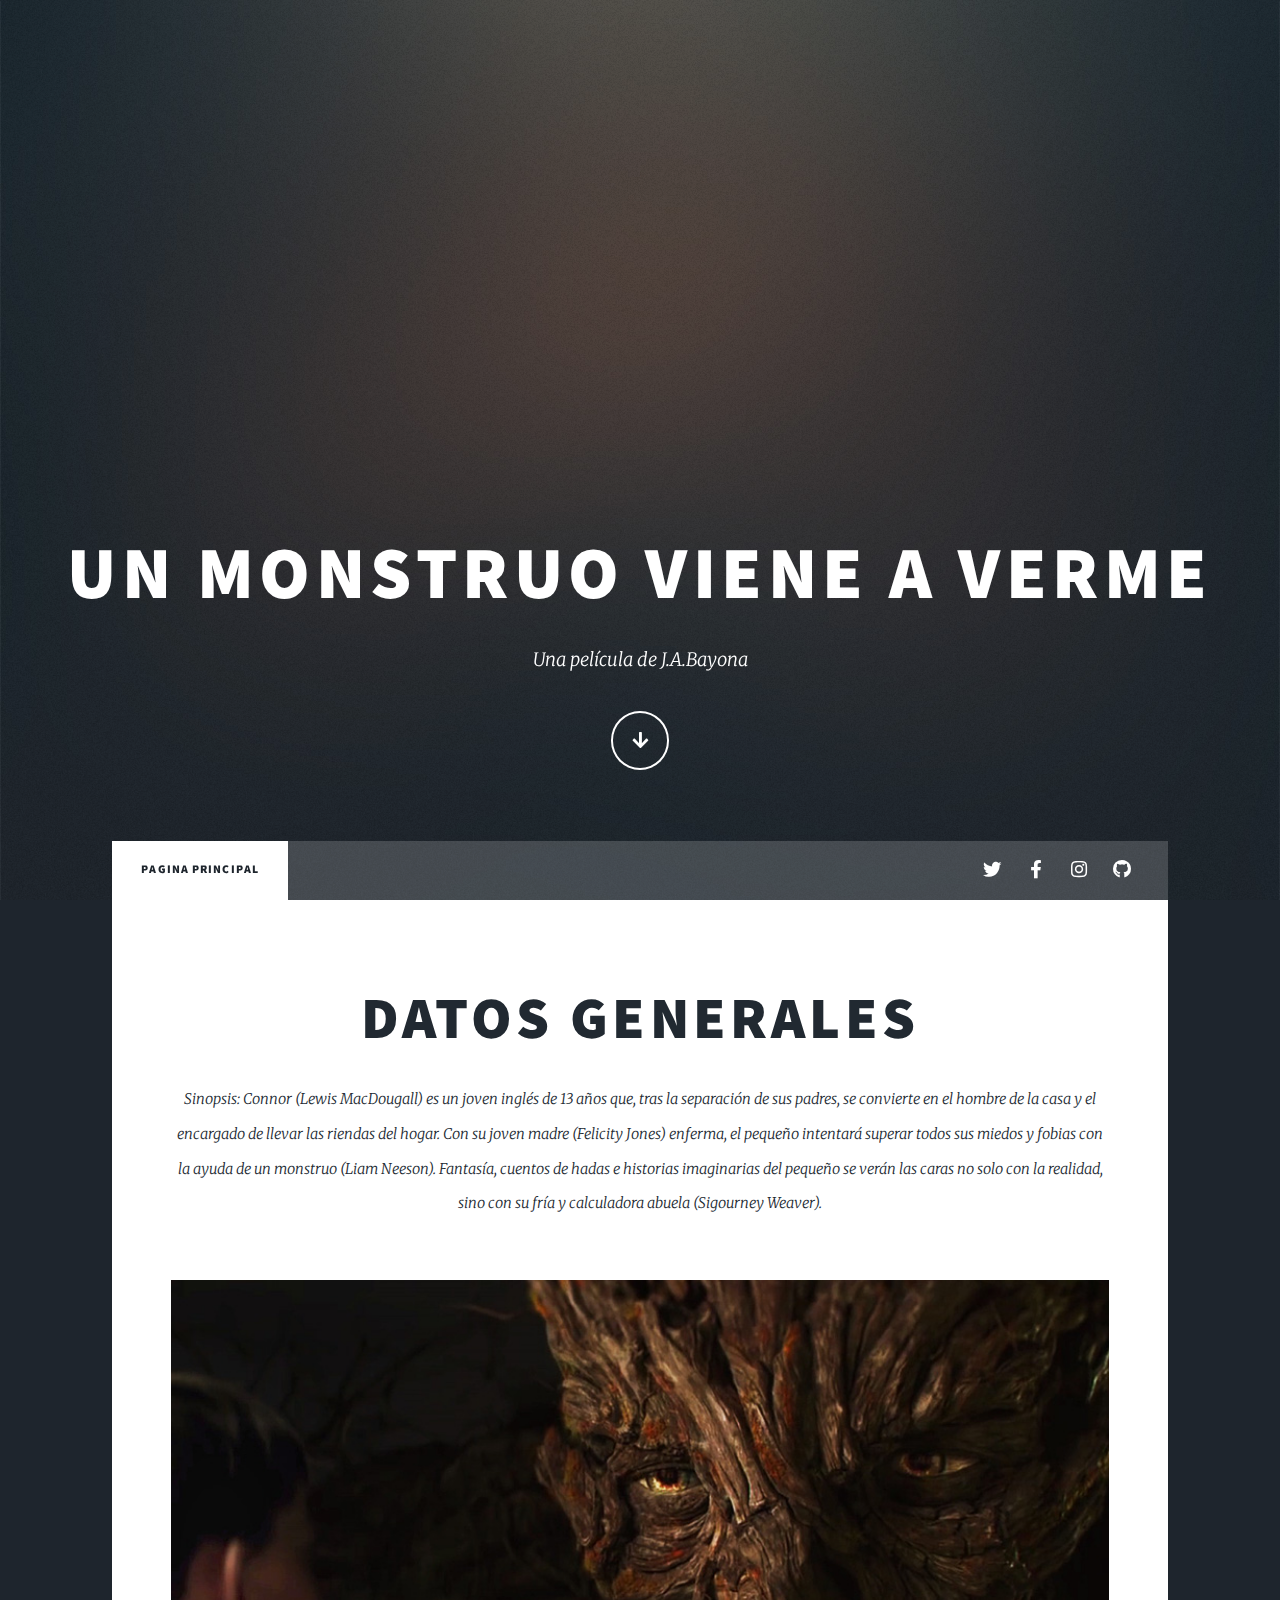
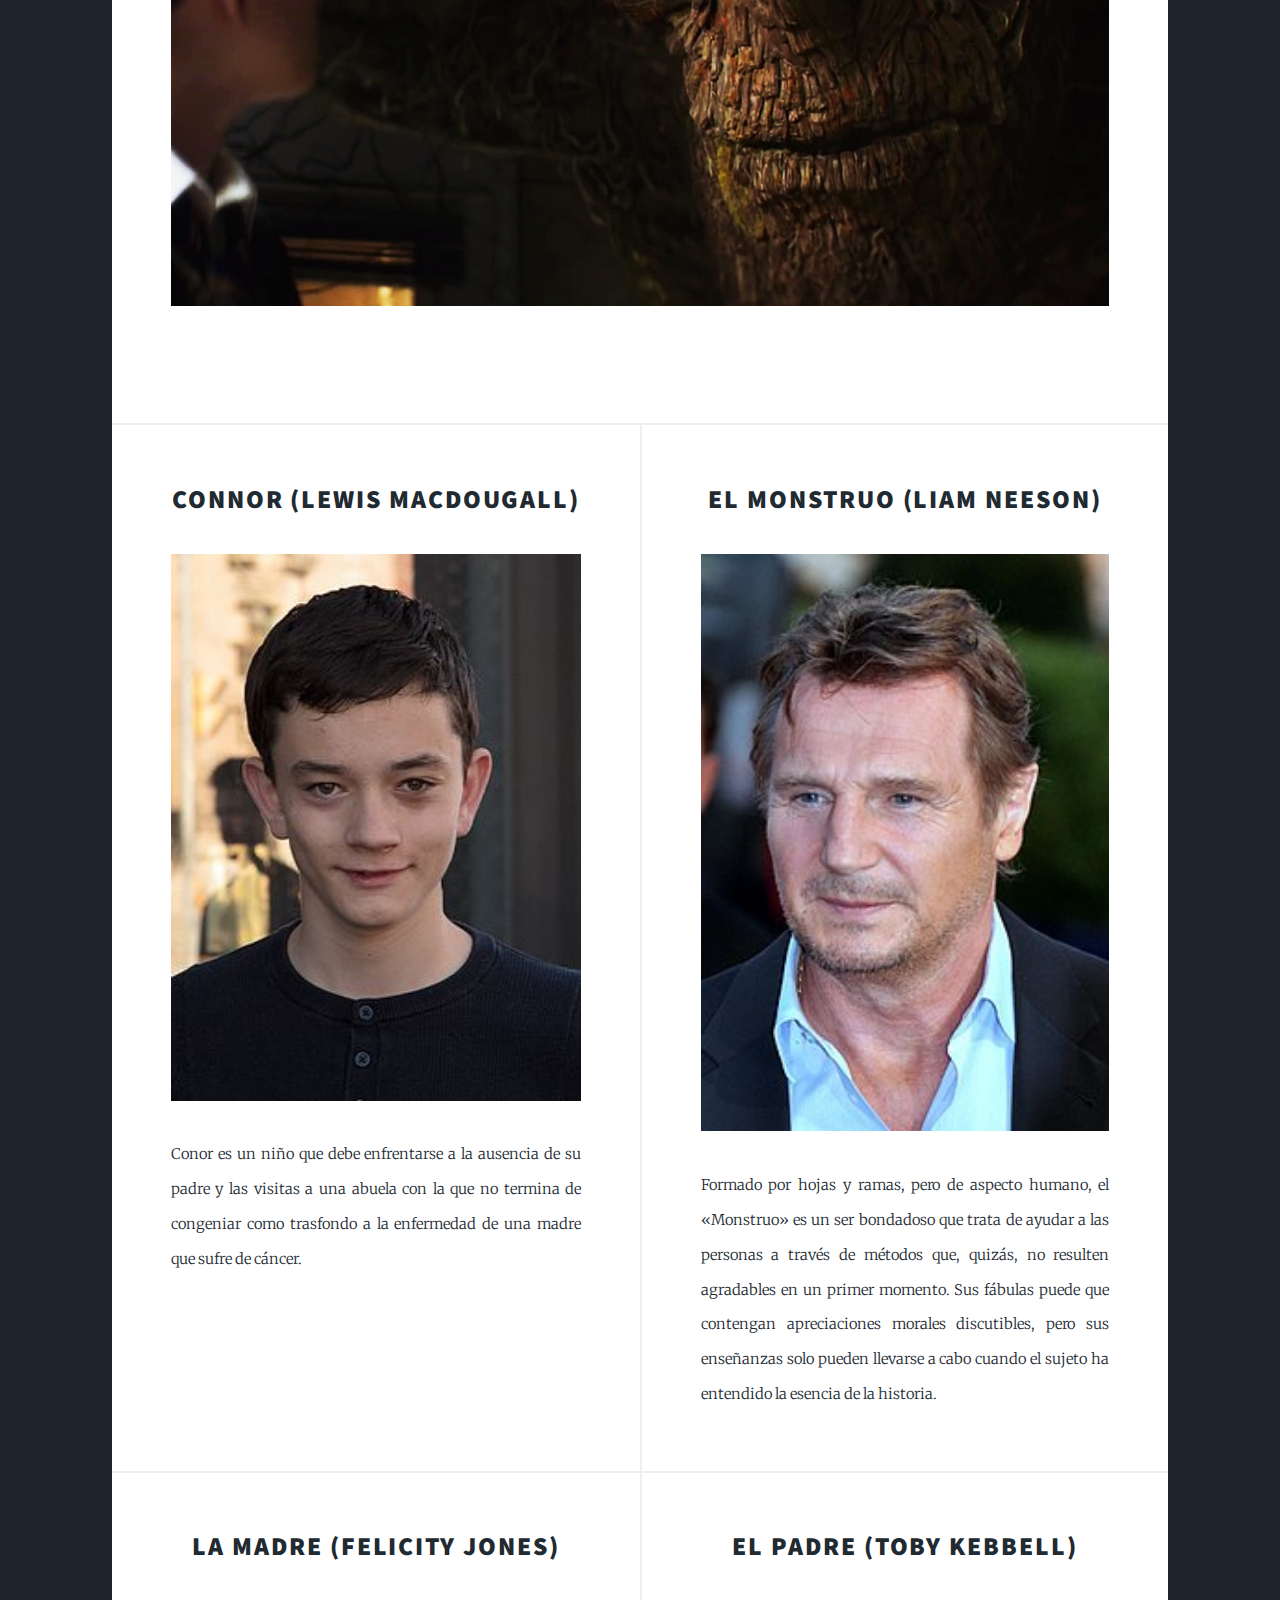
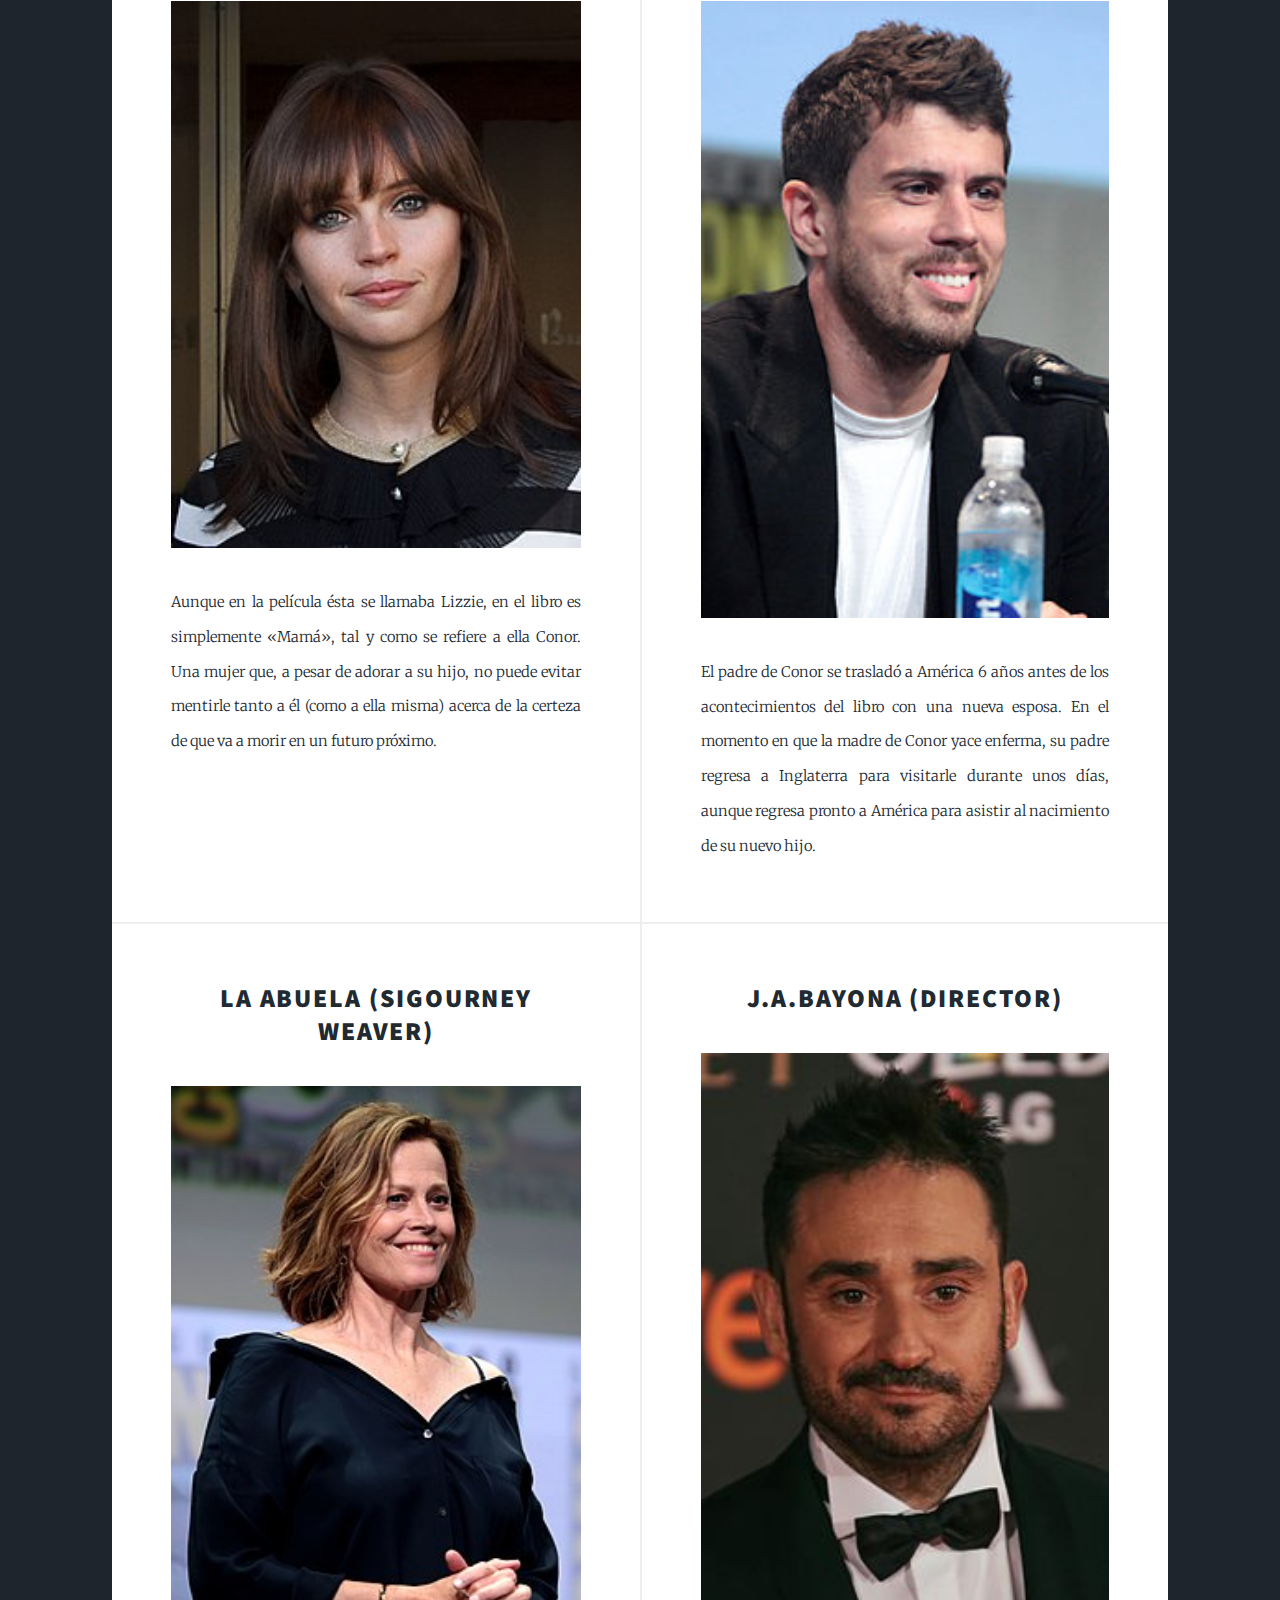
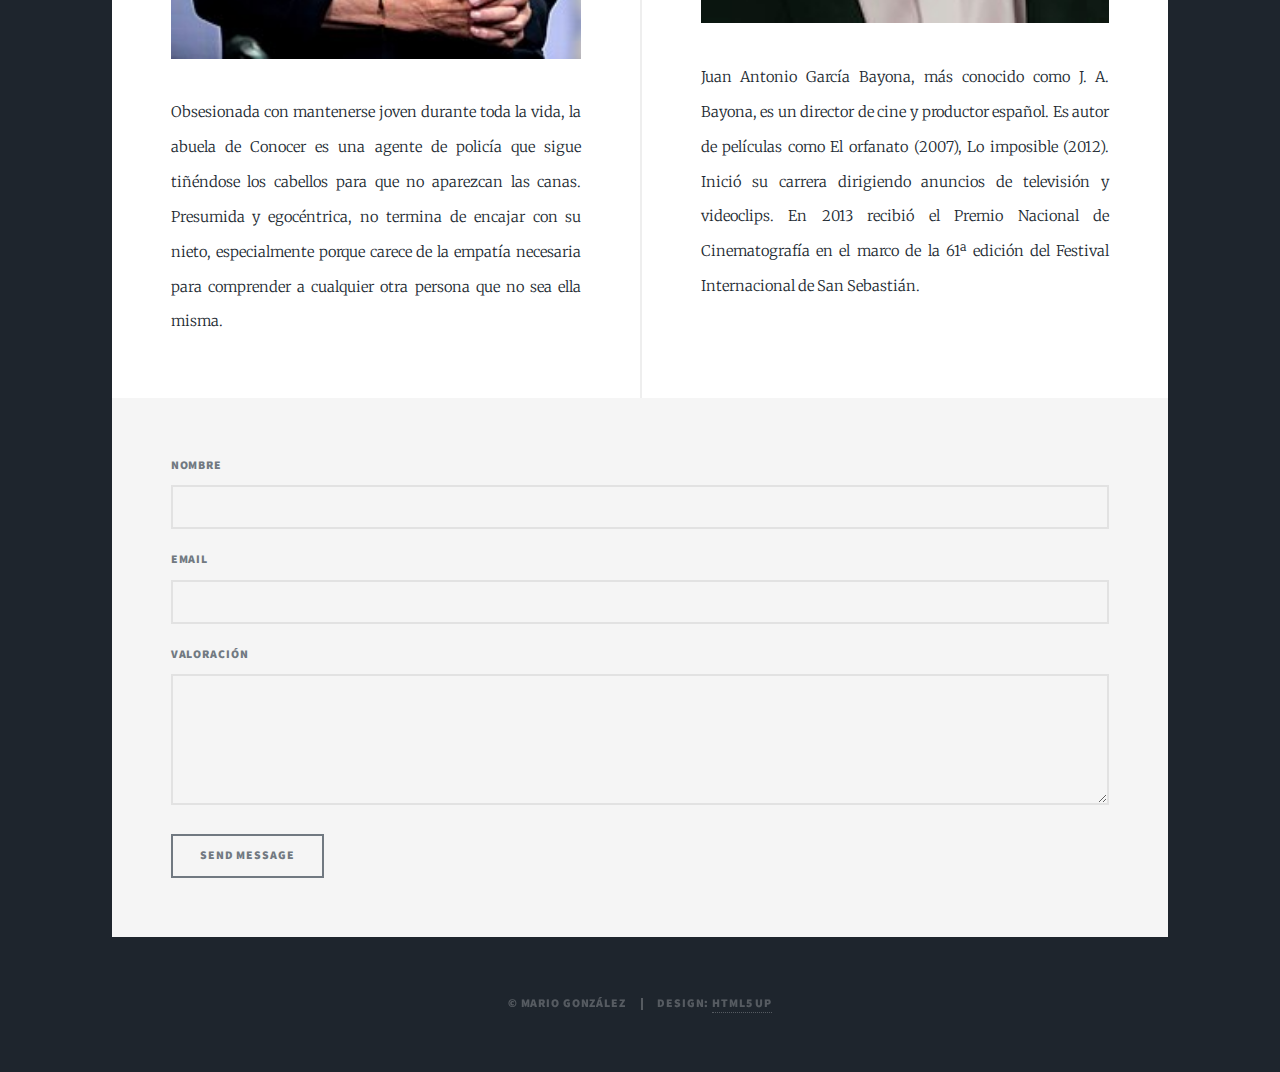
<file: VersionResponsive_MarioGlez/index.html>
<!DOCTYPE HTML>
<!--
	Massively by HTML5 UP
	html5up.net | @ajlkn
	Free for personal and commercial use under the CCA 3.0 license (html5up.net/license)
-->
<html>
	<head>
		<title>UN MONSTRUO VIENE A VERME</title>
		<meta charset="utf-8" />
		<meta name="viewport" content="width=device-width, initial-scale=1, user-scalable=no" />
		<link rel="stylesheet" href="assets/css/main.css" />
		<noscript><link rel="stylesheet" href="assets/css/noscript.css" /></noscript>
	</head>
	<body class="is-preload">

		<!-- Wrapper -->
			<div id="wrapper" class="fade-in">

				<!-- Intro -->
					<div id="intro">
						<h1>UN MONSTRUO VIENE A VERME<br />
						</h1>
						<p>Una película de J.A.Bayona</p>
						<ul class="actions">
							<li><a href="#header" class="button icon solid solo fa-arrow-down scrolly">Continue</a></li>
						</ul>
					</div>

				<!-- Header -->
					<header id="header">
						<a href="index.html" class="logo">Película</a>
					</header>

				<!-- Nav -->
					<nav id="nav">
						<ul class="links">
							<li class="active"><a href="index.html">Pagina Principal</a></li>
							
						</ul>
						<ul class="icons">
							<li><a href="#" class="icon brands fa-twitter"><span class="label">Twitter</span></a></li>
							<li><a href="#" class="icon brands fa-facebook-f"><span class="label">Facebook</span></a></li>
							<li><a href="#" class="icon brands fa-instagram"><span class="label">Instagram</span></a></li>
							<li><a href="#" class="icon brands fa-github"><span class="label">GitHub</span></a></li>
						</ul>
					</nav>

				<!-- Main -->
					<div id="main">

						<!-- Featured Post -->
							<article class="post featured">
								<header class="major">
									<h2><a href="#">Datos Generales
									</a></h2>
									<p>Sinopsis: Connor (Lewis MacDougall) es un joven inglés de 13 años que, tras la separación de sus padres, se convierte en el hombre de la casa y el encargado de llevar las riendas del hogar. Con su joven madre (Felicity Jones) enferma, el pequeño intentará superar todos sus miedos y fobias con la ayuda de un monstruo (Liam Neeson). Fantasía, cuentos de hadas e historias imaginarias del pequeño se verán las caras no solo con la realidad, sino con su fría y calculadora abuela (Sigourney Weaver).</p>
								</header>
								<a href="#" class="image main"><img src="images/pic01.jpg" alt="" /></a>
								
							</article>

						<!-- Posts -->
							<section class="posts">
								<article>
									<header>
										<h2><a href="#">Connor (Lewis MacDougall)</a></h2>
									</header>
									<a href="#" class="image fit"><img src="images/pic02.jpg" alt="" /></a>
									<p>Conor es un niño que debe enfrentarse a la ausencia de su padre y las visitas a una abuela con la que no termina de congeniar como trasfondo a la enfermedad de una madre que sufre de cáncer.</p>
								</article>
								<article>
									<header>
										<h2><a href="#">El monstruo (Liam Neeson) </a></h2>
									</header>
									<a href="#" class="image fit"><img src="images/pic03.jpg" alt="" /></a>
									<p>Formado por hojas y ramas, pero de aspecto humano, el «Monstruo» es un ser bondadoso que trata de ayudar a las personas a través de métodos que, quizás, no resulten agradables en un primer momento. Sus fábulas puede que contengan apreciaciones morales discutibles, pero sus enseñanzas solo pueden llevarse a cabo cuando el sujeto ha entendido la esencia de la historia.</p>
								</article>
								<article>
									<header>
										<h2><a href="#">La madre (Felicity Jones)</a></h2>
									</header>
									<a href="#" class="image fit"><img src="images/pic04.jpg" alt="" /></a>
									<p>Aunque en la película ésta se llamaba Lizzie, en el libro es simplemente «Mamá», tal y como se refiere a ella Conor. Una mujer que, a pesar de adorar a su hijo, no puede evitar mentirle tanto a él (como a ella misma) acerca de la certeza de que va a morir en un futuro próximo.</p>
									
								</article>
								<article>
									<header>
										
										<h2><a href="#">El padre (Toby Kebbell)</a></h2>
									</header>
									<a href="#" class="image fit"><img src="images/pic05.jpg" alt="" /></a>
									<p>El padre de Conor se trasladó a América 6 años antes de los acontecimientos del libro con una nueva esposa. En el momento en que la madre de Conor yace enferma, su padre regresa a Inglaterra para visitarle durante unos días, aunque regresa pronto a América para asistir al nacimiento de su nuevo hijo.</p>
									
								</article>
								<article>
									<header>
										
										<h2><a href="#">La abuela (Sigourney Weaver)</a></h2>
									</header>
									<a href="#" class="image fit"><img src="images/pic06.jpg" alt="" /></a>
									<p>Obsesionada con mantenerse joven durante toda la vida, la abuela de Conocer es una agente de policía que sigue tiñéndose los cabellos para que no aparezcan las canas. Presumida y egocéntrica, no termina de encajar con su nieto, especialmente porque carece de la empatía necesaria para comprender a cualquier otra persona que no sea ella misma.</p>
									
								</article>
								<article>
									<header>
										
										<h2><a href="#">
											J.A.Bayona (Director)
										</a></h2>
									</header>
									<a href="#" class="image fit"><img src="images/pic07.jpg" alt="" /></a>
									<p>Juan Antonio García Bayona, más conocido como J. A. Bayona, es un director de cine y productor español. Es autor de películas como El orfanato (2007), Lo imposible (2012). Inició su carrera dirigiendo anuncios de televisión y videoclips. En 2013 recibió el Premio Nacional de Cinematografía en el marco de la 61ª edición del Festival Internacional de San Sebastián.</p>
									
								</article>
							</section>

						
					</div>

				<!-- Footer -->
					<footer id="footer">
						<section>
							<form method="post" action="#">
								<div class="fields">
									<div class="field">
										<label for="name">Nombre</label>
										<input type="text" name="name" id="name" />
									</div>
									<div class="field">
										<label for="email">Email</label>
										<input type="text" name="email" id="email" />
									</div>
									<div class="field">
										<label for="message">Valoración</label>
										<textarea name="message" id="message" rows="3"></textarea>
									</div>
								</div>
								<ul class="actions">
									<li><input type="submit" value="Send Message" /></li>
								</ul>
							</form>
						</section>
					</footer>

				<!-- Copyright -->
					<div id="copyright">
						<ul><li>&copy; Mario González</li><li>Design: <a href="https://html5up.net">HTML5 UP</a></li></ul>
					</div>

			</div>

		<!-- Scripts -->
			<script src="assets/js/jquery.min.js"></script>
			<script src="assets/js/jquery.scrollex.min.js"></script>
			<script src="assets/js/jquery.scrolly.min.js"></script>
			<script src="assets/js/browser.min.js"></script>
			<script src="assets/js/breakpoints.min.js"></script>
			<script src="assets/js/util.js"></script>
			<script src="assets/js/main.js"></script>

	</body>
</html>
</file>
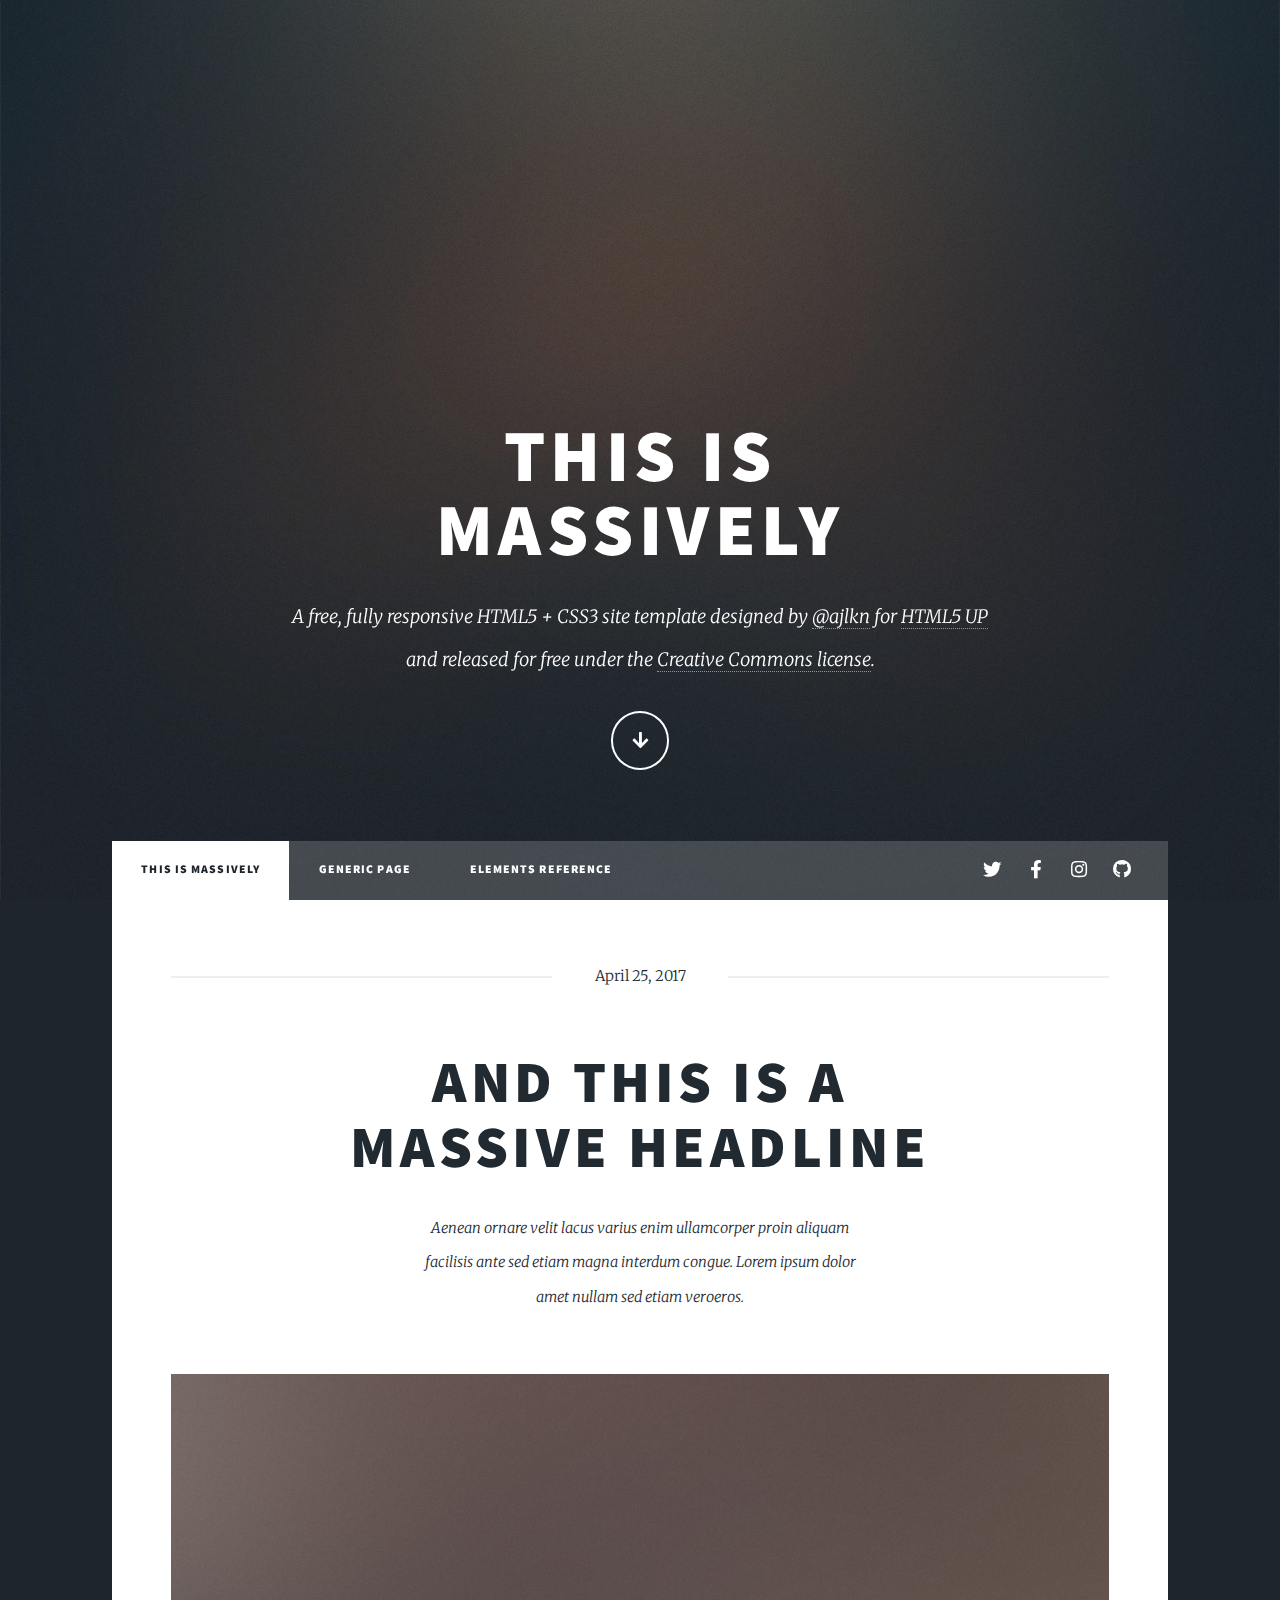
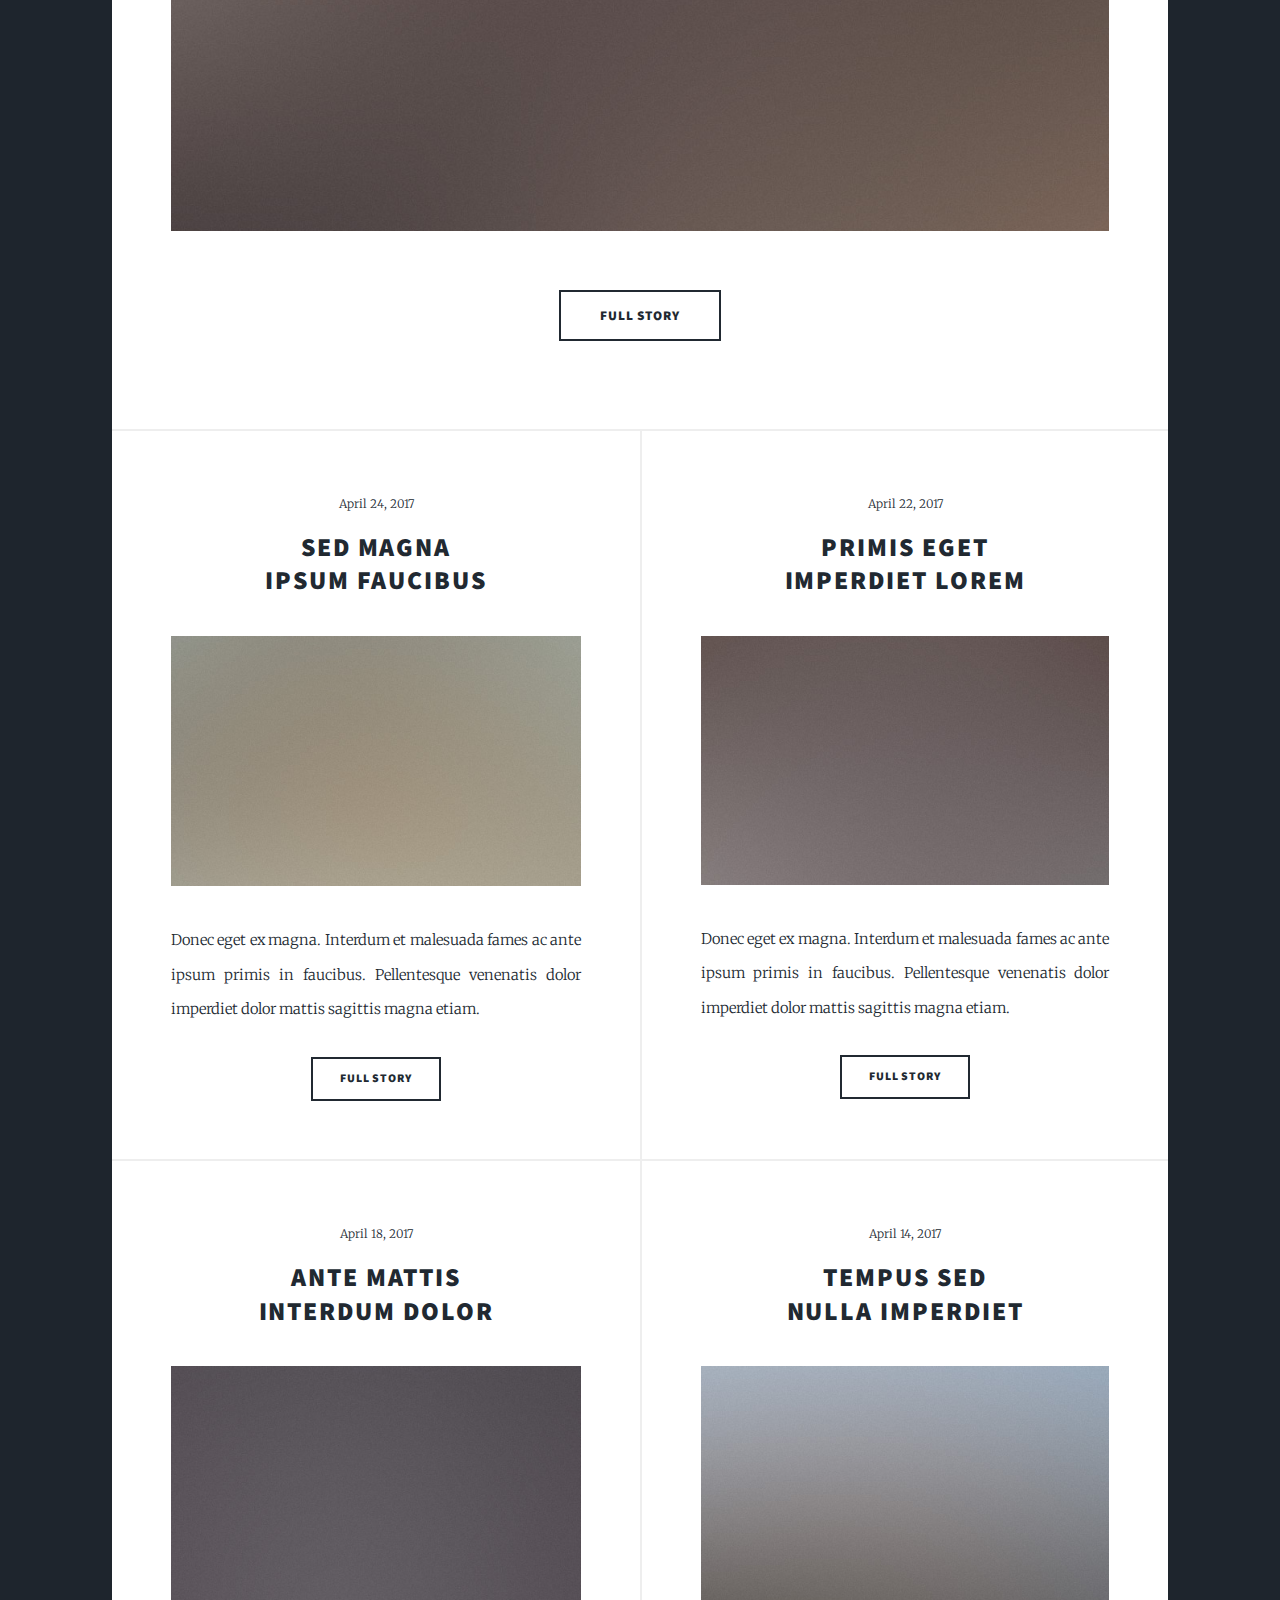
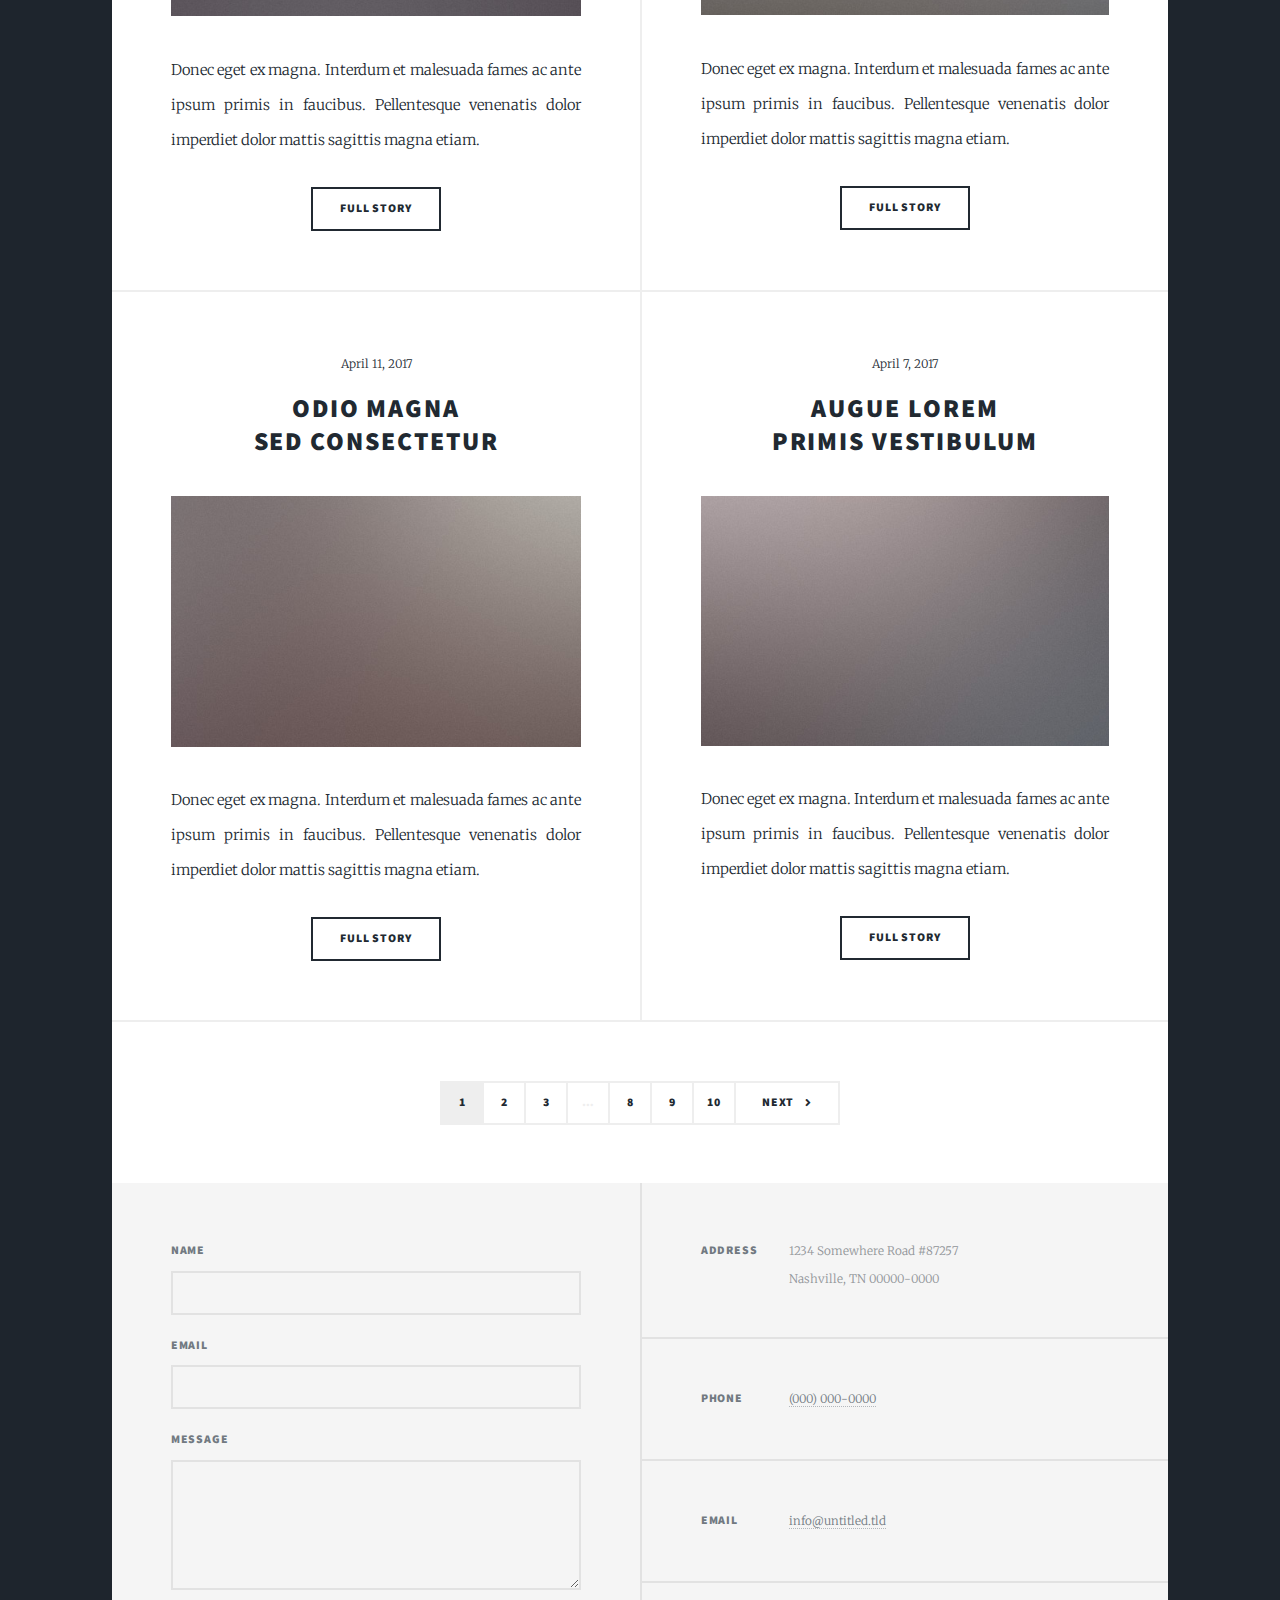
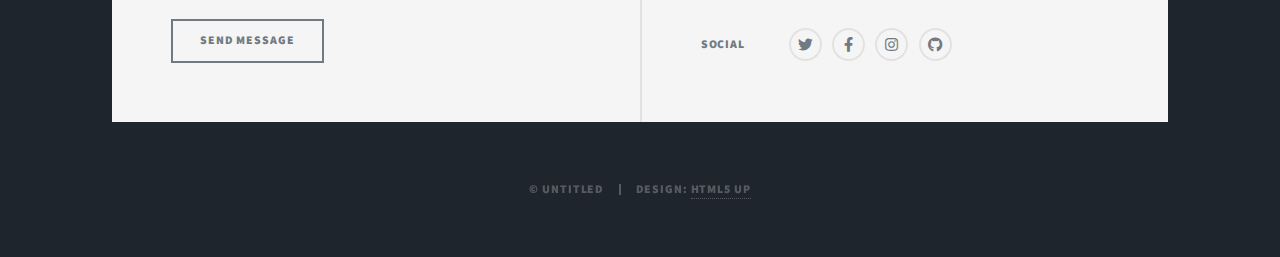
<file: VersionResponsive_Real/index.html>
<!DOCTYPE HTML>
<!--
	Massively by HTML5 UP
	html5up.net | @ajlkn
	Free for personal and commercial use under the CCA 3.0 license (html5up.net/license)
-->
<html>
	<head>
		<title>Massively by HTML5 UP</title>
		<meta charset="utf-8" />
		<meta name="viewport" content="width=device-width, initial-scale=1, user-scalable=no" />
		<link rel="stylesheet" href="assets/css/main.css" />
		<noscript><link rel="stylesheet" href="assets/css/noscript.css" /></noscript>
	</head>
	<body class="is-preload">

		<!-- Wrapper -->
			<div id="wrapper" class="fade-in">

				<!-- Intro -->
					<div id="intro">
						<h1>This is<br />
						Massively</h1>
						<p>A free, fully responsive HTML5 + CSS3 site template designed by <a href="https://twitter.com/ajlkn">@ajlkn</a> for <a href="https://html5up.net">HTML5 UP</a><br />
						and released for free under the <a href="https://html5up.net/license">Creative Commons license</a>.</p>
						<ul class="actions">
							<li><a href="#header" class="button icon solid solo fa-arrow-down scrolly">Continue</a></li>
						</ul>
					</div>

				<!-- Header -->
					<header id="header">
						<a href="index.html" class="logo">Massively</a>
					</header>

				<!-- Nav -->
					<nav id="nav">
						<ul class="links">
							<li class="active"><a href="index.html">This is Massively</a></li>
							<li><a href="generic.html">Generic Page</a></li>
							<li><a href="elements.html">Elements Reference</a></li>
						</ul>
						<ul class="icons">
							<li><a href="#" class="icon brands fa-twitter"><span class="label">Twitter</span></a></li>
							<li><a href="#" class="icon brands fa-facebook-f"><span class="label">Facebook</span></a></li>
							<li><a href="#" class="icon brands fa-instagram"><span class="label">Instagram</span></a></li>
							<li><a href="#" class="icon brands fa-github"><span class="label">GitHub</span></a></li>
						</ul>
					</nav>

				<!-- Main -->
					<div id="main">

						<!-- Featured Post -->
							<article class="post featured">
								<header class="major">
									<span class="date">April 25, 2017</span>
									<h2><a href="#">And this is a<br />
									massive headline</a></h2>
									<p>Aenean ornare velit lacus varius enim ullamcorper proin aliquam<br />
									facilisis ante sed etiam magna interdum congue. Lorem ipsum dolor<br />
									amet nullam sed etiam veroeros.</p>
								</header>
								<a href="#" class="image main"><img src="images/pic01.jpg" alt="" /></a>
								<ul class="actions special">
									<li><a href="#" class="button large">Full Story</a></li>
								</ul>
							</article>

						<!-- Posts -->
							<section class="posts">
								<article>
									<header>
										<span class="date">April 24, 2017</span>
										<h2><a href="#">Sed magna<br />
										ipsum faucibus</a></h2>
									</header>
									<a href="#" class="image fit"><img src="images/pic02.jpg" alt="" /></a>
									<p>Donec eget ex magna. Interdum et malesuada fames ac ante ipsum primis in faucibus. Pellentesque venenatis dolor imperdiet dolor mattis sagittis magna etiam.</p>
									<ul class="actions special">
										<li><a href="#" class="button">Full Story</a></li>
									</ul>
								</article>
								<article>
									<header>
										<span class="date">April 22, 2017</span>
										<h2><a href="#">Primis eget<br />
										imperdiet lorem</a></h2>
									</header>
									<a href="#" class="image fit"><img src="images/pic03.jpg" alt="" /></a>
									<p>Donec eget ex magna. Interdum et malesuada fames ac ante ipsum primis in faucibus. Pellentesque venenatis dolor imperdiet dolor mattis sagittis magna etiam.</p>
									<ul class="actions special">
										<li><a href="#" class="button">Full Story</a></li>
									</ul>
								</article>
								<article>
									<header>
										<span class="date">April 18, 2017</span>
										<h2><a href="#">Ante mattis<br />
										interdum dolor</a></h2>
									</header>
									<a href="#" class="image fit"><img src="images/pic04.jpg" alt="" /></a>
									<p>Donec eget ex magna. Interdum et malesuada fames ac ante ipsum primis in faucibus. Pellentesque venenatis dolor imperdiet dolor mattis sagittis magna etiam.</p>
									<ul class="actions special">
										<li><a href="#" class="button">Full Story</a></li>
									</ul>
								</article>
								<article>
									<header>
										<span class="date">April 14, 2017</span>
										<h2><a href="#">Tempus sed<br />
										nulla imperdiet</a></h2>
									</header>
									<a href="#" class="image fit"><img src="images/pic05.jpg" alt="" /></a>
									<p>Donec eget ex magna. Interdum et malesuada fames ac ante ipsum primis in faucibus. Pellentesque venenatis dolor imperdiet dolor mattis sagittis magna etiam.</p>
									<ul class="actions special">
										<li><a href="#" class="button">Full Story</a></li>
									</ul>
								</article>
								<article>
									<header>
										<span class="date">April 11, 2017</span>
										<h2><a href="#">Odio magna<br />
										sed consectetur</a></h2>
									</header>
									<a href="#" class="image fit"><img src="images/pic06.jpg" alt="" /></a>
									<p>Donec eget ex magna. Interdum et malesuada fames ac ante ipsum primis in faucibus. Pellentesque venenatis dolor imperdiet dolor mattis sagittis magna etiam.</p>
									<ul class="actions special">
										<li><a href="#" class="button">Full Story</a></li>
									</ul>
								</article>
								<article>
									<header>
										<span class="date">April 7, 2017</span>
										<h2><a href="#">Augue lorem<br />
										primis vestibulum</a></h2>
									</header>
									<a href="#" class="image fit"><img src="images/pic07.jpg" alt="" /></a>
									<p>Donec eget ex magna. Interdum et malesuada fames ac ante ipsum primis in faucibus. Pellentesque venenatis dolor imperdiet dolor mattis sagittis magna etiam.</p>
									<ul class="actions special">
										<li><a href="#" class="button">Full Story</a></li>
									</ul>
								</article>
							</section>

						<!-- Footer -->
							<footer>
								<div class="pagination">
									<!--<a href="#" class="previous">Prev</a>-->
									<a href="#" class="page active">1</a>
									<a href="#" class="page">2</a>
									<a href="#" class="page">3</a>
									<span class="extra">&hellip;</span>
									<a href="#" class="page">8</a>
									<a href="#" class="page">9</a>
									<a href="#" class="page">10</a>
									<a href="#" class="next">Next</a>
								</div>
							</footer>

					</div>

				<!-- Footer -->
					<footer id="footer">
						<section>
							<form method="post" action="#">
								<div class="fields">
									<div class="field">
										<label for="name">Name</label>
										<input type="text" name="name" id="name" />
									</div>
									<div class="field">
										<label for="email">Email</label>
										<input type="text" name="email" id="email" />
									</div>
									<div class="field">
										<label for="message">Message</label>
										<textarea name="message" id="message" rows="3"></textarea>
									</div>
								</div>
								<ul class="actions">
									<li><input type="submit" value="Send Message" /></li>
								</ul>
							</form>
						</section>
						<section class="split contact">
							<section class="alt">
								<h3>Address</h3>
								<p>1234 Somewhere Road #87257<br />
								Nashville, TN 00000-0000</p>
							</section>
							<section>
								<h3>Phone</h3>
								<p><a href="#">(000) 000-0000</a></p>
							</section>
							<section>
								<h3>Email</h3>
								<p><a href="#">info@untitled.tld</a></p>
							</section>
							<section>
								<h3>Social</h3>
								<ul class="icons alt">
									<li><a href="#" class="icon brands alt fa-twitter"><span class="label">Twitter</span></a></li>
									<li><a href="#" class="icon brands alt fa-facebook-f"><span class="label">Facebook</span></a></li>
									<li><a href="#" class="icon brands alt fa-instagram"><span class="label">Instagram</span></a></li>
									<li><a href="#" class="icon brands alt fa-github"><span class="label">GitHub</span></a></li>
								</ul>
							</section>
						</section>
					</footer>

				<!-- Copyright -->
					<div id="copyright">
						<ul><li>&copy; Untitled</li><li>Design: <a href="https://html5up.net">HTML5 UP</a></li></ul>
					</div>

			</div>

		<!-- Scripts -->
			<script src="assets/js/jquery.min.js"></script>
			<script src="assets/js/jquery.scrollex.min.js"></script>
			<script src="assets/js/jquery.scrolly.min.js"></script>
			<script src="assets/js/browser.min.js"></script>
			<script src="assets/js/breakpoints.min.js"></script>
			<script src="assets/js/util.js"></script>
			<script src="assets/js/main.js"></script>

	</body>
</html>
</file>
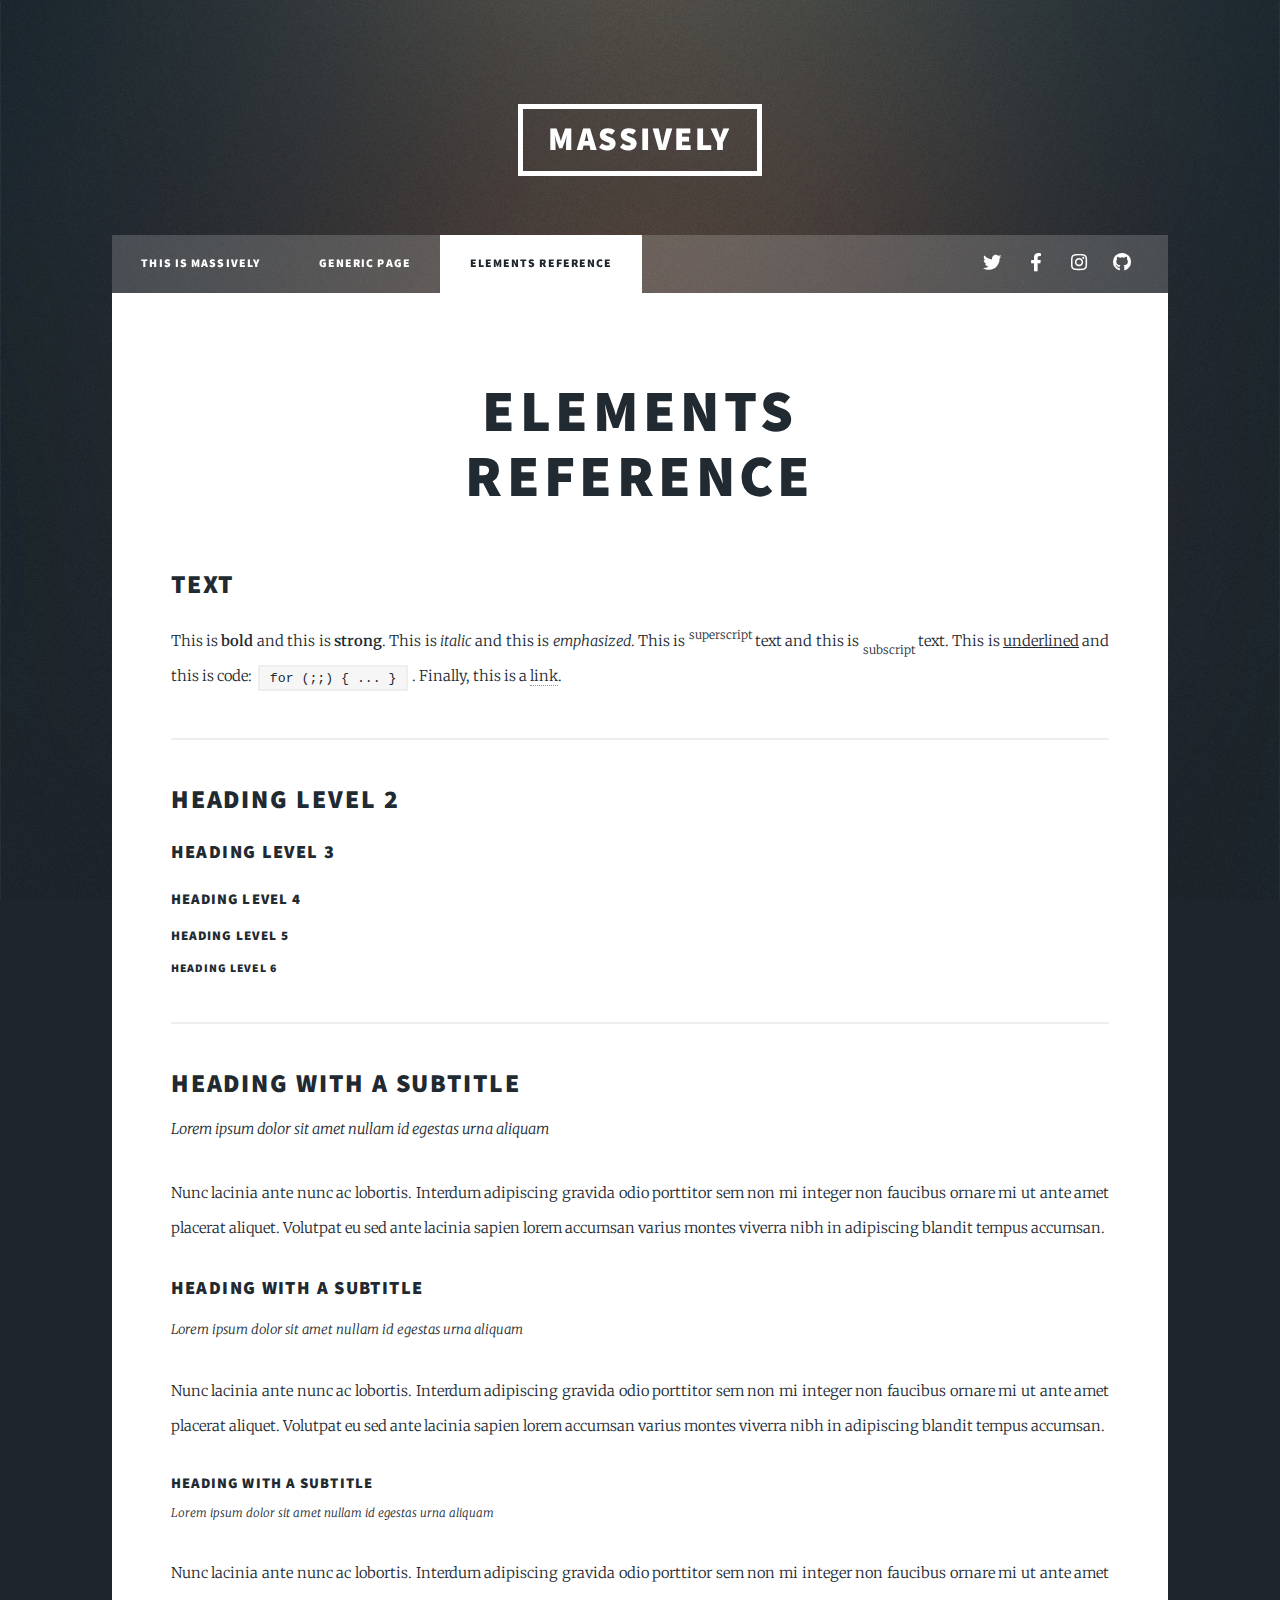
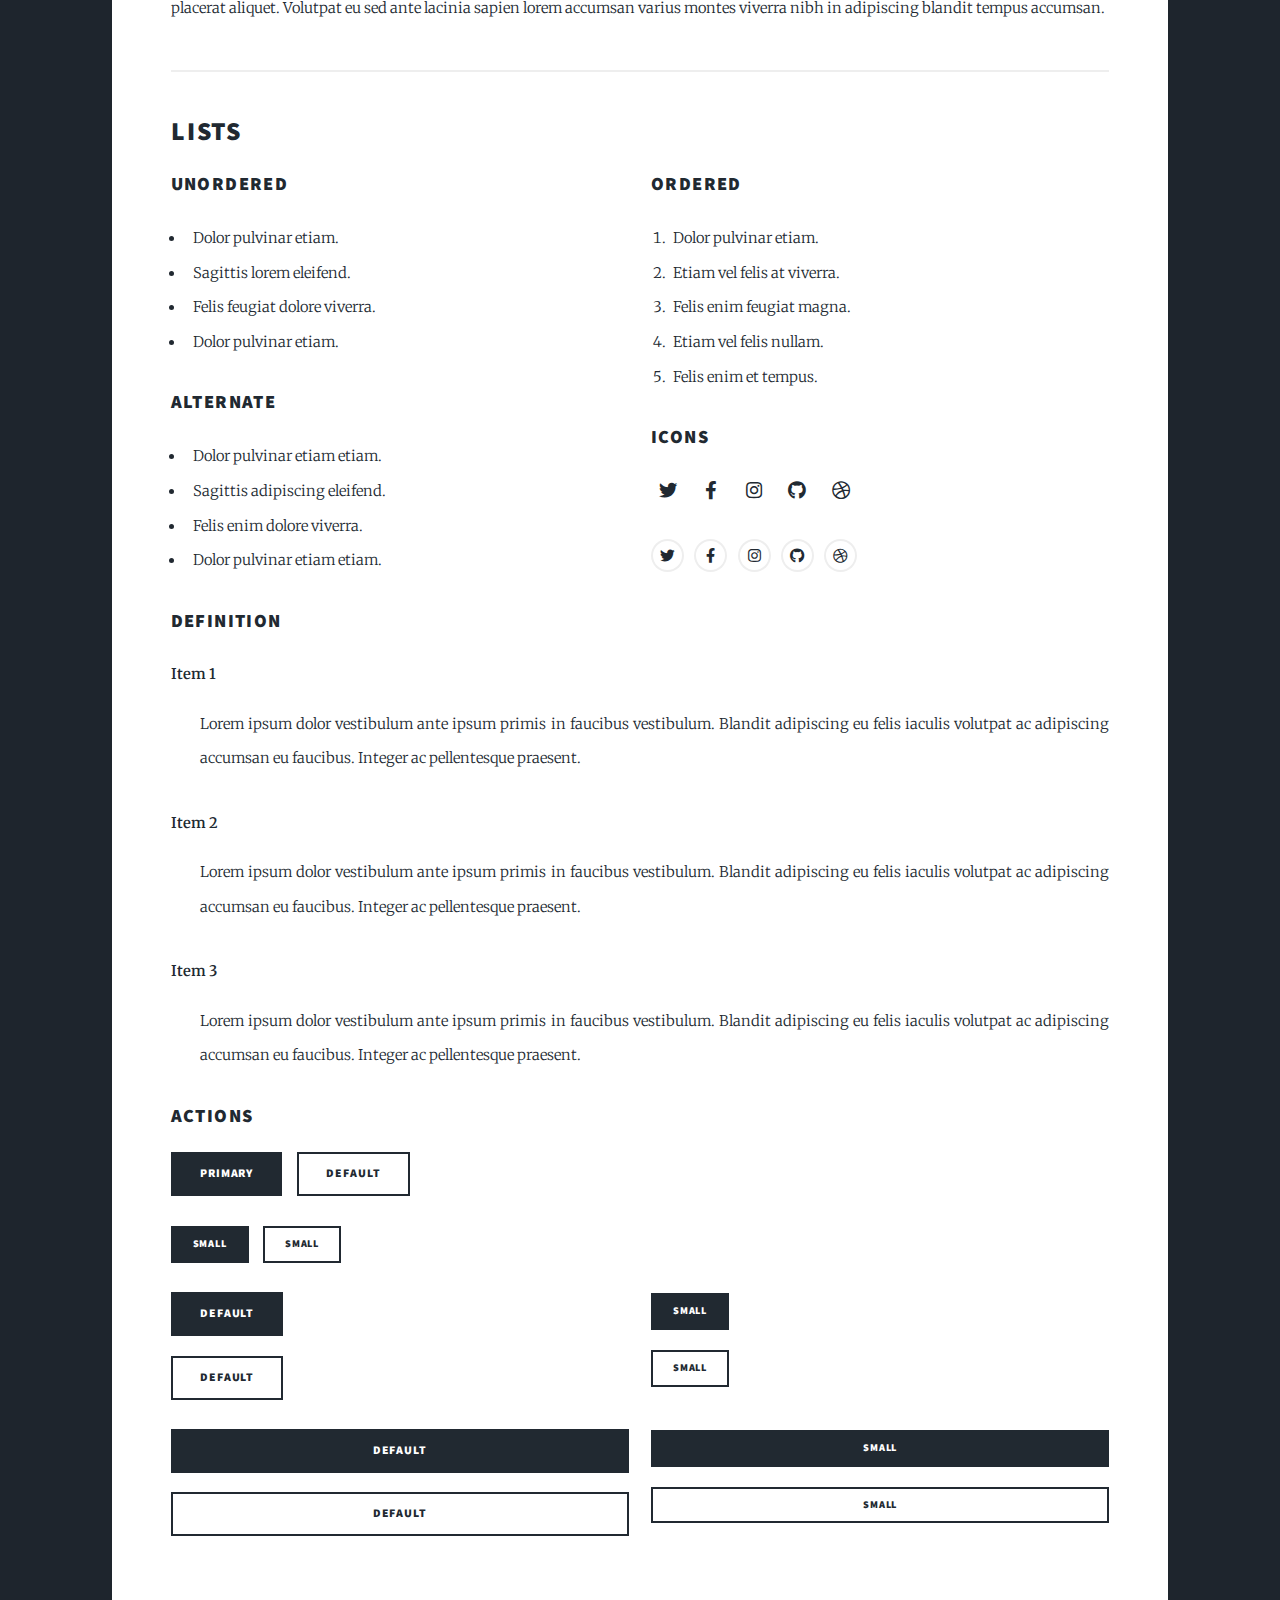
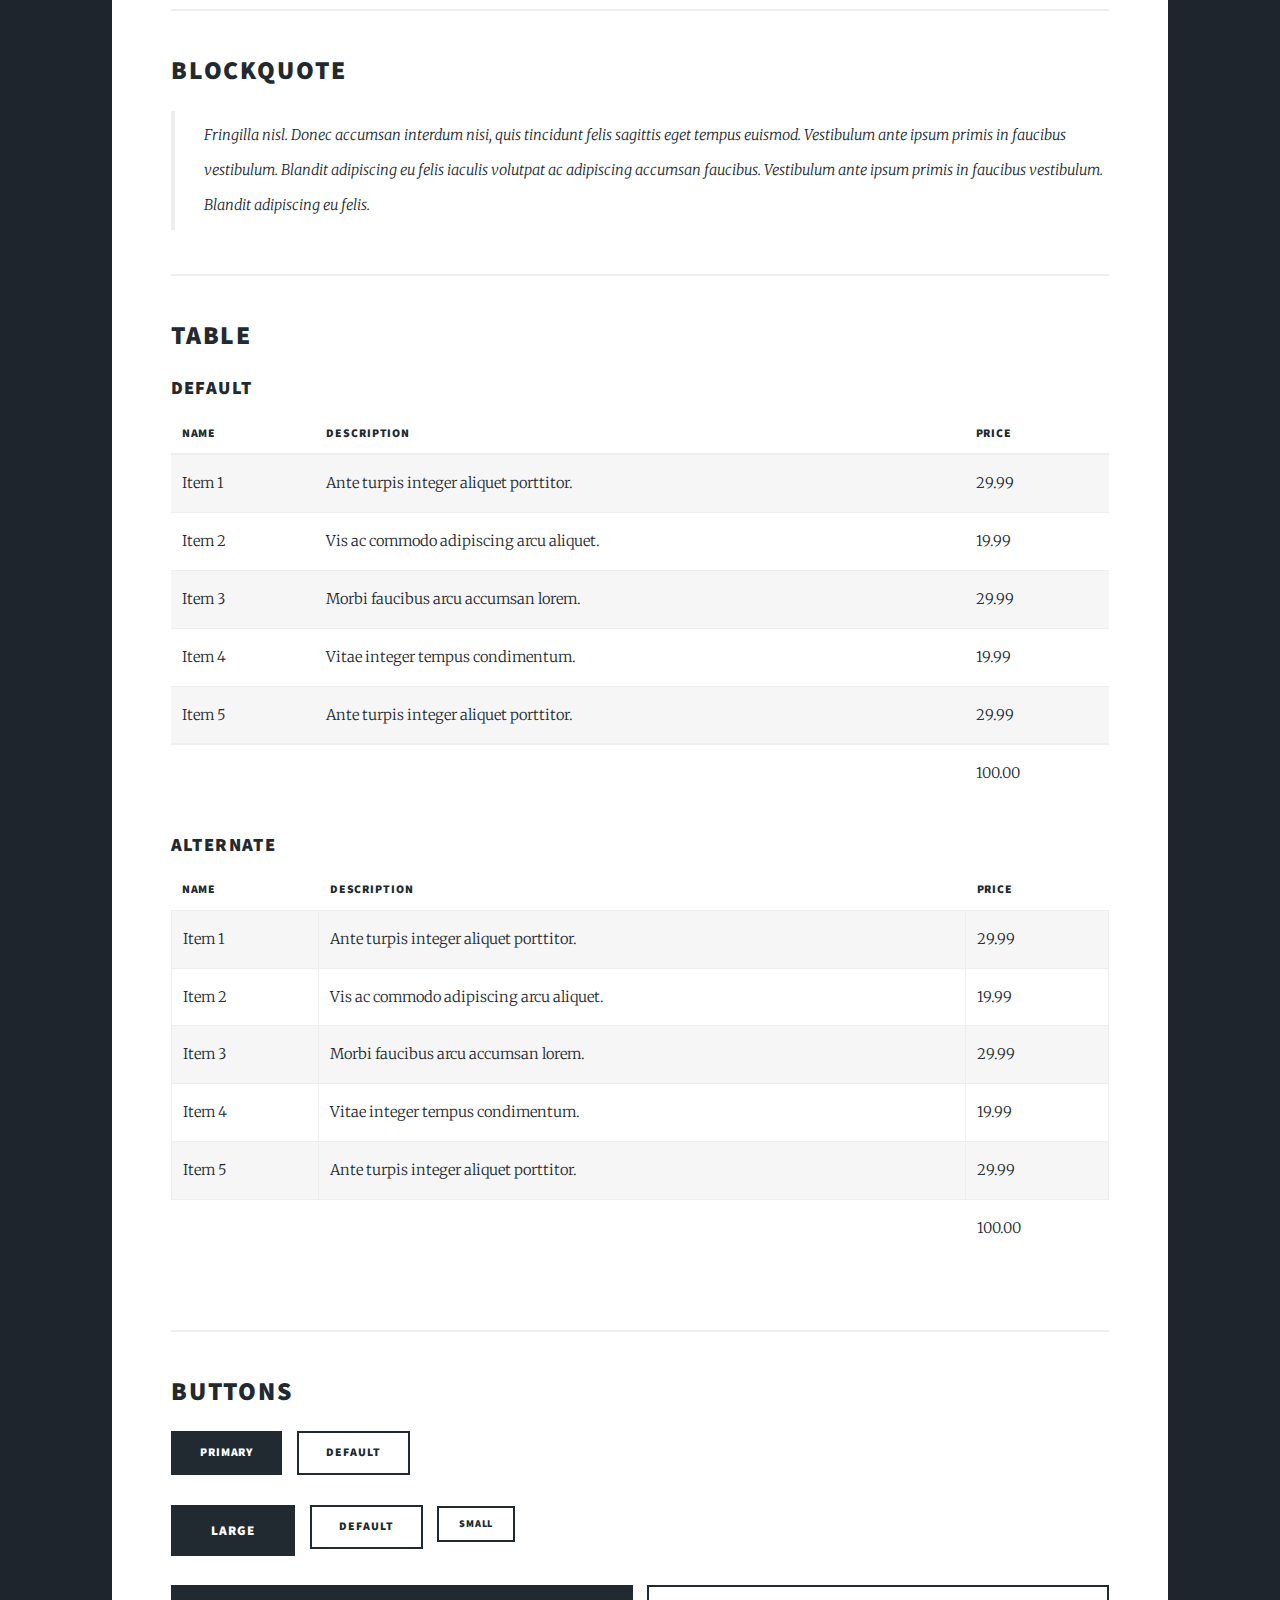
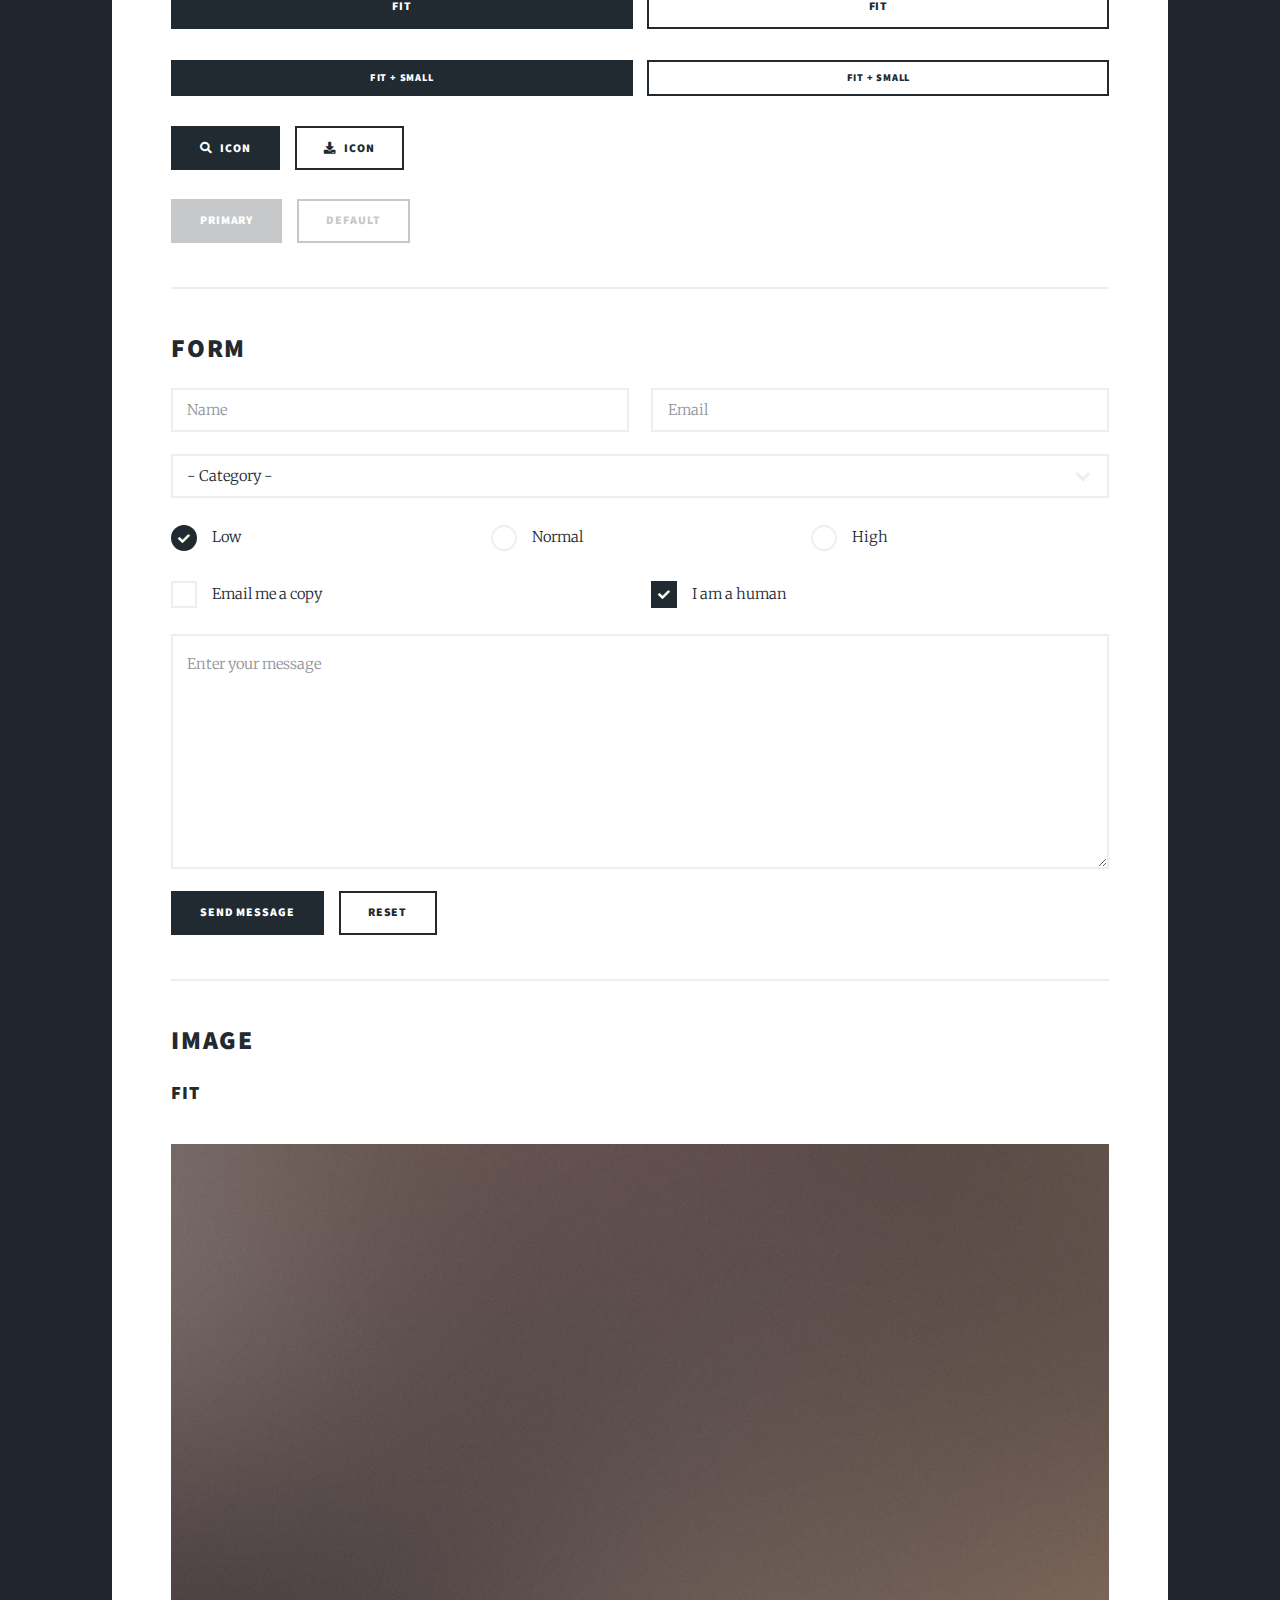
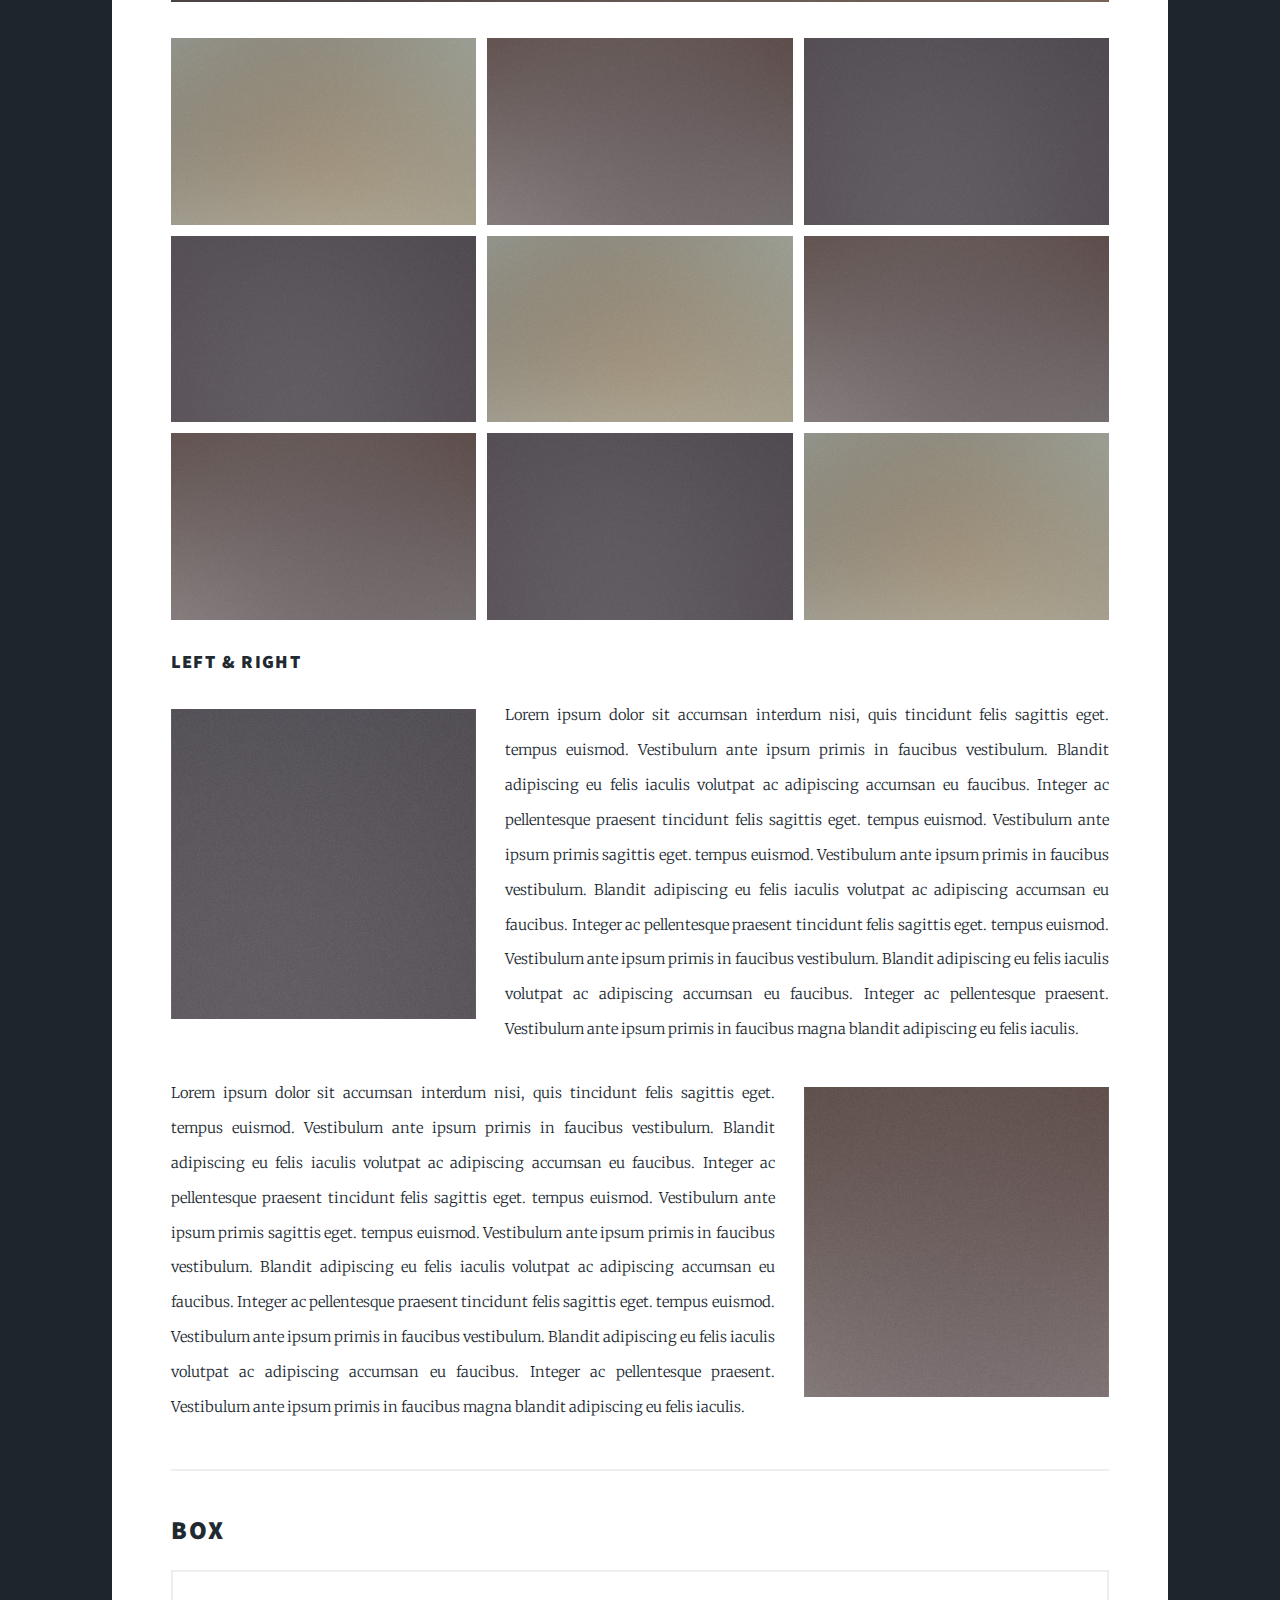
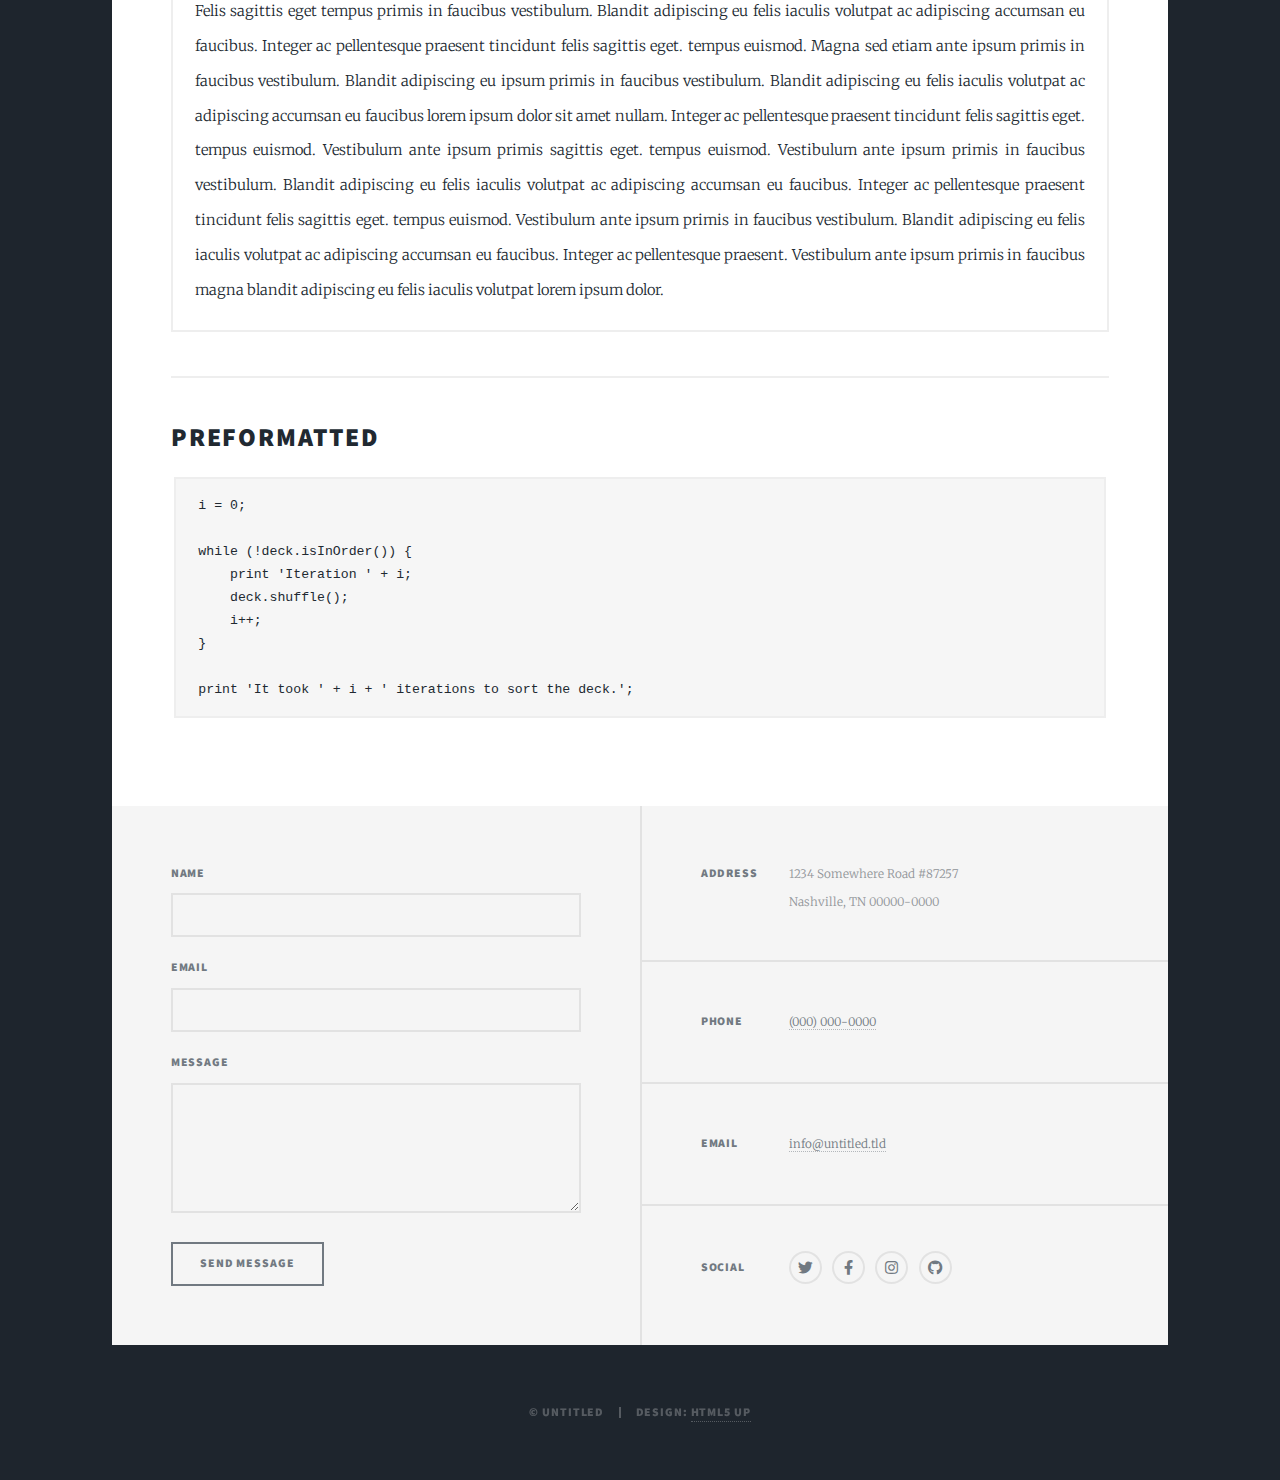
<file: VersionResponsive_Real/elements.html>
<!DOCTYPE HTML>
<!--
	Massively by HTML5 UP
	html5up.net | @ajlkn
	Free for personal and commercial use under the CCA 3.0 license (html5up.net/license)
-->
<html>
	<head>
		<title>Elements Reference - Massively by HTML5 UP</title>
		<meta charset="utf-8" />
		<meta name="viewport" content="width=device-width, initial-scale=1, user-scalable=no" />
		<link rel="stylesheet" href="assets/css/main.css" />
		<noscript><link rel="stylesheet" href="assets/css/noscript.css" /></noscript>
	</head>
	<body class="is-preload">

		<!-- Wrapper -->
			<div id="wrapper">

				<!-- Header -->
					<header id="header">
						<a href="index.html" class="logo">Massively</a>
					</header>

				<!-- Nav -->
					<nav id="nav">
						<ul class="links">
							<li><a href="index.html">This is Massively</a></li>
							<li><a href="generic.html">Generic Page</a></li>
							<li class="active"><a href="elements.html">Elements Reference</a></li>
						</ul>
						<ul class="icons">
							<li><a href="#" class="icon brands fa-twitter"><span class="label">Twitter</span></a></li>
							<li><a href="#" class="icon brands fa-facebook-f"><span class="label">Facebook</span></a></li>
							<li><a href="#" class="icon brands fa-instagram"><span class="label">Instagram</span></a></li>
							<li><a href="#" class="icon brands fa-github"><span class="label">GitHub</span></a></li>
						</ul>
					</nav>

				<!-- Main -->
					<div id="main">

						<!-- Post -->
							<section class="post">
								<header class="major">
									<h1>Elements<br />
									Reference</h1>
								</header>

								<!-- Text stuff -->
									<h2>Text</h2>
									<p>This is <b>bold</b> and this is <strong>strong</strong>. This is <i>italic</i> and this is <em>emphasized</em>.
									This is <sup>superscript</sup> text and this is <sub>subscript</sub> text.
									This is <u>underlined</u> and this is code: <code>for (;;) { ... }</code>.
									Finally, this is a <a href="#">link</a>.</p>
									<hr />
									<h2>Heading Level 2</h2>
									<h3>Heading Level 3</h3>
									<h4>Heading Level 4</h4>
									<h5>Heading Level 5</h5>
									<h6>Heading Level 6</h6>
									<hr />
									<header>
										<h2>Heading with a Subtitle</h2>
										<p>Lorem ipsum dolor sit amet nullam id egestas urna aliquam</p>
									</header>
									<p>Nunc lacinia ante nunc ac lobortis. Interdum adipiscing gravida odio porttitor sem non mi integer non faucibus ornare mi ut ante amet placerat aliquet. Volutpat eu sed ante lacinia sapien lorem accumsan varius montes viverra nibh in adipiscing blandit tempus accumsan.</p>
									<header>
										<h3>Heading with a Subtitle</h3>
										<p>Lorem ipsum dolor sit amet nullam id egestas urna aliquam</p>
									</header>
									<p>Nunc lacinia ante nunc ac lobortis. Interdum adipiscing gravida odio porttitor sem non mi integer non faucibus ornare mi ut ante amet placerat aliquet. Volutpat eu sed ante lacinia sapien lorem accumsan varius montes viverra nibh in adipiscing blandit tempus accumsan.</p>
									<header>
										<h4>Heading with a Subtitle</h4>
										<p>Lorem ipsum dolor sit amet nullam id egestas urna aliquam</p>
									</header>
									<p>Nunc lacinia ante nunc ac lobortis. Interdum adipiscing gravida odio porttitor sem non mi integer non faucibus ornare mi ut ante amet placerat aliquet. Volutpat eu sed ante lacinia sapien lorem accumsan varius montes viverra nibh in adipiscing blandit tempus accumsan.</p>

									<hr />

								<!-- Lists -->
									<h2>Lists</h2>
									<div class="row">
										<div class="col-6 col-12-small">

											<h3>Unordered</h3>
											<ul>
												<li>Dolor pulvinar etiam.</li>
												<li>Sagittis lorem eleifend.</li>
												<li>Felis feugiat dolore viverra.</li>
												<li>Dolor pulvinar etiam.</li>
											</ul>

											<h3>Alternate</h3>
											<ul class="alt">
												<li>Dolor pulvinar etiam etiam.</li>
												<li>Sagittis adipiscing eleifend.</li>
												<li>Felis enim dolore viverra.</li>
												<li>Dolor pulvinar etiam etiam.</li>
											</ul>

										</div>
										<div class="col-6 col-12-small">

											<h3>Ordered</h3>
											<ol>
												<li>Dolor pulvinar etiam.</li>
												<li>Etiam vel felis at viverra.</li>
												<li>Felis enim feugiat magna.</li>
												<li>Etiam vel felis nullam.</li>
												<li>Felis enim et tempus.</li>
											</ol>

											<h3>Icons</h3>
											<ul class="icons">
												<li><a href="#" class="icon brands fa-twitter"><span class="label">Twitter</span></a></li>
												<li><a href="#" class="icon brands fa-facebook-f"><span class="label">Facebook</span></a></li>
												<li><a href="#" class="icon brands fa-instagram"><span class="label">Instagram</span></a></li>
												<li><a href="#" class="icon brands fa-github"><span class="label">Github</span></a></li>
												<li><a href="#" class="icon brands fa-dribbble"><span class="label">Dribbble</span></a></li>
											</ul>
											<ul class="icons alt">
												<li><a href="#" class="icon brands alt fa-twitter"><span class="label">Twitter</span></a></li>
												<li><a href="#" class="icon brands alt fa-facebook-f"><span class="label">Facebook</span></a></li>
												<li><a href="#" class="icon brands alt fa-instagram"><span class="label">Instagram</span></a></li>
												<li><a href="#" class="icon brands alt fa-github"><span class="label">Github</span></a></li>
												<li><a href="#" class="icon brands alt fa-dribbble"><span class="label">Dribbble</span></a></li>
											</ul>

										</div>
									</div>
									<h3>Definition</h3>
									<dl>
										<dt>Item 1</dt>
										<dd>
											<p>Lorem ipsum dolor vestibulum ante ipsum primis in faucibus vestibulum. Blandit adipiscing eu felis iaculis volutpat ac adipiscing accumsan eu faucibus. Integer ac pellentesque praesent.</p>
										</dd>
										<dt>Item 2</dt>
										<dd>
											<p>Lorem ipsum dolor vestibulum ante ipsum primis in faucibus vestibulum. Blandit adipiscing eu felis iaculis volutpat ac adipiscing accumsan eu faucibus. Integer ac pellentesque praesent.</p>
										</dd>
										<dt>Item 3</dt>
										<dd>
											<p>Lorem ipsum dolor vestibulum ante ipsum primis in faucibus vestibulum. Blandit adipiscing eu felis iaculis volutpat ac adipiscing accumsan eu faucibus. Integer ac pellentesque praesent.</p>
										</dd>
									</dl>

									<h3>Actions</h3>
									<ul class="actions">
										<li><a href="#" class="button primary">Primary</a></li>
										<li><a href="#" class="button">Default</a></li>
									</ul>
									<ul class="actions small">
										<li><a href="#" class="button primary small">Small</a></li>
										<li><a href="#" class="button small">Small</a></li>
									</ul>
									<div class="row">
										<div class="col-6 col-12-small">
											<ul class="actions stacked">
												<li><a href="#" class="button primary">Default</a></li>
												<li><a href="#" class="button">Default</a></li>
											</ul>
										</div>
										<div class="col-6 col-12-small">
											<ul class="actions stacked">
												<li><a href="#" class="button primary small">Small</a></li>
												<li><a href="#" class="button small">Small</a></li>
											</ul>
										</div>
									</div>
									<div class="row">
										<div class="col-6 col-12-small">
											<ul class="actions stacked">
												<li><a href="#" class="button primary fit">Default</a></li>
												<li><a href="#" class="button fit">Default</a></li>
											</ul>
										</div>
										<div class="col-6 col-12-small">
											<ul class="actions stacked">
												<li><a href="#" class="button primary small fit">Small</a></li>
												<li><a href="#" class="button small fit">Small</a></li>
											</ul>
										</div>
									</div>

									<hr />

								<!-- Blockquote -->
									<h2>Blockquote</h2>
									<blockquote>Fringilla nisl. Donec accumsan interdum nisi, quis tincidunt felis sagittis eget tempus euismod. Vestibulum ante ipsum primis in faucibus vestibulum. Blandit adipiscing eu felis iaculis volutpat ac adipiscing accumsan faucibus. Vestibulum ante ipsum primis in faucibus vestibulum. Blandit adipiscing eu felis.</blockquote>

									<hr />

								<!-- Table -->
									<h2>Table</h2>

									<h3>Default</h3>
									<div class="table-wrapper">
										<table>
											<thead>
												<tr>
													<th>Name</th>
													<th>Description</th>
													<th>Price</th>
												</tr>
											</thead>
											<tbody>
												<tr>
													<td>Item 1</td>
													<td>Ante turpis integer aliquet porttitor.</td>
													<td>29.99</td>
												</tr>
												<tr>
													<td>Item 2</td>
													<td>Vis ac commodo adipiscing arcu aliquet.</td>
													<td>19.99</td>
												</tr>
												<tr>
													<td>Item 3</td>
													<td> Morbi faucibus arcu accumsan lorem.</td>
													<td>29.99</td>
												</tr>
												<tr>
													<td>Item 4</td>
													<td>Vitae integer tempus condimentum.</td>
													<td>19.99</td>
												</tr>
												<tr>
													<td>Item 5</td>
													<td>Ante turpis integer aliquet porttitor.</td>
													<td>29.99</td>
												</tr>
											</tbody>
											<tfoot>
												<tr>
													<td colspan="2"></td>
													<td>100.00</td>
												</tr>
											</tfoot>
										</table>
									</div>

									<h3>Alternate</h3>
									<div class="table-wrapper">
										<table class="alt">
											<thead>
												<tr>
													<th>Name</th>
													<th>Description</th>
													<th>Price</th>
												</tr>
											</thead>
											<tbody>
												<tr>
													<td>Item 1</td>
													<td>Ante turpis integer aliquet porttitor.</td>
													<td>29.99</td>
												</tr>
												<tr>
													<td>Item 2</td>
													<td>Vis ac commodo adipiscing arcu aliquet.</td>
													<td>19.99</td>
												</tr>
												<tr>
													<td>Item 3</td>
													<td> Morbi faucibus arcu accumsan lorem.</td>
													<td>29.99</td>
												</tr>
												<tr>
													<td>Item 4</td>
													<td>Vitae integer tempus condimentum.</td>
													<td>19.99</td>
												</tr>
												<tr>
													<td>Item 5</td>
													<td>Ante turpis integer aliquet porttitor.</td>
													<td>29.99</td>
												</tr>
											</tbody>
											<tfoot>
												<tr>
													<td colspan="2"></td>
													<td>100.00</td>
												</tr>
											</tfoot>
										</table>
									</div>

									<hr />

								<!-- Buttons -->
									<h2>Buttons</h2>
									<ul class="actions">
										<li><a href="#" class="button primary">Primary</a></li>
										<li><a href="#" class="button">Default</a></li>
									</ul>
									<ul class="actions">
										<li><a href="#" class="button primary large">Large</a></li>
										<li><a href="#" class="button">Default</a></li>
										<li><a href="#" class="button small">Small</a></li>
									</ul>
									<ul class="actions fit">
										<li><a href="#" class="button primary fit">Fit</a></li>
										<li><a href="#" class="button fit">Fit</a></li>
									</ul>
									<ul class="actions fit small">
										<li><a href="#" class="button primary fit small">Fit + Small</a></li>
										<li><a href="#" class="button fit small">Fit + Small</a></li>
									</ul>
									<ul class="actions">
										<li><a href="#" class="button primary icon solid fa-search">Icon</a></li>
										<li><a href="#" class="button icon solid fa-download">Icon</a></li>
									</ul>
									<ul class="actions">
										<li><span class="button primary disabled">Primary</span></li>
										<li><span class="button disabled">Default</span></li>
									</ul>

									<hr />

								<!-- Form -->
									<h2>Form</h2>

									<form method="post" action="#">
										<div class="row gtr-uniform">
											<div class="col-6 col-12-xsmall">
												<input type="text" name="demo-name" id="demo-name" value="" placeholder="Name" />
											</div>
											<div class="col-6 col-12-xsmall">
												<input type="email" name="demo-email" id="demo-email" value="" placeholder="Email" />
											</div>
											<!-- Break -->
											<div class="col-12">
												<select name="demo-category" id="demo-category">
													<option value="">- Category -</option>
													<option value="1">Manufacturing</option>
													<option value="1">Shipping</option>
													<option value="1">Administration</option>
													<option value="1">Human Resources</option>
												</select>
											</div>
											<!-- Break -->
											<div class="col-4 col-12-small">
												<input type="radio" id="demo-priority-low" name="demo-priority" checked>
												<label for="demo-priority-low">Low</label>
											</div>
											<div class="col-4 col-12-small">
												<input type="radio" id="demo-priority-normal" name="demo-priority">
												<label for="demo-priority-normal">Normal</label>
											</div>
											<div class="col-4 col-12-small">
												<input type="radio" id="demo-priority-high" name="demo-priority">
												<label for="demo-priority-high">High</label>
											</div>
											<!-- Break -->
											<div class="col-6 col-12-small">
												<input type="checkbox" id="demo-copy" name="demo-copy">
												<label for="demo-copy">Email me a copy</label>
											</div>
											<div class="col-6 col-12-small">
												<input type="checkbox" id="demo-human" name="demo-human" checked>
												<label for="demo-human">I am a human</label>
											</div>
											<!-- Break -->
											<div class="col-12">
												<textarea name="demo-message" id="demo-message" placeholder="Enter your message" rows="6"></textarea>
											</div>
											<!-- Break -->
											<div class="col-12">
												<ul class="actions">
													<li><input type="submit" value="Send Message" class="primary" /></li>
													<li><input type="reset" value="Reset" /></li>
												</ul>
											</div>
										</div>
									</form>

									<hr />

								<!-- Image -->
									<h2>Image</h2>

									<h3>Fit</h3>
									<span class="image fit"><img src="images/pic01.jpg" alt="" /></span>
									<div class="box alt">
										<div class="row gtr-50 gtr-uniform">
											<div class="col-4"><span class="image fit"><img src="images/pic02.jpg" alt="" /></span></div>
											<div class="col-4"><span class="image fit"><img src="images/pic03.jpg" alt="" /></span></div>
											<div class="col-4"><span class="image fit"><img src="images/pic04.jpg" alt="" /></span></div>
											<!-- Break -->
											<div class="col-4"><span class="image fit"><img src="images/pic04.jpg" alt="" /></span></div>
											<div class="col-4"><span class="image fit"><img src="images/pic02.jpg" alt="" /></span></div>
											<div class="col-4"><span class="image fit"><img src="images/pic03.jpg" alt="" /></span></div>
											<!-- Break -->
											<div class="col-4"><span class="image fit"><img src="images/pic03.jpg" alt="" /></span></div>
											<div class="col-4"><span class="image fit"><img src="images/pic04.jpg" alt="" /></span></div>
											<div class="col-4"><span class="image fit"><img src="images/pic02.jpg" alt="" /></span></div>
										</div>
									</div>

									<h3>Left &amp; Right</h3>
									<p><span class="image left"><img src="images/pic08.jpg" alt="" /></span>Lorem ipsum dolor sit accumsan interdum nisi, quis tincidunt felis sagittis eget. tempus euismod. Vestibulum ante ipsum primis in faucibus vestibulum. Blandit adipiscing eu felis iaculis volutpat ac adipiscing accumsan eu faucibus. Integer ac pellentesque praesent tincidunt felis sagittis eget. tempus euismod. Vestibulum ante ipsum primis sagittis eget. tempus euismod. Vestibulum ante ipsum primis in faucibus vestibulum. Blandit adipiscing eu felis iaculis volutpat ac adipiscing accumsan eu faucibus. Integer ac pellentesque praesent tincidunt felis sagittis eget. tempus euismod. Vestibulum ante ipsum primis in faucibus vestibulum. Blandit adipiscing eu felis iaculis volutpat ac adipiscing accumsan eu faucibus. Integer ac pellentesque praesent. Vestibulum ante ipsum primis in faucibus magna blandit adipiscing eu felis iaculis.</p>
									<p><span class="image right"><img src="images/pic09.jpg" alt="" /></span>Lorem ipsum dolor sit accumsan interdum nisi, quis tincidunt felis sagittis eget. tempus euismod. Vestibulum ante ipsum primis in faucibus vestibulum. Blandit adipiscing eu felis iaculis volutpat ac adipiscing accumsan eu faucibus. Integer ac pellentesque praesent tincidunt felis sagittis eget. tempus euismod. Vestibulum ante ipsum primis sagittis eget. tempus euismod. Vestibulum ante ipsum primis in faucibus vestibulum. Blandit adipiscing eu felis iaculis volutpat ac adipiscing accumsan eu faucibus. Integer ac pellentesque praesent tincidunt felis sagittis eget. tempus euismod. Vestibulum ante ipsum primis in faucibus vestibulum. Blandit adipiscing eu felis iaculis volutpat ac adipiscing accumsan eu faucibus. Integer ac pellentesque praesent. Vestibulum ante ipsum primis in faucibus magna blandit adipiscing eu felis iaculis.</p>

									<hr />

								<!-- Box -->
									<h2>Box</h2>
									<div class="box">
										<p>Felis sagittis eget tempus primis in faucibus vestibulum. Blandit adipiscing eu felis iaculis volutpat ac adipiscing accumsan eu faucibus. Integer ac pellentesque praesent tincidunt felis sagittis eget. tempus euismod. Magna sed etiam ante ipsum primis in faucibus vestibulum. Blandit adipiscing eu ipsum primis in faucibus vestibulum. Blandit adipiscing eu felis iaculis volutpat ac adipiscing accumsan eu faucibus lorem ipsum dolor sit amet nullam. Integer ac pellentesque praesent tincidunt felis sagittis eget. tempus euismod. Vestibulum ante ipsum primis sagittis eget. tempus euismod. Vestibulum ante ipsum primis in faucibus vestibulum. Blandit adipiscing eu felis iaculis volutpat ac adipiscing accumsan eu faucibus. Integer ac pellentesque praesent tincidunt felis sagittis eget. tempus euismod. Vestibulum ante ipsum primis in faucibus vestibulum. Blandit adipiscing eu felis iaculis volutpat ac adipiscing accumsan eu faucibus. Integer ac pellentesque praesent. Vestibulum ante ipsum primis in faucibus magna blandit adipiscing eu felis iaculis volutpat lorem ipsum dolor.</p>
									</div>

									<hr />

								<!-- Preformatted Code -->
									<h2>Preformatted</h2>
									<pre><code>i = 0;

while (!deck.isInOrder()) {
    print 'Iteration ' + i;
    deck.shuffle();
    i++;
}

print 'It took ' + i + ' iterations to sort the deck.';
</code></pre>

							</section>

					</div>

				<!-- Footer -->
					<footer id="footer">
						<section>
							<form method="post" action="#">
								<div class="fields">
									<div class="field">
										<label for="name">Name</label>
										<input type="text" name="name" id="name" />
									</div>
									<div class="field">
										<label for="email">Email</label>
										<input type="text" name="email" id="email" />
									</div>
									<div class="field">
										<label for="message">Message</label>
										<textarea name="message" id="message" rows="3"></textarea>
									</div>
								</div>
								<ul class="actions">
									<li><input type="submit" value="Send Message" /></li>
								</ul>
							</form>
						</section>
						<section class="split contact">
							<section class="alt">
								<h3>Address</h3>
								<p>1234 Somewhere Road #87257<br />
								Nashville, TN 00000-0000</p>
							</section>
							<section>
								<h3>Phone</h3>
								<p><a href="#">(000) 000-0000</a></p>
							</section>
							<section>
								<h3>Email</h3>
								<p><a href="#">info@untitled.tld</a></p>
							</section>
							<section>
								<h3>Social</h3>
								<ul class="icons alt">
									<li><a href="#" class="icon brands alt fa-twitter"><span class="label">Twitter</span></a></li>
									<li><a href="#" class="icon brands alt fa-facebook-f"><span class="label">Facebook</span></a></li>
									<li><a href="#" class="icon brands alt fa-instagram"><span class="label">Instagram</span></a></li>
									<li><a href="#" class="icon brands alt fa-github"><span class="label">GitHub</span></a></li>
								</ul>
							</section>
						</section>
					</footer>

				<!-- Copyright -->
					<div id="copyright">
						<ul><li>&copy; Untitled</li><li>Design: <a href="https://html5up.net">HTML5 UP</a></li></ul>
					</div>

			</div>

		<!-- Scripts -->
			<script src="assets/js/jquery.min.js"></script>
			<script src="assets/js/jquery.scrollex.min.js"></script>
			<script src="assets/js/jquery.scrolly.min.js"></script>
			<script src="assets/js/browser.min.js"></script>
			<script src="assets/js/breakpoints.min.js"></script>
			<script src="assets/js/util.js"></script>
			<script src="assets/js/main.js"></script>

	</body>
</html>
</file>
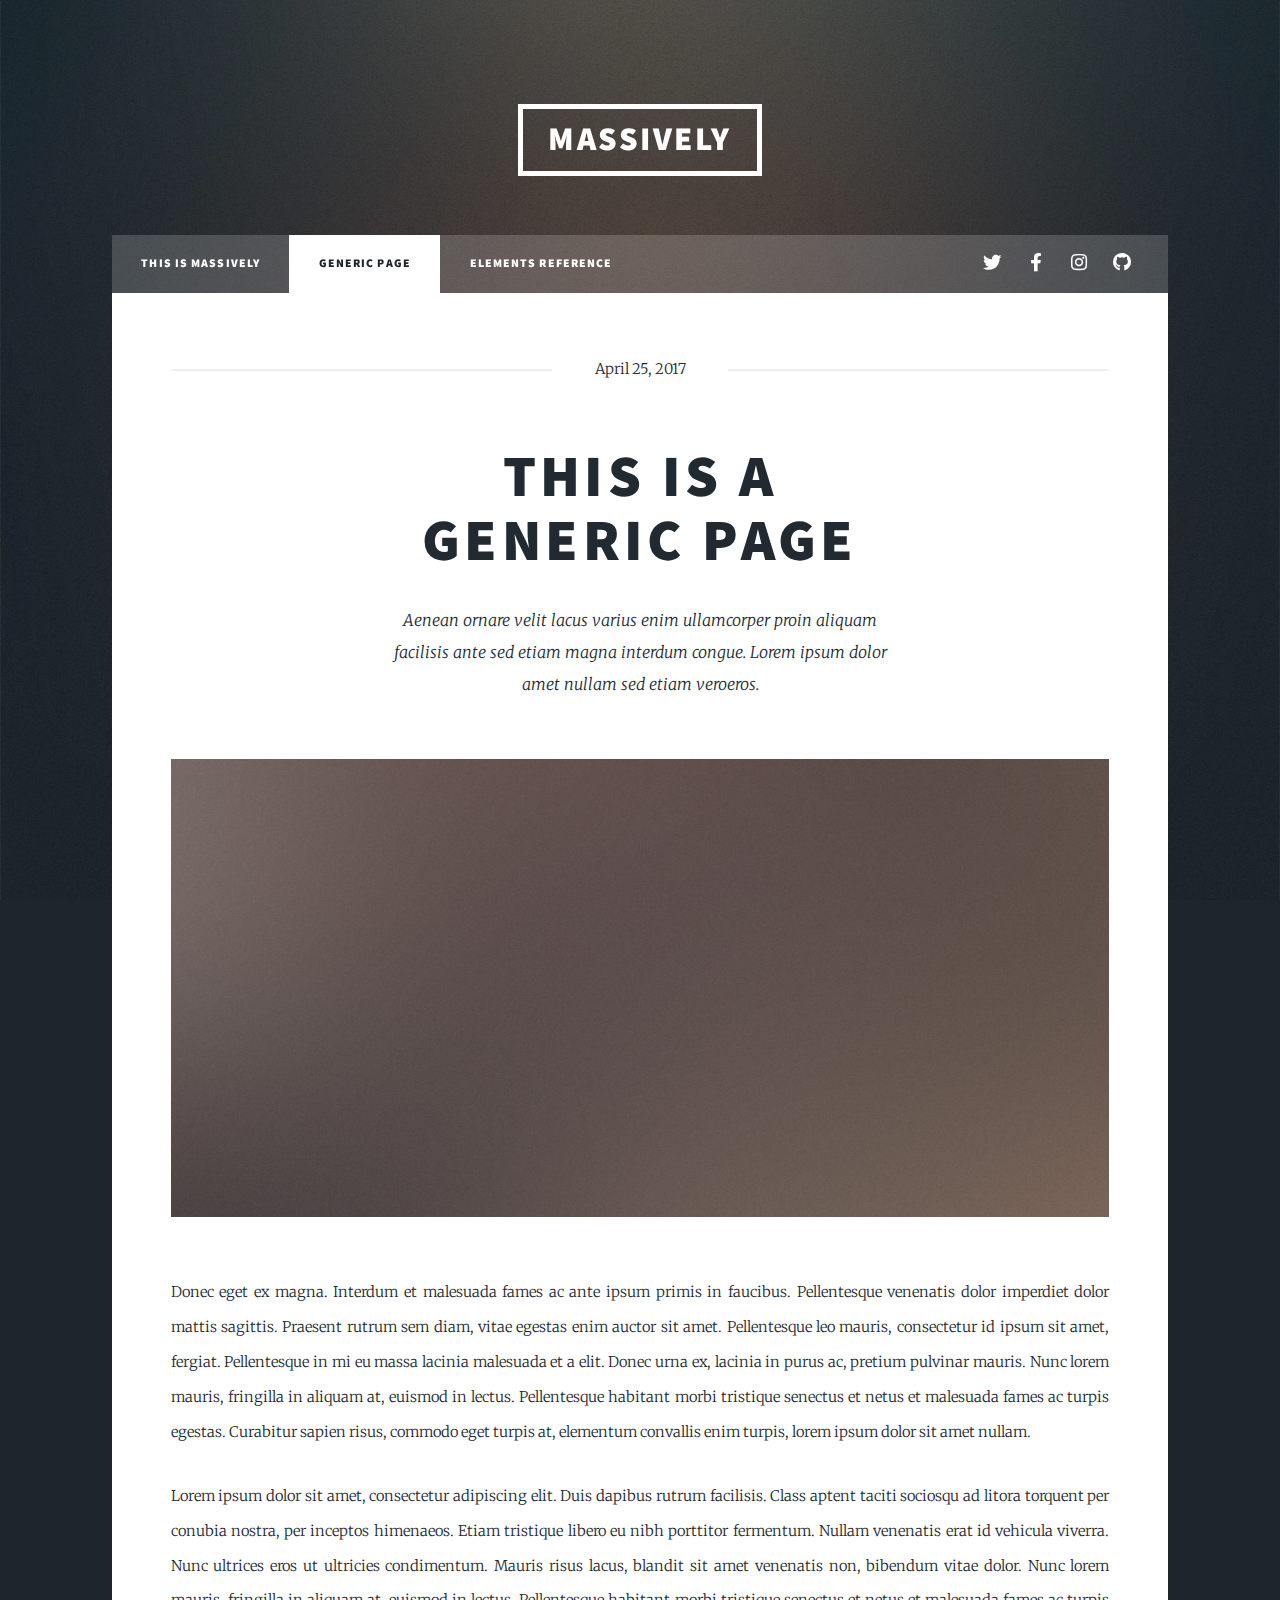
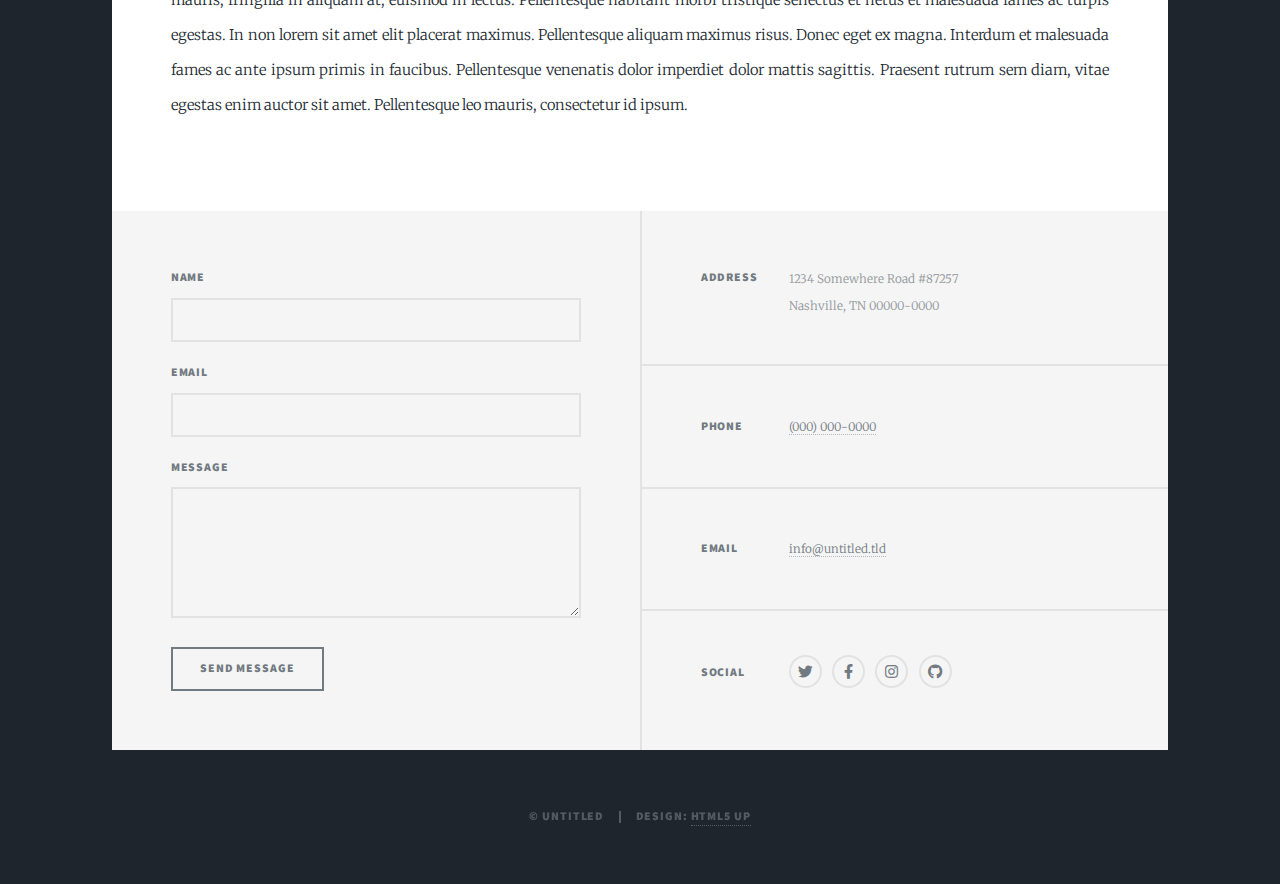
<file: VersionResponsive_Real/generic.html>
<!DOCTYPE HTML>
<!--
	Massively by HTML5 UP
	html5up.net | @ajlkn
	Free for personal and commercial use under the CCA 3.0 license (html5up.net/license)
-->
<html>
	<head>
		<title>Generic Page - Massively by HTML5 UP</title>
		<meta charset="utf-8" />
		<meta name="viewport" content="width=device-width, initial-scale=1, user-scalable=no" />
		<link rel="stylesheet" href="assets/css/main.css" />
		<noscript><link rel="stylesheet" href="assets/css/noscript.css" /></noscript>
	</head>
	<body class="is-preload">

		<!-- Wrapper -->
			<div id="wrapper">

				<!-- Header -->
					<header id="header">
						<a href="index.html" class="logo">Massively</a>
					</header>

				<!-- Nav -->
					<nav id="nav">
						<ul class="links">
							<li><a href="index.html">This is Massively</a></li>
							<li class="active"><a href="generic.html">Generic Page</a></li>
							<li><a href="elements.html">Elements Reference</a></li>
						</ul>
						<ul class="icons">
							<li><a href="#" class="icon brands fa-twitter"><span class="label">Twitter</span></a></li>
							<li><a href="#" class="icon brands fa-facebook-f"><span class="label">Facebook</span></a></li>
							<li><a href="#" class="icon brands fa-instagram"><span class="label">Instagram</span></a></li>
							<li><a href="#" class="icon brands fa-github"><span class="label">GitHub</span></a></li>
						</ul>
					</nav>

				<!-- Main -->
					<div id="main">

						<!-- Post -->
							<section class="post">
								<header class="major">
									<span class="date">April 25, 2017</span>
									<h1>This is a<br />
									Generic Page</h1>
									<p>Aenean ornare velit lacus varius enim ullamcorper proin aliquam<br />
									facilisis ante sed etiam magna interdum congue. Lorem ipsum dolor<br />
									amet nullam sed etiam veroeros.</p>
								</header>
								<div class="image main"><img src="images/pic01.jpg" alt="" /></div>
								<p>Donec eget ex magna. Interdum et malesuada fames ac ante ipsum primis in faucibus. Pellentesque venenatis dolor imperdiet dolor mattis sagittis. Praesent rutrum sem diam, vitae egestas enim auctor sit amet. Pellentesque leo mauris, consectetur id ipsum sit amet, fergiat. Pellentesque in mi eu massa lacinia malesuada et a elit. Donec urna ex, lacinia in purus ac, pretium pulvinar mauris. Nunc lorem mauris, fringilla in aliquam at, euismod in lectus. Pellentesque habitant morbi tristique senectus et netus et malesuada fames ac turpis egestas. Curabitur sapien risus, commodo eget turpis at, elementum convallis enim turpis, lorem ipsum dolor sit amet nullam.</p>
								<p>Lorem ipsum dolor sit amet, consectetur adipiscing elit. Duis dapibus rutrum facilisis. Class aptent taciti sociosqu ad litora torquent per conubia nostra, per inceptos himenaeos. Etiam tristique libero eu nibh porttitor fermentum. Nullam venenatis erat id vehicula viverra. Nunc ultrices eros ut ultricies condimentum. Mauris risus lacus, blandit sit amet venenatis non, bibendum vitae dolor. Nunc lorem mauris, fringilla in aliquam at, euismod in lectus. Pellentesque habitant morbi tristique senectus et netus et malesuada fames ac turpis egestas. In non lorem sit amet elit placerat maximus. Pellentesque aliquam maximus risus. Donec eget ex magna. Interdum et malesuada fames ac ante ipsum primis in faucibus. Pellentesque venenatis dolor imperdiet dolor mattis sagittis. Praesent rutrum sem diam, vitae egestas enim auctor sit amet. Pellentesque leo mauris, consectetur id ipsum.</p>
							</section>

					</div>

				<!-- Footer -->
					<footer id="footer">
						<section>
							<form method="post" action="#">
								<div class="fields">
									<div class="field">
										<label for="name">Name</label>
										<input type="text" name="name" id="name" />
									</div>
									<div class="field">
										<label for="email">Email</label>
										<input type="text" name="email" id="email" />
									</div>
									<div class="field">
										<label for="message">Message</label>
										<textarea name="message" id="message" rows="3"></textarea>
									</div>
								</div>
								<ul class="actions">
									<li><input type="submit" value="Send Message" /></li>
								</ul>
							</form>
						</section>
						<section class="split contact">
							<section class="alt">
								<h3>Address</h3>
								<p>1234 Somewhere Road #87257<br />
								Nashville, TN 00000-0000</p>
							</section>
							<section>
								<h3>Phone</h3>
								<p><a href="#">(000) 000-0000</a></p>
							</section>
							<section>
								<h3>Email</h3>
								<p><a href="#">info@untitled.tld</a></p>
							</section>
							<section>
								<h3>Social</h3>
								<ul class="icons alt">
									<li><a href="#" class="icon brands alt fa-twitter"><span class="label">Twitter</span></a></li>
									<li><a href="#" class="icon brands alt fa-facebook-f"><span class="label">Facebook</span></a></li>
									<li><a href="#" class="icon brands alt fa-instagram"><span class="label">Instagram</span></a></li>
									<li><a href="#" class="icon brands alt fa-github"><span class="label">GitHub</span></a></li>
								</ul>
							</section>
						</section>
					</footer>

				<!-- Copyright -->
					<div id="copyright">
						<ul><li>&copy; Untitled</li><li>Design: <a href="https://html5up.net">HTML5 UP</a></li></ul>
					</div>

			</div>

		<!-- Scripts -->
			<script src="assets/js/jquery.min.js"></script>
			<script src="assets/js/jquery.scrollex.min.js"></script>
			<script src="assets/js/jquery.scrolly.min.js"></script>
			<script src="assets/js/browser.min.js"></script>
			<script src="assets/js/breakpoints.min.js"></script>
			<script src="assets/js/util.js"></script>
			<script src="assets/js/main.js"></script>

	</body>
</html>
</file>
<file: VersionResponsive_MarioGlez/assets/css/main.css>
@import url(fontawesome-all.min.css);
@import url("https://fonts.googleapis.com/css?family=Merriweather:300,700,300italic,700italic|Source+Sans+Pro:900");

/*
	Massively by HTML5 UP
	html5up.net | @ajlkn
	Free for personal and commercial use under the CCA 3.0 license (html5up.net/license)
*/

html, body, div, span, applet, object,
iframe, h1, h2, h3, h4, h5, h6, p, blockquote,
pre, a, abbr, acronym, address, big, cite,
code, del, dfn, em, img, ins, kbd, q, s, samp,
small, strike, strong, sub, sup, tt, var, b,
u, i, center, dl, dt, dd, ol, ul, li, fieldset,
form, label, legend, table, caption, tbody,
tfoot, thead, tr, th, td, article, aside,
canvas, details, embed, figure, figcaption,
footer, header, hgroup, menu, nav, output, ruby,
section, summary, time, mark, audio, video {
	margin: 0;
	padding: 0;
	border: 0;
	font-size: 100%;
	font: inherit;
	vertical-align: baseline;}

article, aside, details, figcaption, figure,
footer, header, hgroup, menu, nav, section {
	display: block;}

body {
	line-height: 1;
}

ol, ul {
	list-style: none;
}

blockquote, q {
	quotes: none;
}

	blockquote:before, blockquote:after, q:before, q:after {
		content: '';
		content: none;
	}

table {
	border-collapse: collapse;
	border-spacing: 0;
}

body {
	-webkit-text-size-adjust: none;
}

mark {
	background-color: transparent;
	color: inherit;
}

input::-moz-focus-inner {
	border: 0;
	padding: 0;
}

input, select, textarea {
	-moz-appearance: none;
	-webkit-appearance: none;
	-ms-appearance: none;
	appearance: none;
}

/* Basic */

	@-ms-viewport {
		width: device-width;
	}

	body {
		-ms-overflow-style: scrollbar;
	}

	@media screen and (max-width: 480px) {

		html, body {
			min-width: 320px;
		}

	}

	html {
		box-sizing: border-box;
	}

	*, *:before, *:after {
		box-sizing: inherit;
	}

	body {
		background-color: #1e252d;
	}

		body.is-preload *, body.is-preload *:before, body.is-preload *:after {
			-moz-animation: none !important;
			-webkit-animation: none !important;
			-ms-animation: none !important;
			animation: none !important;
			-moz-transition: none !important;
			-webkit-transition: none !important;
			-ms-transition: none !important;
			transition: none !important;
		}

/* Type */

	html {
		font-size: 16pt;
	}

		@media screen and (max-width: 1680px) {

			html {
				font-size: 12pt;
			}

		}

		@media screen and (max-width: 1280px) {

			html {
				font-size: 11pt;
			}

		}

		@media screen and (max-width: 360px) {

			html {
				font-size: 10pt;
			}

		}

	body {
		color: #212931;
	}

	body, input, select, textarea {
		font-family: "Merriweather", Georgia, serif;
		font-weight: 300;
		font-size: 1rem;
		line-height: 2.375;
	}

	a {
		-moz-transition: color 0.2s ease-in-out, background-color 0.2s ease-in-out, border-color 0.2s ease-in-out, box-shadow 0.2s ease-in-out;
		-webkit-transition: color 0.2s ease-in-out, background-color 0.2s ease-in-out, border-color 0.2s ease-in-out, box-shadow 0.2s ease-in-out;
		-ms-transition: color 0.2s ease-in-out, background-color 0.2s ease-in-out, border-color 0.2s ease-in-out, box-shadow 0.2s ease-in-out;
		transition: color 0.2s ease-in-out, background-color 0.2s ease-in-out, border-color 0.2s ease-in-out, box-shadow 0.2s ease-in-out;
		border-bottom: dotted 1px;
		text-decoration: none;
	}

		a:hover {
			border-bottom-color: transparent;
		}

	strong, b {
		font-weight: 600;
	}

	em, i {
		font-style: italic;
	}

	p {
		text-align: justify;
		margin: 0 0 2rem 0;
	}

	h1, h2, h3, h4, h5, h6 {
		font-family: "Source Sans Pro", Helvetica, sans-serif;
		font-weight: 900;
		line-height: 1.5;
		letter-spacing: 0.075em;
		text-transform: uppercase;
		margin: 0 0 1rem 0;
	}

		h1 a, h2 a, h3 a, h4 a, h5 a, h6 a {
			border-bottom: 0;
			color: inherit;
			text-decoration: none;
		}

	h1 {
		font-size: 4rem;
		line-height: 1.1;
		margin: 0 0 2rem 0;
	}

	h2 {
		font-size: 1.75rem;
		line-height: 1.3;
		margin: 0 0 1.5rem 0;
	}

	h3 {
		font-size: 1.25rem;
		margin: 0 0 1.5rem 0;
	}

	h4 {
		font-size: 1rem;
	}

	h5 {
		font-size: 0.9rem;
	}

	h6 {
		font-size: 0.8rem;
	}

	sub {
		font-size: 0.8rem;
		position: relative;
		top: 0.5rem;
	}

	sup {
		font-size: 0.8rem;
		position: relative;
		top: -0.5rem;
	}

	blockquote {
		border-left: solid 4px;
		font-style: italic;
		margin: 0 0 2rem 0;
		padding: 0.5rem 0 0.5rem 2rem;
	}

	code {
		border: solid 2px;
		font-family: "Courier New", monospace;
		font-size: 0.9rem;
		margin: 0 0.25rem;
		padding: 0.25rem 0.65rem;
	}

	pre {
		-webkit-overflow-scrolling: touch;
		font-family: "Courier New", monospace;
		font-size: 0.9rem;
		margin: 0 0 2rem 0;
	}

		pre code {
			display: block;
			line-height: 1.75;
			padding: 1rem 1.5rem;
			overflow-x: auto;
		}

	hr {
		border: 0;
		border-bottom: solid 2px;
		margin: 3rem 0;
	}

		hr.major {
			margin: 5rem 0;
		}

	.align-left {
		text-align: left;
	}

	.align-center {
		text-align: center;
	}

	.align-right {
		text-align: right;
	}

	input, select, textarea {
		color: #212931;
	}

	a {
		color: #212931;
		border-bottom-color: rgba(33, 41, 49, 0.5);
	}

		a:hover {
			border-bottom-color: transparent;
			color: #18bfef !important;
		}

	strong, b {
		color: #212931;
	}

	h1, h2, h3, h4, h5, h6 {
		color: #212931;
	}

	blockquote {
		border-left-color: #eeeeee;
	}

	code {
		background: rgba(220, 220, 220, 0.25);
		border-color: #eeeeee;
	}

	hr {
		border-bottom-color: #eeeeee;
	}

/* Row */

	.row {
		display: flex;
		flex-wrap: wrap;
		box-sizing: border-box;
		align-items: stretch;
	}

		.row > * {
			box-sizing: border-box;
		}

		.row.gtr-uniform > * > :last-child {
			margin-bottom: 0;
		}

		.row.aln-left {
			justify-content: flex-start;
		}

		.row.aln-center {
			justify-content: center;
		}

		.row.aln-right {
			justify-content: flex-end;
		}

		.row.aln-top {
			align-items: flex-start;
		}

		.row.aln-middle {
			align-items: center;
		}

		.row.aln-bottom {
			align-items: flex-end;
		}

		.row > .imp {
			order: -1;
		}

		.row > .col-1 {
			width: 8.33333%;
		}

		.row > .off-1 {
			margin-left: 8.33333%;
		}

		.row > .col-2 {
			width: 16.66667%;
		}

		.row > .off-2 {
			margin-left: 16.66667%;
		}

		.row > .col-3 {
			width: 25%;
		}

		.row > .off-3 {
			margin-left: 25%;
		}

		.row > .col-4 {
			width: 33.33333%;
		}

		.row > .off-4 {
			margin-left: 33.33333%;
		}

		.row > .col-5 {
			width: 41.66667%;
		}

		.row > .off-5 {
			margin-left: 41.66667%;
		}

		.row > .col-6 {
			width: 50%;
		}

		.row > .off-6 {
			margin-left: 50%;
		}

		.row > .col-7 {
			width: 58.33333%;
		}

		.row > .off-7 {
			margin-left: 58.33333%;
		}

		.row > .col-8 {
			width: 66.66667%;
		}

		.row > .off-8 {
			margin-left: 66.66667%;
		}

		.row > .col-9 {
			width: 75%;
		}

		.row > .off-9 {
			margin-left: 75%;
		}

		.row > .col-10 {
			width: 83.33333%;
		}

		.row > .off-10 {
			margin-left: 83.33333%;
		}

		.row > .col-11 {
			width: 91.66667%;
		}

		.row > .off-11 {
			margin-left: 91.66667%;
		}

		.row > .col-12 {
			width: 100%;
		}

		.row > .off-12 {
			margin-left: 100%;
		}

		.row.gtr-0 {
			margin-top: 0;
			margin-left: 0rem;
		}

			.row.gtr-0 > * {
				padding: 0 0 0 0rem;
			}

			.row.gtr-0.gtr-uniform {
				margin-top: 0rem;
			}

				.row.gtr-0.gtr-uniform > * {
					padding-top: 0rem;
				}

		.row.gtr-25 {
			margin-top: 0;
			margin-left: -0.375rem;
		}

			.row.gtr-25 > * {
				padding: 0 0 0 0.375rem;
			}

			.row.gtr-25.gtr-uniform {
				margin-top: -0.375rem;
			}

				.row.gtr-25.gtr-uniform > * {
					padding-top: 0.375rem;
				}

		.row.gtr-50 {
			margin-top: 0;
			margin-left: -0.75rem;
		}

			.row.gtr-50 > * {
				padding: 0 0 0 0.75rem;
			}

			.row.gtr-50.gtr-uniform {
				margin-top: -0.75rem;
			}

				.row.gtr-50.gtr-uniform > * {
					padding-top: 0.75rem;
				}

		.row {
			margin-top: 0;
			margin-left: -1.5rem;
		}

			.row > * {
				padding: 0 0 0 1.5rem;
			}

			.row.gtr-uniform {
				margin-top: -1.5rem;
			}

				.row.gtr-uniform > * {
					padding-top: 1.5rem;
				}

		.row.gtr-150 {
			margin-top: 0;
			margin-left: -2.25rem;
		}

			.row.gtr-150 > * {
				padding: 0 0 0 2.25rem;
			}

			.row.gtr-150.gtr-uniform {
				margin-top: -2.25rem;
			}

				.row.gtr-150.gtr-uniform > * {
					padding-top: 2.25rem;
				}

		.row.gtr-200 {
			margin-top: 0;
			margin-left: -3rem;
		}

			.row.gtr-200 > * {
				padding: 0 0 0 3rem;
			}

			.row.gtr-200.gtr-uniform {
				margin-top: -3rem;
			}

				.row.gtr-200.gtr-uniform > * {
					padding-top: 3rem;
				}

		@media screen and (max-width: 1680px) {

			.row {
				display: flex;
				flex-wrap: wrap;
				box-sizing: border-box;
				align-items: stretch;
			}

				.row > * {
					box-sizing: border-box;
				}

				.row.gtr-uniform > * > :last-child {
					margin-bottom: 0;
				}

				.row.aln-left {
					justify-content: flex-start;
				}

				.row.aln-center {
					justify-content: center;
				}

				.row.aln-right {
					justify-content: flex-end;
				}

				.row.aln-top {
					align-items: flex-start;
				}

				.row.aln-middle {
					align-items: center;
				}

				.row.aln-bottom {
					align-items: flex-end;
				}

				.row > .imp-xlarge {
					order: -1;
				}

				.row > .col-1-xlarge {
					width: 8.33333%;
				}

				.row > .off-1-xlarge {
					margin-left: 8.33333%;
				}

				.row > .col-2-xlarge {
					width: 16.66667%;
				}

				.row > .off-2-xlarge {
					margin-left: 16.66667%;
				}

				.row > .col-3-xlarge {
					width: 25%;
				}

				.row > .off-3-xlarge {
					margin-left: 25%;
				}

				.row > .col-4-xlarge {
					width: 33.33333%;
				}

				.row > .off-4-xlarge {
					margin-left: 33.33333%;
				}

				.row > .col-5-xlarge {
					width: 41.66667%;
				}

				.row > .off-5-xlarge {
					margin-left: 41.66667%;
				}

				.row > .col-6-xlarge {
					width: 50%;
				}

				.row > .off-6-xlarge {
					margin-left: 50%;
				}

				.row > .col-7-xlarge {
					width: 58.33333%;
				}

				.row > .off-7-xlarge {
					margin-left: 58.33333%;
				}

				.row > .col-8-xlarge {
					width: 66.66667%;
				}

				.row > .off-8-xlarge {
					margin-left: 66.66667%;
				}

				.row > .col-9-xlarge {
					width: 75%;
				}

				.row > .off-9-xlarge {
					margin-left: 75%;
				}

				.row > .col-10-xlarge {
					width: 83.33333%;
				}

				.row > .off-10-xlarge {
					margin-left: 83.33333%;
				}

				.row > .col-11-xlarge {
					width: 91.66667%;
				}

				.row > .off-11-xlarge {
					margin-left: 91.66667%;
				}

				.row > .col-12-xlarge {
					width: 100%;
				}

				.row > .off-12-xlarge {
					margin-left: 100%;
				}

				.row.gtr-0 {
					margin-top: 0;
					margin-left: 0rem;
				}

					.row.gtr-0 > * {
						padding: 0 0 0 0rem;
					}

					.row.gtr-0.gtr-uniform {
						margin-top: 0rem;
					}

						.row.gtr-0.gtr-uniform > * {
							padding-top: 0rem;
						}

				.row.gtr-25 {
					margin-top: 0;
					margin-left: -0.375rem;
				}

					.row.gtr-25 > * {
						padding: 0 0 0 0.375rem;
					}

					.row.gtr-25.gtr-uniform {
						margin-top: -0.375rem;
					}

						.row.gtr-25.gtr-uniform > * {
							padding-top: 0.375rem;
						}

				.row.gtr-50 {
					margin-top: 0;
					margin-left: -0.75rem;
				}

					.row.gtr-50 > * {
						padding: 0 0 0 0.75rem;
					}

					.row.gtr-50.gtr-uniform {
						margin-top: -0.75rem;
					}

						.row.gtr-50.gtr-uniform > * {
							padding-top: 0.75rem;
						}

				.row {
					margin-top: 0;
					margin-left: -1.5rem;
				}

					.row > * {
						padding: 0 0 0 1.5rem;
					}

					.row.gtr-uniform {
						margin-top: -1.5rem;
					}

						.row.gtr-uniform > * {
							padding-top: 1.5rem;
						}

				.row.gtr-150 {
					margin-top: 0;
					margin-left: -2.25rem;
				}

					.row.gtr-150 > * {
						padding: 0 0 0 2.25rem;
					}

					.row.gtr-150.gtr-uniform {
						margin-top: -2.25rem;
					}

						.row.gtr-150.gtr-uniform > * {
							padding-top: 2.25rem;
						}

				.row.gtr-200 {
					margin-top: 0;
					margin-left: -3rem;
				}

					.row.gtr-200 > * {
						padding: 0 0 0 3rem;
					}

					.row.gtr-200.gtr-uniform {
						margin-top: -3rem;
					}

						.row.gtr-200.gtr-uniform > * {
							padding-top: 3rem;
						}

		}

		@media screen and (max-width: 1280px) {

			.row {
				display: flex;
				flex-wrap: wrap;
				box-sizing: border-box;
				align-items: stretch;
			}

				.row > * {
					box-sizing: border-box;
				}

				.row.gtr-uniform > * > :last-child {
					margin-bottom: 0;
				}

				.row.aln-left {
					justify-content: flex-start;
				}

				.row.aln-center {
					justify-content: center;
				}

				.row.aln-right {
					justify-content: flex-end;
				}

				.row.aln-top {
					align-items: flex-start;
				}

				.row.aln-middle {
					align-items: center;
				}

				.row.aln-bottom {
					align-items: flex-end;
				}

				.row > .imp-large {
					order: -1;
				}

				.row > .col-1-large {
					width: 8.33333%;
				}

				.row > .off-1-large {
					margin-left: 8.33333%;
				}

				.row > .col-2-large {
					width: 16.66667%;
				}

				.row > .off-2-large {
					margin-left: 16.66667%;
				}

				.row > .col-3-large {
					width: 25%;
				}

				.row > .off-3-large {
					margin-left: 25%;
				}

				.row > .col-4-large {
					width: 33.33333%;
				}

				.row > .off-4-large {
					margin-left: 33.33333%;
				}

				.row > .col-5-large {
					width: 41.66667%;
				}

				.row > .off-5-large {
					margin-left: 41.66667%;
				}

				.row > .col-6-large {
					width: 50%;
				}

				.row > .off-6-large {
					margin-left: 50%;
				}

				.row > .col-7-large {
					width: 58.33333%;
				}

				.row > .off-7-large {
					margin-left: 58.33333%;
				}

				.row > .col-8-large {
					width: 66.66667%;
				}

				.row > .off-8-large {
					margin-left: 66.66667%;
				}

				.row > .col-9-large {
					width: 75%;
				}

				.row > .off-9-large {
					margin-left: 75%;
				}

				.row > .col-10-large {
					width: 83.33333%;
				}

				.row > .off-10-large {
					margin-left: 83.33333%;
				}

				.row > .col-11-large {
					width: 91.66667%;
				}

				.row > .off-11-large {
					margin-left: 91.66667%;
				}

				.row > .col-12-large {
					width: 100%;
				}

				.row > .off-12-large {
					margin-left: 100%;
				}

				.row.gtr-0 {
					margin-top: 0;
					margin-left: 0rem;
				}

					.row.gtr-0 > * {
						padding: 0 0 0 0rem;
					}

					.row.gtr-0.gtr-uniform {
						margin-top: 0rem;
					}

						.row.gtr-0.gtr-uniform > * {
							padding-top: 0rem;
						}

				.row.gtr-25 {
					margin-top: 0;
					margin-left: -0.375rem;
				}

					.row.gtr-25 > * {
						padding: 0 0 0 0.375rem;
					}

					.row.gtr-25.gtr-uniform {
						margin-top: -0.375rem;
					}

						.row.gtr-25.gtr-uniform > * {
							padding-top: 0.375rem;
						}

				.row.gtr-50 {
					margin-top: 0;
					margin-left: -0.75rem;
				}

					.row.gtr-50 > * {
						padding: 0 0 0 0.75rem;
					}

					.row.gtr-50.gtr-uniform {
						margin-top: -0.75rem;
					}

						.row.gtr-50.gtr-uniform > * {
							padding-top: 0.75rem;
						}

				.row {
					margin-top: 0;
					margin-left: -1.5rem;
				}

					.row > * {
						padding: 0 0 0 1.5rem;
					}

					.row.gtr-uniform {
						margin-top: -1.5rem;
					}

						.row.gtr-uniform > * {
							padding-top: 1.5rem;
						}

				.row.gtr-150 {
					margin-top: 0;
					margin-left: -2.25rem;
				}

					.row.gtr-150 > * {
						padding: 0 0 0 2.25rem;
					}

					.row.gtr-150.gtr-uniform {
						margin-top: -2.25rem;
					}

						.row.gtr-150.gtr-uniform > * {
							padding-top: 2.25rem;
						}

				.row.gtr-200 {
					margin-top: 0;
					margin-left: -3rem;
				}

					.row.gtr-200 > * {
						padding: 0 0 0 3rem;
					}

					.row.gtr-200.gtr-uniform {
						margin-top: -3rem;
					}

						.row.gtr-200.gtr-uniform > * {
							padding-top: 3rem;
						}

		}

		@media screen and (max-width: 980px) {

			.row {
				display: flex;
				flex-wrap: wrap;
				box-sizing: border-box;
				align-items: stretch;
			}

				.row > * {
					box-sizing: border-box;
				}

				.row.gtr-uniform > * > :last-child {
					margin-bottom: 0;
				}

				.row.aln-left {
					justify-content: flex-start;
				}

				.row.aln-center {
					justify-content: center;
				}

				.row.aln-right {
					justify-content: flex-end;
				}

				.row.aln-top {
					align-items: flex-start;
				}

				.row.aln-middle {
					align-items: center;
				}

				.row.aln-bottom {
					align-items: flex-end;
				}

				.row > .imp-medium {
					order: -1;
				}

				.row > .col-1-medium {
					width: 8.33333%;
				}

				.row > .off-1-medium {
					margin-left: 8.33333%;
				}

				.row > .col-2-medium {
					width: 16.66667%;
				}

				.row > .off-2-medium {
					margin-left: 16.66667%;
				}

				.row > .col-3-medium {
					width: 25%;
				}

				.row > .off-3-medium {
					margin-left: 25%;
				}

				.row > .col-4-medium {
					width: 33.33333%;
				}

				.row > .off-4-medium {
					margin-left: 33.33333%;
				}

				.row > .col-5-medium {
					width: 41.66667%;
				}

				.row > .off-5-medium {
					margin-left: 41.66667%;
				}

				.row > .col-6-medium {
					width: 50%;
				}

				.row > .off-6-medium {
					margin-left: 50%;
				}

				.row > .col-7-medium {
					width: 58.33333%;
				}

				.row > .off-7-medium {
					margin-left: 58.33333%;
				}

				.row > .col-8-medium {
					width: 66.66667%;
				}

				.row > .off-8-medium {
					margin-left: 66.66667%;
				}

				.row > .col-9-medium {
					width: 75%;
				}

				.row > .off-9-medium {
					margin-left: 75%;
				}

				.row > .col-10-medium {
					width: 83.33333%;
				}

				.row > .off-10-medium {
					margin-left: 83.33333%;
				}

				.row > .col-11-medium {
					width: 91.66667%;
				}

				.row > .off-11-medium {
					margin-left: 91.66667%;
				}

				.row > .col-12-medium {
					width: 100%;
				}

				.row > .off-12-medium {
					margin-left: 100%;
				}

				.row.gtr-0 {
					margin-top: 0;
					margin-left: 0rem;
				}

					.row.gtr-0 > * {
						padding: 0 0 0 0rem;
					}

					.row.gtr-0.gtr-uniform {
						margin-top: 0rem;
					}

						.row.gtr-0.gtr-uniform > * {
							padding-top: 0rem;
						}

				.row.gtr-25 {
					margin-top: 0;
					margin-left: -0.375rem;
				}

					.row.gtr-25 > * {
						padding: 0 0 0 0.375rem;
					}

					.row.gtr-25.gtr-uniform {
						margin-top: -0.375rem;
					}

						.row.gtr-25.gtr-uniform > * {
							padding-top: 0.375rem;
						}

				.row.gtr-50 {
					margin-top: 0;
					margin-left: -0.75rem;
				}

					.row.gtr-50 > * {
						padding: 0 0 0 0.75rem;
					}

					.row.gtr-50.gtr-uniform {
						margin-top: -0.75rem;
					}

						.row.gtr-50.gtr-uniform > * {
							padding-top: 0.75rem;
						}

				.row {
					margin-top: 0;
					margin-left: -1.5rem;
				}

					.row > * {
						padding: 0 0 0 1.5rem;
					}

					.row.gtr-uniform {
						margin-top: -1.5rem;
					}

						.row.gtr-uniform > * {
							padding-top: 1.5rem;
						}

				.row.gtr-150 {
					margin-top: 0;
					margin-left: -2.25rem;
				}

					.row.gtr-150 > * {
						padding: 0 0 0 2.25rem;
					}

					.row.gtr-150.gtr-uniform {
						margin-top: -2.25rem;
					}

						.row.gtr-150.gtr-uniform > * {
							padding-top: 2.25rem;
						}

				.row.gtr-200 {
					margin-top: 0;
					margin-left: -3rem;
				}

					.row.gtr-200 > * {
						padding: 0 0 0 3rem;
					}

					.row.gtr-200.gtr-uniform {
						margin-top: -3rem;
					}

						.row.gtr-200.gtr-uniform > * {
							padding-top: 3rem;
						}

		}

		@media screen and (max-width: 736px) {

			.row {
				display: flex;
				flex-wrap: wrap;
				box-sizing: border-box;
				align-items: stretch;
			}

				.row > * {
					box-sizing: border-box;
				}

				.row.gtr-uniform > * > :last-child {
					margin-bottom: 0;
				}

				.row.aln-left {
					justify-content: flex-start;
				}

				.row.aln-center {
					justify-content: center;
				}

				.row.aln-right {
					justify-content: flex-end;
				}

				.row.aln-top {
					align-items: flex-start;
				}

				.row.aln-middle {
					align-items: center;
				}

				.row.aln-bottom {
					align-items: flex-end;
				}

				.row > .imp-small {
					order: -1;
				}

				.row > .col-1-small {
					width: 8.33333%;
				}

				.row > .off-1-small {
					margin-left: 8.33333%;
				}

				.row > .col-2-small {
					width: 16.66667%;
				}

				.row > .off-2-small {
					margin-left: 16.66667%;
				}

				.row > .col-3-small {
					width: 25%;
				}

				.row > .off-3-small {
					margin-left: 25%;
				}

				.row > .col-4-small {
					width: 33.33333%;
				}

				.row > .off-4-small {
					margin-left: 33.33333%;
				}

				.row > .col-5-small {
					width: 41.66667%;
				}

				.row > .off-5-small {
					margin-left: 41.66667%;
				}

				.row > .col-6-small {
					width: 50%;
				}

				.row > .off-6-small {
					margin-left: 50%;
				}

				.row > .col-7-small {
					width: 58.33333%;
				}

				.row > .off-7-small {
					margin-left: 58.33333%;
				}

				.row > .col-8-small {
					width: 66.66667%;
				}

				.row > .off-8-small {
					margin-left: 66.66667%;
				}

				.row > .col-9-small {
					width: 75%;
				}

				.row > .off-9-small {
					margin-left: 75%;
				}

				.row > .col-10-small {
					width: 83.33333%;
				}

				.row > .off-10-small {
					margin-left: 83.33333%;
				}

				.row > .col-11-small {
					width: 91.66667%;
				}

				.row > .off-11-small {
					margin-left: 91.66667%;
				}

				.row > .col-12-small {
					width: 100%;
				}

				.row > .off-12-small {
					margin-left: 100%;
				}

				.row.gtr-0 {
					margin-top: 0;
					margin-left: 0rem;
				}

					.row.gtr-0 > * {
						padding: 0 0 0 0rem;
					}

					.row.gtr-0.gtr-uniform {
						margin-top: 0rem;
					}

						.row.gtr-0.gtr-uniform > * {
							padding-top: 0rem;
						}

				.row.gtr-25 {
					margin-top: 0;
					margin-left: -0.375rem;
				}

					.row.gtr-25 > * {
						padding: 0 0 0 0.375rem;
					}

					.row.gtr-25.gtr-uniform {
						margin-top: -0.375rem;
					}

						.row.gtr-25.gtr-uniform > * {
							padding-top: 0.375rem;
						}

				.row.gtr-50 {
					margin-top: 0;
					margin-left: -0.75rem;
				}

					.row.gtr-50 > * {
						padding: 0 0 0 0.75rem;
					}

					.row.gtr-50.gtr-uniform {
						margin-top: -0.75rem;
					}

						.row.gtr-50.gtr-uniform > * {
							padding-top: 0.75rem;
						}

				.row {
					margin-top: 0;
					margin-left: -1.5rem;
				}

					.row > * {
						padding: 0 0 0 1.5rem;
					}

					.row.gtr-uniform {
						margin-top: -1.5rem;
					}

						.row.gtr-uniform > * {
							padding-top: 1.5rem;
						}

				.row.gtr-150 {
					margin-top: 0;
					margin-left: -2.25rem;
				}

					.row.gtr-150 > * {
						padding: 0 0 0 2.25rem;
					}

					.row.gtr-150.gtr-uniform {
						margin-top: -2.25rem;
					}

						.row.gtr-150.gtr-uniform > * {
							padding-top: 2.25rem;
						}

				.row.gtr-200 {
					margin-top: 0;
					margin-left: -3rem;
				}

					.row.gtr-200 > * {
						padding: 0 0 0 3rem;
					}

					.row.gtr-200.gtr-uniform {
						margin-top: -3rem;
					}

						.row.gtr-200.gtr-uniform > * {
							padding-top: 3rem;
						}

		}

		@media screen and (max-width: 480px) {

			.row {
				display: flex;
				flex-wrap: wrap;
				box-sizing: border-box;
				align-items: stretch;
			}

				.row > * {
					box-sizing: border-box;
				}

				.row.gtr-uniform > * > :last-child {
					margin-bottom: 0;
				}

				.row.aln-left {
					justify-content: flex-start;
				}

				.row.aln-center {
					justify-content: center;
				}

				.row.aln-right {
					justify-content: flex-end;
				}

				.row.aln-top {
					align-items: flex-start;
				}

				.row.aln-middle {
					align-items: center;
				}

				.row.aln-bottom {
					align-items: flex-end;
				}

				.row > .imp-xsmall {
					order: -1;
				}

				.row > .col-1-xsmall {
					width: 8.33333%;
				}

				.row > .off-1-xsmall {
					margin-left: 8.33333%;
				}

				.row > .col-2-xsmall {
					width: 16.66667%;
				}

				.row > .off-2-xsmall {
					margin-left: 16.66667%;
				}

				.row > .col-3-xsmall {
					width: 25%;
				}

				.row > .off-3-xsmall {
					margin-left: 25%;
				}

				.row > .col-4-xsmall {
					width: 33.33333%;
				}

				.row > .off-4-xsmall {
					margin-left: 33.33333%;
				}

				.row > .col-5-xsmall {
					width: 41.66667%;
				}

				.row > .off-5-xsmall {
					margin-left: 41.66667%;
				}

				.row > .col-6-xsmall {
					width: 50%;
				}

				.row > .off-6-xsmall {
					margin-left: 50%;
				}

				.row > .col-7-xsmall {
					width: 58.33333%;
				}

				.row > .off-7-xsmall {
					margin-left: 58.33333%;
				}

				.row > .col-8-xsmall {
					width: 66.66667%;
				}

				.row > .off-8-xsmall {
					margin-left: 66.66667%;
				}

				.row > .col-9-xsmall {
					width: 75%;
				}

				.row > .off-9-xsmall {
					margin-left: 75%;
				}

				.row > .col-10-xsmall {
					width: 83.33333%;
				}

				.row > .off-10-xsmall {
					margin-left: 83.33333%;
				}

				.row > .col-11-xsmall {
					width: 91.66667%;
				}

				.row > .off-11-xsmall {
					margin-left: 91.66667%;
				}

				.row > .col-12-xsmall {
					width: 100%;
				}

				.row > .off-12-xsmall {
					margin-left: 100%;
				}

				.row.gtr-0 {
					margin-top: 0;
					margin-left: 0rem;
				}

					.row.gtr-0 > * {
						padding: 0 0 0 0rem;
					}

					.row.gtr-0.gtr-uniform {
						margin-top: 0rem;
					}

						.row.gtr-0.gtr-uniform > * {
							padding-top: 0rem;
						}

				.row.gtr-25 {
					margin-top: 0;
					margin-left: -0.375rem;
				}

					.row.gtr-25 > * {
						padding: 0 0 0 0.375rem;
					}

					.row.gtr-25.gtr-uniform {
						margin-top: -0.375rem;
					}

						.row.gtr-25.gtr-uniform > * {
							padding-top: 0.375rem;
						}

				.row.gtr-50 {
					margin-top: 0;
					margin-left: -0.75rem;
				}

					.row.gtr-50 > * {
						padding: 0 0 0 0.75rem;
					}

					.row.gtr-50.gtr-uniform {
						margin-top: -0.75rem;
					}

						.row.gtr-50.gtr-uniform > * {
							padding-top: 0.75rem;
						}

				.row {
					margin-top: 0;
					margin-left: -1.5rem;
				}

					.row > * {
						padding: 0 0 0 1.5rem;
					}

					.row.gtr-uniform {
						margin-top: -1.5rem;
					}

						.row.gtr-uniform > * {
							padding-top: 1.5rem;
						}

				.row.gtr-150 {
					margin-top: 0;
					margin-left: -2.25rem;
				}

					.row.gtr-150 > * {
						padding: 0 0 0 2.25rem;
					}

					.row.gtr-150.gtr-uniform {
						margin-top: -2.25rem;
					}

						.row.gtr-150.gtr-uniform > * {
							padding-top: 2.25rem;
						}

				.row.gtr-200 {
					margin-top: 0;
					margin-left: -3rem;
				}

					.row.gtr-200 > * {
						padding: 0 0 0 3rem;
					}

					.row.gtr-200.gtr-uniform {
						margin-top: -3rem;
					}

						.row.gtr-200.gtr-uniform > * {
							padding-top: 3rem;
						}

		}

		@media screen and (max-width: 360px) {

			.row {
				display: flex;
				flex-wrap: wrap;
				box-sizing: border-box;
				align-items: stretch;
			}

				.row > * {
					box-sizing: border-box;
				}

				.row.gtr-uniform > * > :last-child {
					margin-bottom: 0;
				}

				.row.aln-left {
					justify-content: flex-start;
				}

				.row.aln-center {
					justify-content: center;
				}

				.row.aln-right {
					justify-content: flex-end;
				}

				.row.aln-top {
					align-items: flex-start;
				}

				.row.aln-middle {
					align-items: center;
				}

				.row.aln-bottom {
					align-items: flex-end;
				}

				.row > .imp-xxsmall {
					order: -1;
				}

				.row > .col-1-xxsmall {
					width: 8.33333%;
				}

				.row > .off-1-xxsmall {
					margin-left: 8.33333%;
				}

				.row > .col-2-xxsmall {
					width: 16.66667%;
				}

				.row > .off-2-xxsmall {
					margin-left: 16.66667%;
				}

				.row > .col-3-xxsmall {
					width: 25%;
				}

				.row > .off-3-xxsmall {
					margin-left: 25%;
				}

				.row > .col-4-xxsmall {
					width: 33.33333%;
				}

				.row > .off-4-xxsmall {
					margin-left: 33.33333%;
				}

				.row > .col-5-xxsmall {
					width: 41.66667%;
				}

				.row > .off-5-xxsmall {
					margin-left: 41.66667%;
				}

				.row > .col-6-xxsmall {
					width: 50%;
				}

				.row > .off-6-xxsmall {
					margin-left: 50%;
				}

				.row > .col-7-xxsmall {
					width: 58.33333%;
				}

				.row > .off-7-xxsmall {
					margin-left: 58.33333%;
				}

				.row > .col-8-xxsmall {
					width: 66.66667%;
				}

				.row > .off-8-xxsmall {
					margin-left: 66.66667%;
				}

				.row > .col-9-xxsmall {
					width: 75%;
				}

				.row > .off-9-xxsmall {
					margin-left: 75%;
				}

				.row > .col-10-xxsmall {
					width: 83.33333%;
				}

				.row > .off-10-xxsmall {
					margin-left: 83.33333%;
				}

				.row > .col-11-xxsmall {
					width: 91.66667%;
				}

				.row > .off-11-xxsmall {
					margin-left: 91.66667%;
				}

				.row > .col-12-xxsmall {
					width: 100%;
				}

				.row > .off-12-xxsmall {
					margin-left: 100%;
				}

				.row.gtr-0 {
					margin-top: 0;
					margin-left: 0rem;
				}

					.row.gtr-0 > * {
						padding: 0 0 0 0rem;
					}

					.row.gtr-0.gtr-uniform {
						margin-top: 0rem;
					}

						.row.gtr-0.gtr-uniform > * {
							padding-top: 0rem;
						}

				.row.gtr-25 {
					margin-top: 0;
					margin-left: -0.375rem;
				}

					.row.gtr-25 > * {
						padding: 0 0 0 0.375rem;
					}

					.row.gtr-25.gtr-uniform {
						margin-top: -0.375rem;
					}

						.row.gtr-25.gtr-uniform > * {
							padding-top: 0.375rem;
						}

				.row.gtr-50 {
					margin-top: 0;
					margin-left: -0.75rem;
				}

					.row.gtr-50 > * {
						padding: 0 0 0 0.75rem;
					}

					.row.gtr-50.gtr-uniform {
						margin-top: -0.75rem;
					}

						.row.gtr-50.gtr-uniform > * {
							padding-top: 0.75rem;
						}

				.row {
					margin-top: 0;
					margin-left: -1.5rem;
				}

					.row > * {
						padding: 0 0 0 1.5rem;
					}

					.row.gtr-uniform {
						margin-top: -1.5rem;
					}

						.row.gtr-uniform > * {
							padding-top: 1.5rem;
						}

				.row.gtr-150 {
					margin-top: 0;
					margin-left: -2.25rem;
				}

					.row.gtr-150 > * {
						padding: 0 0 0 2.25rem;
					}

					.row.gtr-150.gtr-uniform {
						margin-top: -2.25rem;
					}

						.row.gtr-150.gtr-uniform > * {
							padding-top: 2.25rem;
						}

				.row.gtr-200 {
					margin-top: 0;
					margin-left: -3rem;
				}

					.row.gtr-200 > * {
						padding: 0 0 0 3rem;
					}

					.row.gtr-200.gtr-uniform {
						margin-top: -3rem;
					}

						.row.gtr-200.gtr-uniform > * {
							padding-top: 3rem;
						}

		}

/* Box */

	.box {
		border: solid 2px;
		margin-bottom: 2rem;
		padding: 1.5rem;
	}

		.box > :last-child,
		.box > :last-child > :last-child,
		.box > :last-child > :last-child > :last-child {
			margin-bottom: 0;
		}

		.box.alt {
			border: 0;
			border-radius: 0;
			padding: 0;
		}

	.box {
		border-color: #eeeeee;
	}

/* Button */

	input[type="submit"],
	input[type="reset"],
	input[type="button"],
	button,
	.button {
		-moz-appearance: none;
		-webkit-appearance: none;
		-ms-appearance: none;
		appearance: none;
		-moz-transition: background-color 0.2s ease-in-out, box-shadow 0.2s ease-in-out, color 0.2s ease-in-out;
		-webkit-transition: background-color 0.2s ease-in-out, box-shadow 0.2s ease-in-out, color 0.2s ease-in-out;
		-ms-transition: background-color 0.2s ease-in-out, box-shadow 0.2s ease-in-out, color 0.2s ease-in-out;
		transition: background-color 0.2s ease-in-out, box-shadow 0.2s ease-in-out, color 0.2s ease-in-out;
		border: 0;
		border-radius: 0;
		cursor: pointer;
		display: inline-block;
		font-family: "Source Sans Pro", Helvetica, sans-serif;
		font-size: 0.8rem;
		font-weight: 900;
		letter-spacing: 0.075em;
		height: 3rem;
		line-height: 3rem;
		padding: 0 2rem;
		text-align: center;
		text-decoration: none;
		text-transform: uppercase;
		white-space: nowrap;
	}

		input[type="submit"].icon:before,
		input[type="reset"].icon:before,
		input[type="button"].icon:before,
		button.icon:before,
		.button.icon:before {
			margin-right: 0.5rem;
		}

		input[type="submit"].icon.solo,
		input[type="reset"].icon.solo,
		input[type="button"].icon.solo,
		button.icon.solo,
		.button.icon.solo {
			position: relative;
			width: 4rem;
			height: 4rem;
			line-height: 4rem;
			border-radius: 4rem;
			text-indent: 4rem;
			overflow: hidden;
			padding: 0;
			white-space: nowrap;
		}

			input[type="submit"].icon.solo:before,
			input[type="reset"].icon.solo:before,
			input[type="button"].icon.solo:before,
			button.icon.solo:before,
			.button.icon.solo:before {
				position: absolute;
				display: block;
				top: 0;
				left: 0;
				width: inherit;
				height: inherit;
				line-height: inherit;
				font-size: 1.25rem;
				margin-right: 0;
				text-align: center;
				text-indent: 0;
			}

		input[type="submit"].fit,
		input[type="reset"].fit,
		input[type="button"].fit,
		button.fit,
		.button.fit {
			width: 100%;
		}

		input[type="submit"].small,
		input[type="reset"].small,
		input[type="button"].small,
		button.small,
		.button.small {
			font-size: 0.7rem;
			height: 2.5rem;
			line-height: 2.5rem;
			padding: 0 1.5rem;
		}

		input[type="submit"].large,
		input[type="reset"].large,
		input[type="button"].large,
		button.large,
		.button.large {
			font-size: 0.9rem;
			height: 3.5rem;
			line-height: 3.5rem;
			padding: 0 2.75rem;
		}

		@media screen and (max-width: 980px) {

			input[type="submit"],
			input[type="reset"],
			input[type="button"],
			button,
			.button {
				font-size: 0.9rem;
				height: 3.25rem;
				line-height: 3.25rem;
			}

				input[type="submit"].large,
				input[type="reset"].large,
				input[type="button"].large,
				button.large,
				.button.large {
					font-size: 1rem;
					height: 3.75rem;
					line-height: 3.75rem;
				}

		}

		input[type="submit"].disabled, input[type="submit"]:disabled,
		input[type="reset"].disabled,
		input[type="reset"]:disabled,
		input[type="button"].disabled,
		input[type="button"]:disabled,
		button.disabled,
		button:disabled,
		.button.disabled,
		.button:disabled {
			pointer-events: none;
			opacity: 0.25;
		}

	input[type="submit"],
	input[type="reset"],
	input[type="button"],
	button,
	.button {
		background-color: transparent;
		box-shadow: inset 0 0 0 2px #212931;
		color: #212931 !important;
	}

		input[type="submit"]:hover,
		input[type="reset"]:hover,
		input[type="button"]:hover,
		button:hover,
		.button:hover {
			box-shadow: inset 0 0 0 2px #18bfef;
			color: #18bfef !important;
		}

		input[type="submit"].primary,
		input[type="reset"].primary,
		input[type="button"].primary,
		button.primary,
		.button.primary {
			background-color: #212931;
			box-shadow: none;
			color: #ffffff !important;
		}

			input[type="submit"].primary:hover,
			input[type="reset"].primary:hover,
			input[type="button"].primary:hover,
			button.primary:hover,
			.button.primary:hover {
				background-color: #18bfef;
			}

/* Form */

	form {
		margin: 0 0 2rem 0;
	}

		form > :last-child {
			margin-bottom: 0;
		}

		form > .fields {
			display: -moz-flex;
			display: -webkit-flex;
			display: -ms-flex;
			display: flex;
			-moz-flex-wrap: wrap;
			-webkit-flex-wrap: wrap;
			-ms-flex-wrap: wrap;
			flex-wrap: wrap;
			width: calc(100% + 3rem);
			margin: -1.5rem 0 2rem -1.5rem;
		}

			form > .fields > .field {
				-moz-flex-grow: 0;
				-webkit-flex-grow: 0;
				-ms-flex-grow: 0;
				flex-grow: 0;
				-moz-flex-shrink: 0;
				-webkit-flex-shrink: 0;
				-ms-flex-shrink: 0;
				flex-shrink: 0;
				padding: 1.5rem 0 0 1.5rem;
				width: calc(100% - 1.5rem);
			}

				form > .fields > .field.half {
					width: calc(50% - 0.75rem);
				}

				form > .fields > .field.third {
					width: calc(100%/3 - 0.5rem);
				}

				form > .fields > .field.quarter {
					width: calc(25% - 0.375rem);
				}

		@media screen and (max-width: 480px) {

			form > .fields {
				width: calc(100% + 3rem);
				margin: -1.5rem 0 2rem -1.5rem;
			}

				form > .fields > .field {
					padding: 1.5rem 0 0 1.5rem;
					width: calc(100% - 1.5rem);
				}

					form > .fields > .field.half {
						width: calc(100% - 1.5rem);
					}

					form > .fields > .field.third {
						width: calc(100% - 1.5rem);
					}

					form > .fields > .field.quarter {
						width: calc(100% - 1.5rem);
					}

		}

	label {
		display: block;
		font-family: "Source Sans Pro", Helvetica, sans-serif;
		font-weight: 900;
		line-height: 1.5;
		letter-spacing: 0.075em;
		font-size: 0.8rem;
		text-transform: uppercase;
		margin: 0 0 0.75rem 0;
	}

		@media screen and (max-width: 980px) {

			label {
				font-size: 0.9rem;
			}

		}

	input[type="text"],
	input[type="password"],
	input[type="email"],
	select,
	textarea {
		-moz-appearance: none;
		-webkit-appearance: none;
		-ms-appearance: none;
		appearance: none;
		background: transparent;
		border-radius: 0;
		border: solid 2px;
		color: inherit;
		display: block;
		outline: 0;
		padding: 0 1rem;
		text-decoration: none;
		width: 100%;
	}

		input[type="text"]:invalid,
		input[type="password"]:invalid,
		input[type="email"]:invalid,
		select:invalid,
		textarea:invalid {
			box-shadow: none;
		}

	select {
		background-size: 1.25rem;
		background-repeat: no-repeat;
		background-position: calc(100% - 1rem) center;
		height: 3rem;
		padding-right: 3rem;
		text-overflow: ellipsis;
	}

		select:focus::-ms-value {
			background-color: transparent;
		}

		select::-ms-expand {
			display: none;
		}

	input[type="text"],
	input[type="password"],
	input[type="email"],
	select {
		height: 3rem;
	}

	textarea {
		padding: 0.75rem 1rem;
	}

	input[type="checkbox"],
	input[type="radio"] {
		-moz-appearance: none;
		-webkit-appearance: none;
		-ms-appearance: none;
		appearance: none;
		display: block;
		float: left;
		margin-right: -2rem;
		opacity: 0;
		width: 1rem;
		z-index: -1;
	}

		input[type="checkbox"] + label,
		input[type="radio"] + label {
			text-decoration: none;
			cursor: pointer;
			display: inline-block;
			font-size: 1rem;
			letter-spacing: 0;
			font-family: "Merriweather", Georgia, serif;
			text-transform: none;
			font-weight: 300;
			padding-left: 2.8rem;
			padding-right: 1rem;
			position: relative;
		}

			input[type="checkbox"] + label:before,
			input[type="radio"] + label:before {
				-moz-osx-font-smoothing: grayscale;
				-webkit-font-smoothing: antialiased;
				display: inline-block;
				font-style: normal;
				font-variant: normal;
				text-rendering: auto;
				line-height: 1;
				text-transform: none !important;
				font-family: 'Font Awesome 5 Free';
				font-weight: 900;
			}

			input[type="checkbox"] + label:before,
			input[type="radio"] + label:before {
				border-radius: 0;
				border: solid 2px;
				content: '';
				display: inline-block;
				font-size: 0.8rem;
				height: 1.8rem;
				left: 0;
				line-height: 1.65rem;
				position: absolute;
				text-align: center;
				top: -0.125rem;
				width: 1.8rem;
			}

		input[type="checkbox"]:checked + label:before,
		input[type="radio"]:checked + label:before {
			content: '\f00c';
		}

	input[type="checkbox"] + label:before {
		border-radius: 0;
	}

	input[type="radio"] + label:before {
		border-radius: 100%;
	}

	::-webkit-input-placeholder {
		opacity: 1.0;
	}

	:-moz-placeholder {
		opacity: 1.0;
	}

	::-moz-placeholder {
		opacity: 1.0;
	}

	:-ms-input-placeholder {
		opacity: 1.0;
	}

	label {
		color: #212931;
	}

	input[type="text"],
	input[type="password"],
	input[type="email"],
	select,
	textarea {
		border-color: #eeeeee;
	}

		input[type="text"]:focus,
		input[type="password"]:focus,
		input[type="email"]:focus,
		select:focus,
		textarea:focus {
			border-color: #18bfef;
		}

	select {
		background-image: url("data:image/svg+xml;charset=utf8,%3Csvg xmlns='http://www.w3.org/2000/svg' width='40' height='40' preserveAspectRatio='none' viewBox='0 0 40 40'%3E%3Cpath d='M9.4,12.3l10.4,10.4l10.4-10.4c0.2-0.2,0.5-0.4,0.9-0.4c0.3,0,0.6,0.1,0.9,0.4l3.3,3.3c0.2,0.2,0.4,0.5,0.4,0.9 c0,0.4-0.1,0.6-0.4,0.9L20.7,31.9c-0.2,0.2-0.5,0.4-0.9,0.4c-0.3,0-0.6-0.1-0.9-0.4L4.3,17.3c-0.2-0.2-0.4-0.5-0.4-0.9 c0-0.4,0.1-0.6,0.4-0.9l3.3-3.3c0.2-0.2,0.5-0.4,0.9-0.4S9.1,12.1,9.4,12.3z' fill='%23eeeeee' /%3E%3C/svg%3E");
	}

		select option {
			background-color: #ffffff;
			color: #212931;
		}

	.select-wrapper:before {
		color: #eeeeee;
	}

	input[type="checkbox"] + label,
	input[type="radio"] + label {
		color: #212931;
	}

		input[type="checkbox"] + label:before,
		input[type="radio"] + label:before {
			border-color: #eeeeee;
		}

	input[type="checkbox"]:checked + label:before,
	input[type="radio"]:checked + label:before {
		background-color: #212931;
		border-color: #212931;
		color: #ffffff;
	}

	input[type="checkbox"]:focus + label:before,
	input[type="radio"]:focus + label:before {
		border-color: #18bfef;
	}

	::-webkit-input-placeholder {
		color: #909498 !important;
	}

	:-moz-placeholder {
		color: #909498 !important;
	}

	::-moz-placeholder {
		color: #909498 !important;
	}

	:-ms-input-placeholder {
		color: #909498 !important;
	}

	.formerize-placeholder {
		color: #909498 !important;
	}

/* Icon */

	.icon {
		text-decoration: none;
		border-bottom: none;
		position: relative;
	}

		.icon:before {
			-moz-osx-font-smoothing: grayscale;
			-webkit-font-smoothing: antialiased;
			display: inline-block;
			font-style: normal;
			font-variant: normal;
			text-rendering: auto;
			line-height: 1;
			text-transform: none !important;
			font-family: 'Font Awesome 5 Free';
			font-weight: 400;
		}

		.icon > .label {
			display: none;
		}

		.icon:before {
			line-height: inherit;
		}

		.icon.solid:before {
			font-weight: 900;
		}

		.icon.brands:before {
			font-family: 'Font Awesome 5 Brands';
		}

/* Image */

	.image {
		border: 0;
		display: inline-block;
		position: relative;
	}

		.image img {
			display: block;
		}

		.image.left, .image.right {
			max-width: 40%;
		}

			.image.left img, .image.right img {
				width: 100%;
			}

		.image.left {
			float: left;
			margin: 0 2rem 2rem 0;
			top: 0.75rem;
		}

		.image.right {
			float: right;
			margin: 0 0 2rem 2rem;
			top: 0.75rem;
		}

		.image.fit {
			display: block;
			margin: 2.5rem 0;
			width: 100%;
		}

			.image.fit:first-child {
				margin-top: 0;
			}

			.image.fit img {
				width: 100%;
			}

		.image.main {
			display: block;
			margin: 4rem 0;
			width: 100%;
		}

			.image.main:first-child {
				margin-top: 0;
			}

			.image.main img {
				width: 100%;
			}

		@media screen and (max-width: 736px) {

			.image.fit {
				margin: 2rem 0;
			}

			.image.main {
				margin: 2rem 0;
			}

		}

	a.image {
		overflow: hidden;
	}

		a.image img {
			-moz-transition: -moz-transform 0.2s ease-out;
			-webkit-transition: -webkit-transform 0.2s ease-out;
			-ms-transition: -ms-transform 0.2s ease-out;
			transition: transform 0.2s ease-out;
		}

		a.image:hover img {
			-moz-transform: scale(1.05);
			-webkit-transform: scale(1.05);
			-ms-transform: scale(1.05);
			transform: scale(1.05);
		}

/* Actions */

	ul.actions {
		display: -moz-flex;
		display: -webkit-flex;
		display: -ms-flex;
		display: flex;
		cursor: default;
		list-style: none;
		margin-left: -1rem;
		padding-left: 0;
	}

		ul.actions li {
			padding: 0 0 0 1rem;
			vertical-align: middle;
		}

		ul.actions.special {
			-moz-justify-content: center;
			-webkit-justify-content: center;
			-ms-justify-content: center;
			justify-content: center;
			width: 100%;
			margin-left: 0;
		}

			ul.actions.special li:first-child {
				padding-left: 0;
			}

		ul.actions.stacked {
			-moz-flex-direction: column;
			-webkit-flex-direction: column;
			-ms-flex-direction: column;
			flex-direction: column;
			margin-left: 0;
		}

			ul.actions.stacked li {
				padding: 1.3rem 0 0 0;
			}

				ul.actions.stacked li:first-child {
					padding-top: 0;
				}

		ul.actions.fit {
			width: calc(100% + 1rem);
		}

			ul.actions.fit li {
				-moz-flex-grow: 1;
				-webkit-flex-grow: 1;
				-ms-flex-grow: 1;
				flex-grow: 1;
				-moz-flex-shrink: 1;
				-webkit-flex-shrink: 1;
				-ms-flex-shrink: 1;
				flex-shrink: 1;
				width: 100%;
			}

				ul.actions.fit li > * {
					width: 100%;
				}

			ul.actions.fit.stacked {
				width: 100%;
			}

		@media screen and (max-width: 480px) {

			ul.actions:not(.fixed) {
				-moz-flex-direction: column;
				-webkit-flex-direction: column;
				-ms-flex-direction: column;
				flex-direction: column;
				margin-left: 0;
				width: 100% !important;
			}

				ul.actions:not(.fixed) li {
					-moz-flex-grow: 1;
					-webkit-flex-grow: 1;
					-ms-flex-grow: 1;
					flex-grow: 1;
					-moz-flex-shrink: 1;
					-webkit-flex-shrink: 1;
					-ms-flex-shrink: 1;
					flex-shrink: 1;
					padding: 1rem 0 0 0;
					text-align: center;
					width: 100%;
				}

					ul.actions:not(.fixed) li > * {
						width: 100%;
					}

					ul.actions:not(.fixed) li:first-child {
						padding-top: 0;
					}

					ul.actions:not(.fixed) li input[type="submit"],
					ul.actions:not(.fixed) li input[type="reset"],
					ul.actions:not(.fixed) li input[type="button"],
					ul.actions:not(.fixed) li button,
					ul.actions:not(.fixed) li .button {
						width: 100%;
					}

						ul.actions:not(.fixed) li input[type="submit"].icon:before,
						ul.actions:not(.fixed) li input[type="reset"].icon:before,
						ul.actions:not(.fixed) li input[type="button"].icon:before,
						ul.actions:not(.fixed) li button.icon:before,
						ul.actions:not(.fixed) li .button.icon:before {
							margin-left: -0.5rem;
						}

		}

/* Icons */

	ul.icons {
		cursor: default;
		list-style: none;
		padding-left: 0;
	}

		ul.icons li {
			display: inline-block;
			padding: 0 0.5rem 0 0;
			vertical-align: middle;
		}

			ul.icons li:last-child {
				padding-right: 0;
			}

			ul.icons li .icon:before {
				width: 2.25rem;
				height: 2.25rem;
				line-height: 2.25rem;
				display: inline-block;
				text-align: center;
				border-radius: 100%;
				font-size: 1.25rem;
			}

		ul.icons.alt li .icon:before {
			-moz-transition: color 0.2s ease-in-out, background-color 0.2s ease-in-out, border-color 0.2s ease-in-out, box-shadow 0.2s ease-in-out;
			-webkit-transition: color 0.2s ease-in-out, background-color 0.2s ease-in-out, border-color 0.2s ease-in-out, box-shadow 0.2s ease-in-out;
			-ms-transition: color 0.2s ease-in-out, background-color 0.2s ease-in-out, border-color 0.2s ease-in-out, box-shadow 0.2s ease-in-out;
			transition: color 0.2s ease-in-out, background-color 0.2s ease-in-out, border-color 0.2s ease-in-out, box-shadow 0.2s ease-in-out;
			font-size: 1rem;
		}

/* List */

	ol {
		list-style: decimal;
		margin: 0 0 2rem 0;
		padding-left: 1.25rem;
	}

		ol li {
			padding-left: 0.25rem;
		}

	ul {
		list-style: disc;
		margin: 0 0 2rem 0;
		padding-left: 1rem;
	}

		ul li {
			padding-left: 0.5rem;
		}

		ul.divided {
			list-style: none;
			padding-left: 0;
		}

			ul.divided li {
				border-top: solid 1px;
				padding: 0.5rem 0;
			}

				ul.divided li:first-child {
					border-top: 0;
					padding-top: 0;
				}

	dl {
		margin: 0 0 2rem 0;
	}

		dl dt {
			display: block;
			font-weight: 600;
			margin: 0 0 1rem 0;
		}

		dl dd {
			margin-left: 2rem;
		}

	ul.divided li {
		border-top-color: #eeeeee;
	}

	ul.icons li a.icon:hover:before {
		color: #18bfef;
	}

	ul.icons.alt li .icon:before {
		box-shadow: inset 0 0 0 2px #eeeeee;
	}

	ul.icons.alt li a.icon:hover:before {
		box-shadow: inset 0 0 0 2px #18bfef;
	}

/* Section/Article */

	section.special, article.special {
		text-align: center;
	}

	header {
		cursor: default;
	}

		header > .date {
			display: block;
			font-size: 0.8rem;
			height: 1;
			margin: 0 0 1rem 0;
			position: relative;
		}

		header > p {
			font-style: italic;
		}

		header > h1 + p {
			font-size: 1.1rem;
			margin-top: -0.5rem;
			line-height: 2;
		}

		header > h2 + p {
			font-size: 1rem;
			margin-top: -0.75rem;
		}

		header > h3 + p {
			font-size: 0.9rem;
			margin-top: -0.75rem;
		}

		header > h4 + p {
			font-size: 0.8rem;
			margin-top: -0.75rem;
		}

		header.major {
			margin: 0 0 4rem 0;
			text-align: center;
		}

			header.major > :last-child {
				margin-bottom: 0;
			}

			header.major > p {
				margin-top: 0;
				text-align: center;
			}

			header.major > .date {
				font-size: 1rem;
				margin: 0 0 4rem 0;
			}

				header.major > .date:before, header.major > .date:after {
					content: '';
					display: block;
					position: absolute;
					top: 50%;
					width: calc(50% - 6rem);
					border-top: solid 2px;
				}

				header.major > .date:before {
					left: 0;
				}

				header.major > .date:after {
					right: 0;
				}

		@media screen and (max-width: 980px) {

			header br {
				display: none;
			}

		}

		@media screen and (max-width: 736px) {

			header.major {
				margin: 0 0 2rem 0;
			}

		}

	header.major .date:before, header.major .date:after {
		border-top-color: #eeeeee;
	}

/* Table */

	.table-wrapper {
		-webkit-overflow-scrolling: touch;
		overflow-x: auto;
	}

	table {
		margin: 0 0 2rem 0;
		width: 100%;
	}

		table tbody tr {
			border: solid 1px;
			border-left: 0;
			border-right: 0;
		}

		table td {
			padding: 0.75rem 0.75rem;
		}

		table th {
			font-family: "Source Sans Pro", Helvetica, sans-serif;
			font-size: 0.8rem;
			font-weight: 900;
			letter-spacing: 0.075em;
			line-height: 1.5;
			padding: 0 0.75rem 0.75rem 0.75rem;
			text-align: left;
			text-transform: uppercase;
		}

			@media screen and (max-width: 980px) {

				table th {
					font-size: 0.9rem;
				}

			}

		table thead {
			border-bottom: solid 2px;
		}

		table tfoot {
			border-top: solid 2px;
		}

		table.alt {
			border-collapse: separate;
		}

			table.alt tbody tr td {
				border: solid 1px;
				border-left-width: 0;
				border-top-width: 0;
			}

				table.alt tbody tr td:first-child {
					border-left-width: 1px;
				}

			table.alt tbody tr:first-child td {
				border-top-width: 1px;
			}

			table.alt thead {
				border-bottom: 0;
			}

			table.alt tfoot {
				border-top: 0;
			}

	table tbody tr {
		border-color: #eeeeee;
	}

		table tbody tr:nth-child(2n + 1) {
			background-color: rgba(220, 220, 220, 0.25);
		}

	table th {
		color: #212931;
	}

	table thead {
		border-bottom-color: #eeeeee;
	}

	table tfoot {
		border-top-color: #eeeeee;
	}

	table.alt tbody tr td {
		border-color: #eeeeee;
	}

/* Pagination */

	.pagination {
		display: -moz-inline-flex;
		display: -webkit-inline-flex;
		display: -ms-inline-flex;
		display: inline-flex;
		-moz-user-select: none;
		-webkit-user-select: none;
		-ms-user-select: none;
		user-select: none;
		cursor: default;
		list-style: none;
		margin: 0 0 2rem 2px;
		padding: 0;
	}

		.pagination a, .pagination span {
			-moz-transition: background-color 0.2s ease-in-out, border-color 0.2s ease-in-out, box-shadow 0.2s ease-in-out, color 0.2s ease-in-out;
			-webkit-transition: background-color 0.2s ease-in-out, border-color 0.2s ease-in-out, box-shadow 0.2s ease-in-out, color 0.2s ease-in-out;
			-ms-transition: background-color 0.2s ease-in-out, border-color 0.2s ease-in-out, box-shadow 0.2s ease-in-out, color 0.2s ease-in-out;
			transition: background-color 0.2s ease-in-out, border-color 0.2s ease-in-out, box-shadow 0.2s ease-in-out, color 0.2s ease-in-out;
			border: solid 2px;
			display: inline-block;
			font-family: "Source Sans Pro", Helvetica, sans-serif;
			font-size: 0.8rem;
			font-weight: 900;
			height: 3rem;
			letter-spacing: 0.075em;
			line-height: calc(3rem - 4px);
			margin-left: -2px;
			min-width: 3rem;
			position: relative;
			text-align: center;
			text-decoration: none;
			text-transform: uppercase;
		}

		.pagination .next, .pagination .previous {
			text-decoration: none;
			padding: 0 1.75rem;
		}

			.pagination .next:before, .pagination .previous:before {
				-moz-osx-font-smoothing: grayscale;
				-webkit-font-smoothing: antialiased;
				display: inline-block;
				font-style: normal;
				font-variant: normal;
				text-rendering: auto;
				line-height: 1;
				text-transform: none !important;
				font-family: 'Font Awesome 5 Free';
				font-weight: 900;
			}

			.pagination .next:before, .pagination .previous:before {
				display: inline-block;
				color: inherit !important;
				line-height: inherit;
			}

		.pagination .previous:before {
			content: '\f104';
			margin-right: 0.9375em;
		}

		.pagination .next:before {
			content: '\f105';
			float: right;
			margin-left: 0.9375em;
		}

		@media screen and (max-width: 980px) {

			.pagination a, .pagination span {
				font-size: 0.9rem;
			}

		}

		@media screen and (max-width: 480px) {

			.pagination .page, .pagination .extra {
				display: none;
			}

		}

	.pagination a, .pagination span {
		border-color: #eeeeee;
	}

	.pagination a {
		color: #212931 !important;
	}

		.pagination a:hover {
			color: #18bfef !important;
			border-color: #18bfef;
			z-index: 1;
		}

			.pagination a:hover + a,
			.pagination a:hover + span {
				border-left-color: #18bfef;
			}

		.pagination a.active {
			background-color: #eeeeee;
		}

	.pagination span {
		color: #eeeeee;
	}

/* Wrapper */

	#wrapper {
		-moz-transition: opacity 0.5s ease;
		-webkit-transition: opacity 0.5s ease;
		-ms-transition: opacity 0.5s ease;
		transition: opacity 0.5s ease;
		position: relative;
		z-index: 1;
		overflow: hidden;
	}

		#wrapper > .bg {
			position: absolute;
			top: 0;
			left: 0;
			width: 100%;
			height: 100%;
			background-color: #212931;
			background-image: url("../../images/overlay.png"), linear-gradient(0deg, rgba(0, 0, 0, 0.1), rgba(0, 0, 0, 0.1)), url("../../images/bg.jpg");
			background-size: auto,								auto,														100% auto;
			background-position: center,								center,														top center;
			background-repeat: repeat,								no-repeat,													no-repeat;
			background-attachment: scroll,								scroll,														scroll;
			z-index: -1;
		}

			#wrapper > .bg.fixed {
				position: fixed;
				width: 100vw;
				height: 100vh;
			}

		#wrapper.fade-in:before {
			pointer-events: none;
			-moz-transition: opacity 1s ease-in-out;
			-webkit-transition: opacity 1s ease-in-out;
			-ms-transition: opacity 1s ease-in-out;
			transition: opacity 1s ease-in-out;
			-moz-transition-delay: 0.75s;
			-webkit-transition-delay: 0.75s;
			-ms-transition-delay: 0.75s;
			transition-delay: 0.75s;
			background: #1e252d;
			content: '';
			display: block;
			height: 100%;
			left: 0;
			opacity: 0;
			position: fixed;
			top: 0;
			width: 100%;
		}

		body.is-preload #wrapper.fade-in:before {
			opacity: 1;
		}

		@media screen and (orientation: portrait) {

			#wrapper > .bg {
				background-size: auto,								auto,														auto 175%;
			}

		}

/* Intro */

	#intro {
		color: #ffffff;
		padding: 8rem 4rem 6rem 4rem ;
		-moz-align-items: center;
		-webkit-align-items: center;
		-ms-align-items: center;
		align-items: center;
		display: -moz-flex;
		display: -webkit-flex;
		display: -ms-flex;
		display: flex;
		-moz-flex-direction: column;
		-webkit-flex-direction: column;
		-ms-flex-direction: column;
		flex-direction: column;
		-moz-justify-content: -moz-flex-end;
		-webkit-justify-content: -webkit-flex-end;
		-ms-justify-content: -ms-flex-end;
		justify-content: flex-end;
		-moz-transition: opacity 1s ease, -moz-transform 1s ease;
		-webkit-transition: opacity 1s ease, -webkit-transform 1s ease;
		-ms-transition: opacity 1s ease, -ms-transform 1s ease;
		transition: opacity 1s ease, transform 1s ease;
		position: relative;
		cursor: default;
		text-align: center;
		z-index: 1;
		min-height: 100vh;
	}

		#intro input, #intro select, #intro textarea {
			color: #ffffff;
		}

		#intro a {
			color: #ffffff;
			border-bottom-color: rgba(255, 255, 255, 0.5);
		}

			#intro a:hover {
				border-bottom-color: transparent;
				color: #18bfef !important;
			}

		#intro strong, #intro b {
			color: #ffffff;
		}

		#intro h1, #intro h2, #intro h3, #intro h4, #intro h5, #intro h6 {
			color: #ffffff;
		}

		#intro blockquote {
			border-left-color: #ffffff;
		}

		#intro code {
			background: rgba(255, 255, 255, 0.075);
			border-color: #ffffff;
		}

		#intro hr {
			border-bottom-color: #ffffff;
		}

		#intro input[type="submit"],
		#intro input[type="reset"],
		#intro input[type="button"],
		#intro button,
		#intro .button {
			background-color: transparent;
			box-shadow: inset 0 0 0 2px #ffffff;
			color: #ffffff !important;
		}

			#intro input[type="submit"]:hover,
			#intro input[type="reset"]:hover,
			#intro input[type="button"]:hover,
			#intro button:hover,
			#intro .button:hover {
				box-shadow: inset 0 0 0 2px #18bfef;
				color: #18bfef !important;
			}

			#intro input[type="submit"].primary,
			#intro input[type="reset"].primary,
			#intro input[type="button"].primary,
			#intro button.primary,
			#intro .button.primary {
				background-color: #ffffff;
				box-shadow: none;
				color: #1e252d !important;
			}

				#intro input[type="submit"].primary:hover,
				#intro input[type="reset"].primary:hover,
				#intro input[type="button"].primary:hover,
				#intro button.primary:hover,
				#intro .button.primary:hover {
					background-color: #18bfef;
				}

		#intro h1 {
			font-size: 5rem;
			line-height: 1;
		}

		#intro p {
			font-size: 1.25rem;
			font-style: italic;
			margin-top: -0.25rem;
			text-align: center;
		}

		#intro + #header {
			margin-top: -20rem;
		}

			#intro + #header .logo {
				-moz-transform: translateY(2rem);
				-webkit-transform: translateY(2rem);
				-ms-transform: translateY(2rem);
				transform: translateY(2rem);
				opacity: 0;
				visibility: hidden;
			}

		#intro.hidden {
			pointer-events: none;
			-moz-transform: translateY(2rem);
			-webkit-transform: translateY(2rem);
			-ms-transform: translateY(2rem);
			transform: translateY(2rem);
			-moz-transition: opacity 0.5s ease, -moz-transform 0.5s ease, visibility 0.5s;
			-webkit-transition: opacity 0.5s ease, -webkit-transform 0.5s ease, visibility 0.5s;
			-ms-transition: opacity 0.5s ease, -ms-transform 0.5s ease, visibility 0.5s;
			transition: opacity 0.5s ease, transform 0.5s ease, visibility 0.5s;
			opacity: 0;
			visibility: hidden;
		}

			#intro.hidden + #header .logo {
				-moz-transform: translateY(0);
				-webkit-transform: translateY(0);
				-ms-transform: translateY(0);
				transform: translateY(0);
				opacity: 1;
				visibility: visible;
			}

		body.is-preload #intro {
			-moz-transform: translateY(2rem);
			-webkit-transform: translateY(2rem);
			-ms-transform: translateY(2rem);
			transform: translateY(2rem);
			opacity: 0;
		}

			body.is-preload #intro:not(.hidden) + #header + #nav {
				-moz-transform: translateY(4rem);
				-webkit-transform: translateY(4rem);
				-ms-transform: translateY(4rem);
				transform: translateY(4rem);
				opacity: 0;
			}

		@media screen and (max-width: 980px) {

			#intro {
				padding: 4rem 4rem 2rem 4rem ;
				min-height: 90vh;
			}

				#intro p br {
					display: none;
				}

				#intro + #header {
					margin-top: -14rem;
				}

		}

		@media screen and (max-width: 736px) {

			#intro {
				padding: 3rem 2rem 1rem 2rem ;
				min-height: 80vh;
			}

				#intro h1 {
					font-size: 3.25rem;
					line-height: 1.1;
					margin-bottom: 1rem;
				}

				#intro p {
					font-size: 1rem;
					margin-top: 0rem;
				}

				#intro .actions {
					display: none;
				}

		}

/* Header */

	#header {
		color: #ffffff;
		-moz-align-items: center;
		-webkit-align-items: center;
		-ms-align-items: center;
		align-items: center;
		display: -moz-flex;
		display: -webkit-flex;
		display: -ms-flex;
		display: flex;
		-moz-flex-direction: column;
		-webkit-flex-direction: column;
		-ms-flex-direction: column;
		flex-direction: column;
		-moz-justify-content: -moz-flex-end;
		-webkit-justify-content: -webkit-flex-end;
		-ms-justify-content: -ms-flex-end;
		justify-content: flex-end;
		pointer-events: none;
		-moz-user-select: none;
		-webkit-user-select: none;
		-ms-user-select: none;
		user-select: none;
		height: 20rem;
		padding-bottom: 8rem;
		position: relative;
		text-align: center;
		z-index: 2;
	}

		#header input, #header select, #header textarea {
			color: #ffffff;
		}

		#header a {
			color: #ffffff;
			border-bottom-color: rgba(255, 255, 255, 0.5);
		}

			#header a:hover {
				border-bottom-color: transparent;
				color: #18bfef !important;
			}

		#header strong, #header b {
			color: #ffffff;
		}

		#header h1, #header h2, #header h3, #header h4, #header h5, #header h6 {
			color: #ffffff;
		}

		#header blockquote {
			border-left-color: #ffffff;
		}

		#header code {
			background: rgba(255, 255, 255, 0.075);
			border-color: #ffffff;
		}

		#header hr {
			border-bottom-color: #ffffff;
		}

		#header .logo {
			-moz-transition: border-color 0.2s ease-in-out, color 0.2s ease-in-out, opacity 0.5s ease, -moz-transform 0.5s ease, visibility 0.5s;
			-webkit-transition: border-color 0.2s ease-in-out, color 0.2s ease-in-out, opacity 0.5s ease, -webkit-transform 0.5s ease, visibility 0.5s;
			-ms-transition: border-color 0.2s ease-in-out, color 0.2s ease-in-out, opacity 0.5s ease, -ms-transform 0.5s ease, visibility 0.5s;
			transition: border-color 0.2s ease-in-out, color 0.2s ease-in-out, opacity 0.5s ease, transform 0.5s ease, visibility 0.5s;
			pointer-events: auto;
			border-style: solid;
			border-color: #ffffff;
			border-width: 5px !important;
			font-family: "Source Sans Pro", Helvetica, sans-serif;
			font-size: 2.25rem;
			font-weight: 900;
			letter-spacing: 0.075em;
			line-height: 1;
			padding: 1rem 1.75rem;
			text-transform: uppercase;
			visibility: visible;
		}

			#header .logo:hover {
				border-color: #18bfef !important;
				color: #18bfef !important;
			}

		@media screen and (max-width: 980px) {

			#header {
				height: 14rem;
				padding-bottom: 4rem;
			}

		}

		@media screen and (max-width: 736px) {

			#header {
				padding-bottom: 3rem;
			}

				#header .logo {
					font-size: 1.75rem;
					border-width: 3px !important;
				}

		}

/* Nav */

	#nav {
		color: #ffffff;
		display: -moz-flex;
		display: -webkit-flex;
		display: -ms-flex;
		display: flex;
		-moz-transition: -moz-transform 1s ease, opacity 1s ease;
		-webkit-transition: -webkit-transform 1s ease, opacity 1s ease;
		-ms-transition: -ms-transform 1s ease, opacity 1s ease;
		transition: transform 1s ease, opacity 1s ease;
		background: rgba(255, 255, 255, 0.175);
		height: 4rem;
		line-height: 4rem;
		margin: -4rem auto 0 auto;
		overflow: hidden;
		padding: 0 2rem 0 0;
		position: relative;
		width: calc(100% - 4rem);
		max-width: 72rem;
		z-index: 2;
	}

		#nav ul.divided li {
			border-top-color: #ffffff;
		}

		#nav ul.icons li a.icon:hover:before {
			color: #18bfef;
		}

		#nav ul.icons.alt li .icon:before {
			box-shadow: inset 0 0 0 2px #ffffff;
		}

		#nav ul.icons.alt li a.icon:hover:before {
			box-shadow: inset 0 0 0 2px #18bfef;
		}

		#nav input, #nav select, #nav textarea {
			color: #ffffff;
		}

		#nav a {
			color: #ffffff;
			border-bottom-color: rgba(255, 255, 255, 0.5);
		}

			#nav a:hover {
				border-bottom-color: transparent;
				color: #18bfef !important;
			}

		#nav strong, #nav b {
			color: #ffffff;
		}

		#nav h1, #nav h2, #nav h3, #nav h4, #nav h5, #nav h6 {
			color: #ffffff;
		}

		#nav blockquote {
			border-left-color: #ffffff;
		}

		#nav code {
			background: rgba(255, 255, 255, 0.075);
			border-color: #ffffff;
		}

		#nav hr {
			border-bottom-color: #ffffff;
		}

		#nav ul.links {
			display: -moz-flex;
			display: -webkit-flex;
			display: -ms-flex;
			display: flex;
			-moz-flex-grow: 1;
			-webkit-flex-grow: 1;
			-ms-flex-grow: 1;
			flex-grow: 1;
			-moz-flex-shrink: 1;
			-webkit-flex-shrink: 1;
			-ms-flex-shrink: 1;
			flex-shrink: 1;
			font-family: "Source Sans Pro", Helvetica, sans-serif;
			font-weight: 900;
			letter-spacing: 0.075em;
			list-style: none;
			margin-bottom: 0;
			padding-left: 0;
			text-transform: uppercase;
		}

			#nav ul.links li {
				display: block;
				padding-left: 0;
			}

				#nav ul.links li a {
					-moz-transition: background-color 0.2s ease-in-out, color 0.2s ease-in-out;
					-webkit-transition: background-color 0.2s ease-in-out, color 0.2s ease-in-out;
					-ms-transition: background-color 0.2s ease-in-out, color 0.2s ease-in-out;
					transition: background-color 0.2s ease-in-out, color 0.2s ease-in-out;
					display: block;
					font-size: 0.8rem;
					outline: none;
					padding: 0 2rem;
				}

					#nav ul.links li a:hover {
						color: inherit !important;
						background-color: rgba(255, 255, 255, 0.1);
					}

				#nav ul.links li.active {
					background-color: #ffffff;
				}

					#nav ul.links li.active a {
						color: #1e252d;
					}

						#nav ul.links li.active a:hover {
							color: #18bfef !important;
						}

		#nav ul.icons {
			-moz-flex-grow: 0;
			-webkit-flex-grow: 0;
			-ms-flex-grow: 0;
			flex-grow: 0;
			-moz-flex-shrink: 0;
			-webkit-flex-shrink: 0;
			-ms-flex-shrink: 0;
			flex-shrink: 0;
			margin-bottom: 0;
		}

		@media screen and (max-width: 980px) {

			#nav {
				display: none;
			}

		}

/* Main */

	#main {
		background-color: #ffffff;
		position: relative;
		margin: 0 auto;
		width: calc(100% - 4rem);
		max-width: 72rem;
		z-index: 2;
	}

		#main > * {
			padding: 4rem 4rem 2rem 4rem ;
			border-top: solid 2px #eeeeee;
			margin: 0;
		}

			#main > *:first-child {
				border-top: 0;
			}

		#main > footer {
			text-align: center;
		}

		#main > .post {
			padding: 8rem 8rem 6rem 8rem ;
		}

			#main > .post header.major > .date {
				margin-top: -2rem;
			}

			#main > .post header.major > h1, #main > .post header.major h2 {
				font-size: 4rem;
				line-height: 1.1;
				margin: 0 0 2rem 0;
			}

			#main > .post.featured {
				text-align: center;
			}

			@media screen and (max-width: 1280px) {

				#main > .post {
					padding: 6rem 4rem 4rem 4rem ;
				}

			}

			@media screen and (max-width: 736px) {

				#main > .post {
					padding: 4rem 2rem 2rem 2rem ;
				}

					#main > .post header.major > .date {
						margin-top: -1rem;
						margin-bottom: 2rem;
					}

					#main > .post header.major > h1, #main > .post header.major h2 {
						font-size: 2.5rem;
						line-height: 1.2;
						margin: 0 0 1.5rem 0;
					}

			}

		#main > .posts {
			display: -moz-flex;
			display: -webkit-flex;
			display: -ms-flex;
			display: flex;
			-moz-flex-wrap: wrap;
			-webkit-flex-wrap: wrap;
			-ms-flex-wrap: wrap;
			flex-wrap: wrap;
			-moz-align-items: -moz-stretch;
			-webkit-align-items: -webkit-stretch;
			-ms-align-items: -ms-stretch;
			align-items: stretch;
			text-align: center;
			width: 100%;
			padding: 0;
		}

			#main > .posts > * {
				-moz-flex-shrink: 1;
				-webkit-flex-shrink: 1;
				-ms-flex-shrink: 1;
				flex-shrink: 1;
				-moz-flex-grow: 0;
				-webkit-flex-grow: 0;
				-ms-flex-grow: 0;
				flex-grow: 0;
			}

			#main > .posts > * {
				width: 50%;
			}

			#main > .posts > * {
				padding: 4rem;
				width: 50%;
			}

			#main > .posts > article {
				border-color: #eeeeee;
				border-left-width: 2px;
				border-style: solid;
				border-top-width: 2px;
				text-align: center;
			}

				#main > .posts > article > :last-child {
					margin-bottom: 0;
				}

				#main > .posts > article:nth-child(2n - 1) {
					border-left-width: 0;
				}

				#main > .posts > article:nth-child(-n + 2) {
					border-top-width: 0;
				}

			@media screen and (max-width: 980px) {

				#main > .posts > * {
					width: 50%;
				}

				#main > .posts > * {
					padding: 2.5rem;
					width: 50%;
				}

			}

			@media screen and (max-width: 736px) {

				#main > .posts > * {
					width: 100%;
				}

				#main > .posts > * {
					padding: 2rem;
					width: 100%;
				}

				#main > .posts > article:nth-child(2n - 1) {
					border-left-width: 2px;
				}

				#main > .posts > article:nth-child(-n + 2) {
					border-top-width: 2px;
				}

				#main > .posts > article:nth-child(n) {
					border-left-width: 0;
				}

				#main > .posts > article:nth-child(-n + 1) {
					border-top-width: 0;
				}

				#main > .posts > article .image {
					max-width: 25rem;
					margin-left: auto;
					margin-right: auto;
				}

			}

		@media screen and (max-width: 736px) {

			#main > * {
				padding: 2rem 2rem 0.1rem 2rem ;
			}

		}

		@media screen and (max-width: 480px) {

			#main {
				width: 100%;
			}

		}

/* Footer */

	#footer {
		color: #717981;
		display: -moz-flex;
		display: -webkit-flex;
		display: -ms-flex;
		display: flex;
		background-color: #f5f5f5;
		color: #909498;
		cursor: default;
		position: relative;
		margin: 0 auto;
		width: calc(100% - 4rem);
		max-width: 72rem;
		z-index: 2;
	}

		#footer input, #footer select, #footer textarea {
			color: #717981;
		}

		#footer a {
			color: #717981;
			border-bottom-color: rgba(113, 121, 129, 0.5);
		}

			#footer a:hover {
				border-bottom-color: transparent;
				color: #18bfef !important;
			}

		#footer strong, #footer b {
			color: #717981;
		}

		#footer h1, #footer h2, #footer h3, #footer h4, #footer h5, #footer h6 {
			color: #717981;
		}

		#footer blockquote {
			border-left-color: #e2e2e2;
		}

		#footer code {
			background: rgba(220, 220, 220, 0.5);
			border-color: #e2e2e2;
		}

		#footer hr {
			border-bottom-color: #e2e2e2;
		}

		#footer .box {
			border-color: #e2e2e2;
		}

		#footer input[type="submit"],
		#footer input[type="reset"],
		#footer input[type="button"],
		#footer button,
		#footer .button {
			background-color: transparent;
			box-shadow: inset 0 0 0 2px #717981;
			color: #717981 !important;
		}

			#footer input[type="submit"]:hover,
			#footer input[type="reset"]:hover,
			#footer input[type="button"]:hover,
			#footer button:hover,
			#footer .button:hover {
				box-shadow: inset 0 0 0 2px #18bfef;
				color: #18bfef !important;
			}

			#footer input[type="submit"].primary,
			#footer input[type="reset"].primary,
			#footer input[type="button"].primary,
			#footer button.primary,
			#footer .button.primary {
				background-color: #717981;
				box-shadow: none;
				color: #f5f5f5 !important;
			}

				#footer input[type="submit"].primary:hover,
				#footer input[type="reset"].primary:hover,
				#footer input[type="button"].primary:hover,
				#footer button.primary:hover,
				#footer .button.primary:hover {
					background-color: #18bfef;
				}

		#footer label {
			color: #717981;
		}

		#footer input[type="text"],
		#footer input[type="password"],
		#footer input[type="email"],
		#footer select,
		#footer textarea {
			border-color: #e2e2e2;
		}

			#footer input[type="text"]:focus,
			#footer input[type="password"]:focus,
			#footer input[type="email"]:focus,
			#footer select:focus,
			#footer textarea:focus {
				border-color: #18bfef;
			}

		#footer select {
			background-image: url("data:image/svg+xml;charset=utf8,%3Csvg xmlns='http://www.w3.org/2000/svg' width='40' height='40' preserveAspectRatio='none' viewBox='0 0 40 40'%3E%3Cpath d='M9.4,12.3l10.4,10.4l10.4-10.4c0.2-0.2,0.5-0.4,0.9-0.4c0.3,0,0.6,0.1,0.9,0.4l3.3,3.3c0.2,0.2,0.4,0.5,0.4,0.9 c0,0.4-0.1,0.6-0.4,0.9L20.7,31.9c-0.2,0.2-0.5,0.4-0.9,0.4c-0.3,0-0.6-0.1-0.9-0.4L4.3,17.3c-0.2-0.2-0.4-0.5-0.4-0.9 c0-0.4,0.1-0.6,0.4-0.9l3.3-3.3c0.2-0.2,0.5-0.4,0.9-0.4S9.1,12.1,9.4,12.3z' fill='%23e2e2e2' /%3E%3C/svg%3E");
		}

			#footer select option {
				background-color: #f5f5f5;
				color: #717981;
			}

		#footer .select-wrapper:before {
			color: #e2e2e2;
		}

		#footer input[type="checkbox"] + label,
		#footer input[type="radio"] + label {
			color: #717981;
		}

			#footer input[type="checkbox"] + label:before,
			#footer input[type="radio"] + label:before {
				border-color: #e2e2e2;
			}

		#footer input[type="checkbox"]:checked + label:before,
		#footer input[type="radio"]:checked + label:before {
			background-color: #717981;
			border-color: #717981;
			color: #f5f5f5;
		}

		#footer input[type="checkbox"]:focus + label:before,
		#footer input[type="radio"]:focus + label:before {
			border-color: #18bfef;
		}

		#footer ::-webkit-input-placeholder {
			color: #b3b7bb !important;
		}

		#footer :-moz-placeholder {
			color: #b3b7bb !important;
		}

		#footer ::-moz-placeholder {
			color: #b3b7bb !important;
		}

		#footer :-ms-input-placeholder {
			color: #b3b7bb !important;
		}

		#footer .formerize-placeholder {
			color: #b3b7bb !important;
		}

		#footer ul.divided li {
			border-top-color: #e2e2e2;
		}

		#footer ul.icons li a.icon:hover:before {
			color: #18bfef;
		}

		#footer ul.icons.alt li .icon:before {
			box-shadow: inset 0 0 0 2px #e2e2e2;
		}

		#footer ul.icons.alt li a.icon:hover:before {
			box-shadow: inset 0 0 0 2px #18bfef;
		}

		#footer header.major .date:before, #footer header.major .date:after {
			border-top-color: #e2e2e2;
		}

		#footer table tbody tr {
			border-color: #e2e2e2;
		}

			#footer table tbody tr:nth-child(2n + 1) {
				background-color: rgba(220, 220, 220, 0.5);
			}

		#footer table th {
			color: #717981;
		}

		#footer table thead {
			border-bottom-color: #e2e2e2;
		}

		#footer table tfoot {
			border-top-color: #e2e2e2;
		}

		#footer table.alt tbody tr td {
			border-color: #e2e2e2;
		}

		#footer .pagination a, #footer .pagination span {
			border-color: #e2e2e2;
		}

		#footer .pagination a {
			color: #717981 !important;
		}

			#footer .pagination a:hover {
				color: #18bfef !important;
				border-color: #18bfef;
				z-index: 1;
			}

				#footer .pagination a:hover + a,
				#footer .pagination a:hover + span {
					border-left-color: #18bfef;
				}

			#footer .pagination a.active {
				background-color: #e2e2e2;
			}

		#footer .pagination span {
			color: #e2e2e2;
		}

		#footer > section {
			-moz-flex-basis: 50%;
			-webkit-flex-basis: 50%;
			-ms-flex-basis: 50%;
			flex-basis: 50%;
			-moz-flex-grow: 1;
			-webkit-flex-grow: 1;
			-ms-flex-grow: 1;
			flex-grow: 1;
			-moz-flex-shrink: 1;
			-webkit-flex-shrink: 1;
			-ms-flex-shrink: 1;
			flex-shrink: 1;
			padding: 4rem 4rem 2rem 4rem ;
			border-left: solid 2px #e2e2e2;
		}

			#footer > section:first-child {
				border-left: 0;
			}

			#footer > section.split {
				display: -moz-flex;
				display: -webkit-flex;
				display: -ms-flex;
				display: flex;
				-moz-flex-direction: column;
				-webkit-flex-direction: column;
				-ms-flex-direction: column;
				flex-direction: column;
				padding: 0;
			}

				#footer > section.split > section {
					padding: 3rem 4rem 1rem 4rem ;
					border-top: solid 2px #e2e2e2;
				}

					#footer > section.split > section:first-child {
						padding: 5rem 4rem 1rem 4rem ;
						border-top: 0;
					}

					#footer > section.split > section:last-child {
						padding: 3rem 4rem 3rem 4rem ;
					}

				#footer > section.split.contact > section {
					display: -moz-flex;
					display: -webkit-flex;
					display: -ms-flex;
					display: flex;
					-moz-align-items: center;
					-webkit-align-items: center;
					-ms-align-items: center;
					align-items: center;
					padding: 3.15rem 4rem;
				}

					#footer > section.split.contact > section > * {
						margin-bottom: 0;
					}

					#footer > section.split.contact > section > :first-child {
						-moz-flex-shrink: 0;
						-webkit-flex-shrink: 0;
						-ms-flex-shrink: 0;
						flex-shrink: 0;
						-moz-flex-grow: 0;
						-webkit-flex-grow: 0;
						-ms-flex-grow: 0;
						flex-grow: 0;
						width: 6rem;
					}

					#footer > section.split.contact > section > :last-child {
						-moz-flex-shrink: 1;
						-webkit-flex-shrink: 1;
						-ms-flex-shrink: 1;
						flex-shrink: 1;
						-moz-flex-grow: 1;
						-webkit-flex-grow: 1;
						-ms-flex-grow: 1;
						flex-grow: 1;
					}

					#footer > section.split.contact > section:first-child {
						padding: 4rem 4rem 3rem 4rem;
					}

					#footer > section.split.contact > section:last-child {
						padding: 3rem 4rem 4rem 4rem;
					}

					#footer > section.split.contact > section.alt {
						-moz-align-items: -moz-flex-start;
						-webkit-align-items: -webkit-flex-start;
						-ms-align-items: -ms-flex-start;
						align-items: flex-start;
					}

						#footer > section.split.contact > section.alt > :last-child {
							margin-top: -0.325rem;
						}

		#footer form label,
		#footer h3,
		#footer p {
			font-size: 0.8rem;
		}

		@media screen and (max-width: 980px) {

			#footer {
				display: block;
			}

				#footer > section {
					border-top: solid 2px #e2e2e2;
				}

					#footer > section:first-child {
						border-top: 0;
					}

					#footer > section.split > section {
						padding: 4rem 4rem 2rem 4rem ;
					}

						#footer > section.split > section:first-child {
							padding: 4rem 4rem 2rem 4rem ;
						}

						#footer > section.split > section:last-child {
							padding: 4rem 4rem 2rem 4rem ;
						}

					#footer > section.split.contact > section {
						padding: 4rem;
					}

						#footer > section.split.contact > section:first-child {
							padding: 4rem;
						}

						#footer > section.split.contact > section:last-child {
							padding: 4rem;
						}

				#footer form label,
				#footer h3,
				#footer p {
					font-size: 0.9rem;
				}

		}

		@media screen and (max-width: 736px) {

			#footer > section {
				padding: 2rem 2rem 0.1rem 2rem ;
			}

				#footer > section.split > section {
					padding: 2rem 2rem 0.1rem 2rem ;
				}

					#footer > section.split > section:first-child {
						padding: 2rem 2rem 0.1rem 2rem ;
					}

					#footer > section.split > section:last-child {
						padding: 2rem 2rem 0.1rem 2rem ;
					}

				#footer > section.split.contact > section {
					padding: 2rem;
				}

					#footer > section.split.contact > section:first-child {
						padding: 2rem;
					}

					#footer > section.split.contact > section:last-child {
						padding: 2rem;
					}

		}

		@media screen and (max-width: 480px) {

			#footer {
				width: 100%;
			}

		}

	#copyright {
		color: #ffffff;
		position: relative;
		color: rgba(255, 255, 255, 0.25);
		cursor: default;
		font-family: "Source Sans Pro", Helvetica, sans-serif;
		font-size: 0.8rem;
		font-weight: 900;
		letter-spacing: 0.075em;
		line-height: 1.5;
		text-align: center;
		text-transform: uppercase;
		margin: 4rem auto 8rem auto;
		width: calc(100% - 4rem);
		max-width: 72rem;
		z-index: 2;
	}

		#copyright input, #copyright select, #copyright textarea {
			color: #ffffff;
		}

		#copyright a {
			color: #ffffff;
			border-bottom-color: rgba(255, 255, 255, 0.5);
		}

			#copyright a:hover {
				border-bottom-color: transparent;
				color: #18bfef !important;
			}

		#copyright strong, #copyright b {
			color: #ffffff;
		}

		#copyright h1, #copyright h2, #copyright h3, #copyright h4, #copyright h5, #copyright h6 {
			color: #ffffff;
		}

		#copyright blockquote {
			border-left-color: #ffffff;
		}

		#copyright code {
			background: rgba(255, 255, 255, 0.075);
			border-color: #ffffff;
		}

		#copyright hr {
			border-bottom-color: #ffffff;
		}

		#copyright a {
			color: inherit;
			border-bottom-color: inherit;
		}

		#copyright ul {
			list-style: none;
			margin: 0;
			padding-left: 0;
		}

			#copyright ul li {
				border-left: solid 2px;
				display: inline-block;
				line-height: 1;
				margin-left: 1rem;
				padding-left: 1rem;
			}

				#copyright ul li:first-child {
					border-left: 0;
					margin-left: 0;
					padding-left: 0;
				}

		@media screen and (max-width: 1280px) {

			#copyright {
				margin: 4rem auto;
			}

		}

		@media screen and (max-width: 480px) {

			#copyright ul li {
				border-left: 0;
				margin: 1rem 0 0 0;
				padding-left: 0;
				display: block;
			}

				#copyright ul li:first-child {
					margin-top: 0;
				}

		}

/* Nav Panel */

	#navPanelToggle {
		text-decoration: none;
		-moz-transition: color 0.2s ease-in-out, background-color 0.2s ease-in-out, box-shadow 0.2s ease-in-out;
		-webkit-transition: color 0.2s ease-in-out, background-color 0.2s ease-in-out, box-shadow 0.2s ease-in-out;
		-ms-transition: color 0.2s ease-in-out, background-color 0.2s ease-in-out, box-shadow 0.2s ease-in-out;
		transition: color 0.2s ease-in-out, background-color 0.2s ease-in-out, box-shadow 0.2s ease-in-out;
		display: none;
		position: fixed;
		top: 0.75rem;
		right: 0.75rem;
		border: 0;
		color: #ffffff;
		font-family: "Source Sans Pro", Helvetica, sans-serif;
		font-size: 0.9rem;
		font-weight: 900;
		letter-spacing: 0.075em;
		padding: 0.375rem 1.25rem;
		text-transform: uppercase;
		z-index: 10001;
	}

		#navPanelToggle:before {
			-moz-osx-font-smoothing: grayscale;
			-webkit-font-smoothing: antialiased;
			display: inline-block;
			font-style: normal;
			font-variant: normal;
			text-rendering: auto;
			line-height: 1;
			text-transform: none !important;
			font-family: 'Font Awesome 5 Free';
			font-weight: 900;
		}

		#navPanelToggle:before {
			content: '\f0c9';
			margin-right: 0.5rem;
		}

		#navPanelToggle.alt {
			background-color: rgba(255, 255, 255, 0.875);
			box-shadow: 0 0.125rem 0.75rem 0 rgba(30, 37, 45, 0.25);
			color: #212931;
		}

			#navPanelToggle.alt:hover {
				background-color: #ffffff;
			}

		@media screen and (max-width: 980px) {

			#navPanelToggle {
				display: block;
			}

		}

		@media screen and (max-width: 736px) {

			#navPanelToggle {
				font-size: 0.8rem;
				padding: 0.25rem 1rem;
			}

		}

	#navPanel {
		-moz-transform: translateX(20rem);
		-webkit-transform: translateX(20rem);
		-ms-transform: translateX(20rem);
		transform: translateX(20rem);
		-moz-transition: -moz-transform 0.5s ease, box-shadow 0.5s ease, visibility 0.5s;
		-webkit-transition: -webkit-transform 0.5s ease, box-shadow 0.5s ease, visibility 0.5s;
		-ms-transition: -ms-transform 0.5s ease, box-shadow 0.5s ease, visibility 0.5s;
		transition: transform 0.5s ease, box-shadow 0.5s ease, visibility 0.5s;
		display: none;
		-webkit-overflow-scrolling: touch;
		background: #ffffff;
		box-shadow: none;
		color: #212931;
		height: 100%;
		max-width: 80%;
		overflow-y: auto;
		padding: 3rem 2rem;
		position: fixed;
		right: 0;
		top: 0;
		visibility: hidden;
		width: 20rem;
		z-index: 10002;
	}

		#navPanel .links {
			list-style: none;
			padding-left: 0;
		}

			#navPanel .links li {
				border-top: solid 2px #eeeeee;
			}

				#navPanel .links li a {
					border-bottom: 0;
					display: block;
					font-family: "Source Sans Pro", Helvetica, sans-serif;
					font-size: 0.9rem;
					font-size: 0.9rem;
					font-weight: 900;
					letter-spacing: 0.075em;
					padding: 0.75rem 0;
					text-transform: uppercase;
				}

				#navPanel .links li:first-child {
					border-top: 0;
				}

		#navPanel .close {
			text-decoration: none;
			-moz-transition: color 0.2s ease-in-out;
			-webkit-transition: color 0.2s ease-in-out;
			-ms-transition: color 0.2s ease-in-out;
			transition: color 0.2s ease-in-out;
			-webkit-tap-highlight-color: rgba(0, 0, 0, 0);
			border: 0;
			color: #909498;
			cursor: pointer;
			display: block;
			height: 3.25rem;
			line-height: 3.25rem;
			padding-right: 1.25rem;
			position: absolute;
			right: 0;
			text-align: right;
			top: 0;
			vertical-align: middle;
			width: 7rem;
		}

			#navPanel .close:before {
				-moz-osx-font-smoothing: grayscale;
				-webkit-font-smoothing: antialiased;
				display: inline-block;
				font-style: normal;
				font-variant: normal;
				text-rendering: auto;
				line-height: 1;
				text-transform: none !important;
				font-family: 'Font Awesome 5 Free';
				font-weight: 900;
			}

			#navPanel .close:before {
				content: '\f00d';
				font-size: 1.25rem;
			}

			#navPanel .close:hover {
				color: #212931;
			}

			@media screen and (max-width: 736px) {

				#navPanel .close {
					height: 4rem;
					line-height: 4rem;
				}

			}

		@media screen and (max-width: 980px) {

			#navPanel {
				display: block;
			}

		}

		@media screen and (max-width: 736px) {

			#navPanel {
				padding: 2.5rem 1.75rem;
			}

		}

	@media screen and (max-width: 980px) {

		body.is-navPanel-visible #wrapper {
			opacity: 0.5;
		}

		body.is-navPanel-visible #navPanel {
			-moz-transform: translateX(0);
			-webkit-transform: translateX(0);
			-ms-transform: translateX(0);
			transform: translateX(0);
			box-shadow: 0 0 1.5rem 0 rgba(0, 0, 0, 0.2);
			visibility: visible;
		}

	}
</file>
<file: VersionResponsive_MarioGlez/assets/css/noscript.css>
@import url(font-awesome.min.css);

/*
	Massively by HTML5 UP
	html5up.net | @ajlkn
	Free for personal and commercial use under the CCA 3.0 license (html5up.net/license)
*/

/* Wrapper */

	#wrapper {
		background-color: #212931;
		background-image: url("../../images/overlay.png"), linear-gradient(0deg, rgba(0, 0, 0, 0.1), rgba(0, 0, 0, 0.1)), url("../../images/bg.jpg");
		background-size: auto,								auto,														100% auto;
		background-position: center,								center,														top center;
		background-repeat: repeat,								no-repeat,													no-repeat;
		background-attachment: fixed,								fixed,														fixed;
	}

		#wrapper.fade-in:before {
			display: none;
		}

/* Intro */

	body.is-preload #intro {
		opacity: 1;
	}

		body.is-preload #intro:not(.hidden) + #header + #nav {
			-moz-transform: none;
			-webkit-transform: none;
			-ms-transform: none;
			transform: none;
			opacity: 1;
		}
</file>
<file: VersionResponsive_Real/assets/css/main.css>
@import url(fontawesome-all.min.css);
@import url("https://fonts.googleapis.com/css?family=Merriweather:300,700,300italic,700italic|Source+Sans+Pro:900");

/*
	Massively by HTML5 UP
	html5up.net | @ajlkn
	Free for personal and commercial use under the CCA 3.0 license (html5up.net/license)
*/

html, body, div, span, applet, object,
iframe, h1, h2, h3, h4, h5, h6, p, blockquote,
pre, a, abbr, acronym, address, big, cite,
code, del, dfn, em, img, ins, kbd, q, s, samp,
small, strike, strong, sub, sup, tt, var, b,
u, i, center, dl, dt, dd, ol, ul, li, fieldset,
form, label, legend, table, caption, tbody,
tfoot, thead, tr, th, td, article, aside,
canvas, details, embed, figure, figcaption,
footer, header, hgroup, menu, nav, output, ruby,
section, summary, time, mark, audio, video {
	margin: 0;
	padding: 0;
	border: 0;
	font-size: 100%;
	font: inherit;
	vertical-align: baseline;}

article, aside, details, figcaption, figure,
footer, header, hgroup, menu, nav, section {
	display: block;}

body {
	line-height: 1;
}

ol, ul {
	list-style: none;
}

blockquote, q {
	quotes: none;
}

	blockquote:before, blockquote:after, q:before, q:after {
		content: '';
		content: none;
	}

table {
	border-collapse: collapse;
	border-spacing: 0;
}

body {
	-webkit-text-size-adjust: none;
}

mark {
	background-color: transparent;
	color: inherit;
}

input::-moz-focus-inner {
	border: 0;
	padding: 0;
}

input, select, textarea {
	-moz-appearance: none;
	-webkit-appearance: none;
	-ms-appearance: none;
	appearance: none;
}

/* Basic */

	@-ms-viewport {
		width: device-width;
	}

	body {
		-ms-overflow-style: scrollbar;
	}

	@media screen and (max-width: 480px) {

		html, body {
			min-width: 320px;
		}

	}

	html {
		box-sizing: border-box;
	}

	*, *:before, *:after {
		box-sizing: inherit;
	}

	body {
		background-color: #1e252d;
	}

		body.is-preload *, body.is-preload *:before, body.is-preload *:after {
			-moz-animation: none !important;
			-webkit-animation: none !important;
			-ms-animation: none !important;
			animation: none !important;
			-moz-transition: none !important;
			-webkit-transition: none !important;
			-ms-transition: none !important;
			transition: none !important;
		}

/* Type */

	html {
		font-size: 16pt;
	}

		@media screen and (max-width: 1680px) {

			html {
				font-size: 12pt;
			}

		}

		@media screen and (max-width: 1280px) {

			html {
				font-size: 11pt;
			}

		}

		@media screen and (max-width: 360px) {

			html {
				font-size: 10pt;
			}

		}

	body {
		color: #212931;
	}

	body, input, select, textarea {
		font-family: "Merriweather", Georgia, serif;
		font-weight: 300;
		font-size: 1rem;
		line-height: 2.375;
	}

	a {
		-moz-transition: color 0.2s ease-in-out, background-color 0.2s ease-in-out, border-color 0.2s ease-in-out, box-shadow 0.2s ease-in-out;
		-webkit-transition: color 0.2s ease-in-out, background-color 0.2s ease-in-out, border-color 0.2s ease-in-out, box-shadow 0.2s ease-in-out;
		-ms-transition: color 0.2s ease-in-out, background-color 0.2s ease-in-out, border-color 0.2s ease-in-out, box-shadow 0.2s ease-in-out;
		transition: color 0.2s ease-in-out, background-color 0.2s ease-in-out, border-color 0.2s ease-in-out, box-shadow 0.2s ease-in-out;
		border-bottom: dotted 1px;
		text-decoration: none;
	}

		a:hover {
			border-bottom-color: transparent;
		}

	strong, b {
		font-weight: 600;
	}

	em, i {
		font-style: italic;
	}

	p {
		text-align: justify;
		margin: 0 0 2rem 0;
	}

	h1, h2, h3, h4, h5, h6 {
		font-family: "Source Sans Pro", Helvetica, sans-serif;
		font-weight: 900;
		line-height: 1.5;
		letter-spacing: 0.075em;
		text-transform: uppercase;
		margin: 0 0 1rem 0;
	}

		h1 a, h2 a, h3 a, h4 a, h5 a, h6 a {
			border-bottom: 0;
			color: inherit;
			text-decoration: none;
		}

	h1 {
		font-size: 4rem;
		line-height: 1.1;
		margin: 0 0 2rem 0;
	}

	h2 {
		font-size: 1.75rem;
		line-height: 1.3;
		margin: 0 0 1.5rem 0;
	}

	h3 {
		font-size: 1.25rem;
		margin: 0 0 1.5rem 0;
	}

	h4 {
		font-size: 1rem;
	}

	h5 {
		font-size: 0.9rem;
	}

	h6 {
		font-size: 0.8rem;
	}

	sub {
		font-size: 0.8rem;
		position: relative;
		top: 0.5rem;
	}

	sup {
		font-size: 0.8rem;
		position: relative;
		top: -0.5rem;
	}

	blockquote {
		border-left: solid 4px;
		font-style: italic;
		margin: 0 0 2rem 0;
		padding: 0.5rem 0 0.5rem 2rem;
	}

	code {
		border: solid 2px;
		font-family: "Courier New", monospace;
		font-size: 0.9rem;
		margin: 0 0.25rem;
		padding: 0.25rem 0.65rem;
	}

	pre {
		-webkit-overflow-scrolling: touch;
		font-family: "Courier New", monospace;
		font-size: 0.9rem;
		margin: 0 0 2rem 0;
	}

		pre code {
			display: block;
			line-height: 1.75;
			padding: 1rem 1.5rem;
			overflow-x: auto;
		}

	hr {
		border: 0;
		border-bottom: solid 2px;
		margin: 3rem 0;
	}

		hr.major {
			margin: 5rem 0;
		}

	.align-left {
		text-align: left;
	}

	.align-center {
		text-align: center;
	}

	.align-right {
		text-align: right;
	}

	input, select, textarea {
		color: #212931;
	}

	a {
		color: #212931;
		border-bottom-color: rgba(33, 41, 49, 0.5);
	}

		a:hover {
			border-bottom-color: transparent;
			color: #18bfef !important;
		}

	strong, b {
		color: #212931;
	}

	h1, h2, h3, h4, h5, h6 {
		color: #212931;
	}

	blockquote {
		border-left-color: #eeeeee;
	}

	code {
		background: rgba(220, 220, 220, 0.25);
		border-color: #eeeeee;
	}

	hr {
		border-bottom-color: #eeeeee;
	}

/* Row */

	.row {
		display: flex;
		flex-wrap: wrap;
		box-sizing: border-box;
		align-items: stretch;
	}

		.row > * {
			box-sizing: border-box;
		}

		.row.gtr-uniform > * > :last-child {
			margin-bottom: 0;
		}

		.row.aln-left {
			justify-content: flex-start;
		}

		.row.aln-center {
			justify-content: center;
		}

		.row.aln-right {
			justify-content: flex-end;
		}

		.row.aln-top {
			align-items: flex-start;
		}

		.row.aln-middle {
			align-items: center;
		}

		.row.aln-bottom {
			align-items: flex-end;
		}

		.row > .imp {
			order: -1;
		}

		.row > .col-1 {
			width: 8.33333%;
		}

		.row > .off-1 {
			margin-left: 8.33333%;
		}

		.row > .col-2 {
			width: 16.66667%;
		}

		.row > .off-2 {
			margin-left: 16.66667%;
		}

		.row > .col-3 {
			width: 25%;
		}

		.row > .off-3 {
			margin-left: 25%;
		}

		.row > .col-4 {
			width: 33.33333%;
		}

		.row > .off-4 {
			margin-left: 33.33333%;
		}

		.row > .col-5 {
			width: 41.66667%;
		}

		.row > .off-5 {
			margin-left: 41.66667%;
		}

		.row > .col-6 {
			width: 50%;
		}

		.row > .off-6 {
			margin-left: 50%;
		}

		.row > .col-7 {
			width: 58.33333%;
		}

		.row > .off-7 {
			margin-left: 58.33333%;
		}

		.row > .col-8 {
			width: 66.66667%;
		}

		.row > .off-8 {
			margin-left: 66.66667%;
		}

		.row > .col-9 {
			width: 75%;
		}

		.row > .off-9 {
			margin-left: 75%;
		}

		.row > .col-10 {
			width: 83.33333%;
		}

		.row > .off-10 {
			margin-left: 83.33333%;
		}

		.row > .col-11 {
			width: 91.66667%;
		}

		.row > .off-11 {
			margin-left: 91.66667%;
		}

		.row > .col-12 {
			width: 100%;
		}

		.row > .off-12 {
			margin-left: 100%;
		}

		.row.gtr-0 {
			margin-top: 0;
			margin-left: 0rem;
		}

			.row.gtr-0 > * {
				padding: 0 0 0 0rem;
			}

			.row.gtr-0.gtr-uniform {
				margin-top: 0rem;
			}

				.row.gtr-0.gtr-uniform > * {
					padding-top: 0rem;
				}

		.row.gtr-25 {
			margin-top: 0;
			margin-left: -0.375rem;
		}

			.row.gtr-25 > * {
				padding: 0 0 0 0.375rem;
			}

			.row.gtr-25.gtr-uniform {
				margin-top: -0.375rem;
			}

				.row.gtr-25.gtr-uniform > * {
					padding-top: 0.375rem;
				}

		.row.gtr-50 {
			margin-top: 0;
			margin-left: -0.75rem;
		}

			.row.gtr-50 > * {
				padding: 0 0 0 0.75rem;
			}

			.row.gtr-50.gtr-uniform {
				margin-top: -0.75rem;
			}

				.row.gtr-50.gtr-uniform > * {
					padding-top: 0.75rem;
				}

		.row {
			margin-top: 0;
			margin-left: -1.5rem;
		}

			.row > * {
				padding: 0 0 0 1.5rem;
			}

			.row.gtr-uniform {
				margin-top: -1.5rem;
			}

				.row.gtr-uniform > * {
					padding-top: 1.5rem;
				}

		.row.gtr-150 {
			margin-top: 0;
			margin-left: -2.25rem;
		}

			.row.gtr-150 > * {
				padding: 0 0 0 2.25rem;
			}

			.row.gtr-150.gtr-uniform {
				margin-top: -2.25rem;
			}

				.row.gtr-150.gtr-uniform > * {
					padding-top: 2.25rem;
				}

		.row.gtr-200 {
			margin-top: 0;
			margin-left: -3rem;
		}

			.row.gtr-200 > * {
				padding: 0 0 0 3rem;
			}

			.row.gtr-200.gtr-uniform {
				margin-top: -3rem;
			}

				.row.gtr-200.gtr-uniform > * {
					padding-top: 3rem;
				}

		@media screen and (max-width: 1680px) {

			.row {
				display: flex;
				flex-wrap: wrap;
				box-sizing: border-box;
				align-items: stretch;
			}

				.row > * {
					box-sizing: border-box;
				}

				.row.gtr-uniform > * > :last-child {
					margin-bottom: 0;
				}

				.row.aln-left {
					justify-content: flex-start;
				}

				.row.aln-center {
					justify-content: center;
				}

				.row.aln-right {
					justify-content: flex-end;
				}

				.row.aln-top {
					align-items: flex-start;
				}

				.row.aln-middle {
					align-items: center;
				}

				.row.aln-bottom {
					align-items: flex-end;
				}

				.row > .imp-xlarge {
					order: -1;
				}

				.row > .col-1-xlarge {
					width: 8.33333%;
				}

				.row > .off-1-xlarge {
					margin-left: 8.33333%;
				}

				.row > .col-2-xlarge {
					width: 16.66667%;
				}

				.row > .off-2-xlarge {
					margin-left: 16.66667%;
				}

				.row > .col-3-xlarge {
					width: 25%;
				}

				.row > .off-3-xlarge {
					margin-left: 25%;
				}

				.row > .col-4-xlarge {
					width: 33.33333%;
				}

				.row > .off-4-xlarge {
					margin-left: 33.33333%;
				}

				.row > .col-5-xlarge {
					width: 41.66667%;
				}

				.row > .off-5-xlarge {
					margin-left: 41.66667%;
				}

				.row > .col-6-xlarge {
					width: 50%;
				}

				.row > .off-6-xlarge {
					margin-left: 50%;
				}

				.row > .col-7-xlarge {
					width: 58.33333%;
				}

				.row > .off-7-xlarge {
					margin-left: 58.33333%;
				}

				.row > .col-8-xlarge {
					width: 66.66667%;
				}

				.row > .off-8-xlarge {
					margin-left: 66.66667%;
				}

				.row > .col-9-xlarge {
					width: 75%;
				}

				.row > .off-9-xlarge {
					margin-left: 75%;
				}

				.row > .col-10-xlarge {
					width: 83.33333%;
				}

				.row > .off-10-xlarge {
					margin-left: 83.33333%;
				}

				.row > .col-11-xlarge {
					width: 91.66667%;
				}

				.row > .off-11-xlarge {
					margin-left: 91.66667%;
				}

				.row > .col-12-xlarge {
					width: 100%;
				}

				.row > .off-12-xlarge {
					margin-left: 100%;
				}

				.row.gtr-0 {
					margin-top: 0;
					margin-left: 0rem;
				}

					.row.gtr-0 > * {
						padding: 0 0 0 0rem;
					}

					.row.gtr-0.gtr-uniform {
						margin-top: 0rem;
					}

						.row.gtr-0.gtr-uniform > * {
							padding-top: 0rem;
						}

				.row.gtr-25 {
					margin-top: 0;
					margin-left: -0.375rem;
				}

					.row.gtr-25 > * {
						padding: 0 0 0 0.375rem;
					}

					.row.gtr-25.gtr-uniform {
						margin-top: -0.375rem;
					}

						.row.gtr-25.gtr-uniform > * {
							padding-top: 0.375rem;
						}

				.row.gtr-50 {
					margin-top: 0;
					margin-left: -0.75rem;
				}

					.row.gtr-50 > * {
						padding: 0 0 0 0.75rem;
					}

					.row.gtr-50.gtr-uniform {
						margin-top: -0.75rem;
					}

						.row.gtr-50.gtr-uniform > * {
							padding-top: 0.75rem;
						}

				.row {
					margin-top: 0;
					margin-left: -1.5rem;
				}

					.row > * {
						padding: 0 0 0 1.5rem;
					}

					.row.gtr-uniform {
						margin-top: -1.5rem;
					}

						.row.gtr-uniform > * {
							padding-top: 1.5rem;
						}

				.row.gtr-150 {
					margin-top: 0;
					margin-left: -2.25rem;
				}

					.row.gtr-150 > * {
						padding: 0 0 0 2.25rem;
					}

					.row.gtr-150.gtr-uniform {
						margin-top: -2.25rem;
					}

						.row.gtr-150.gtr-uniform > * {
							padding-top: 2.25rem;
						}

				.row.gtr-200 {
					margin-top: 0;
					margin-left: -3rem;
				}

					.row.gtr-200 > * {
						padding: 0 0 0 3rem;
					}

					.row.gtr-200.gtr-uniform {
						margin-top: -3rem;
					}

						.row.gtr-200.gtr-uniform > * {
							padding-top: 3rem;
						}

		}

		@media screen and (max-width: 1280px) {

			.row {
				display: flex;
				flex-wrap: wrap;
				box-sizing: border-box;
				align-items: stretch;
			}

				.row > * {
					box-sizing: border-box;
				}

				.row.gtr-uniform > * > :last-child {
					margin-bottom: 0;
				}

				.row.aln-left {
					justify-content: flex-start;
				}

				.row.aln-center {
					justify-content: center;
				}

				.row.aln-right {
					justify-content: flex-end;
				}

				.row.aln-top {
					align-items: flex-start;
				}

				.row.aln-middle {
					align-items: center;
				}

				.row.aln-bottom {
					align-items: flex-end;
				}

				.row > .imp-large {
					order: -1;
				}

				.row > .col-1-large {
					width: 8.33333%;
				}

				.row > .off-1-large {
					margin-left: 8.33333%;
				}

				.row > .col-2-large {
					width: 16.66667%;
				}

				.row > .off-2-large {
					margin-left: 16.66667%;
				}

				.row > .col-3-large {
					width: 25%;
				}

				.row > .off-3-large {
					margin-left: 25%;
				}

				.row > .col-4-large {
					width: 33.33333%;
				}

				.row > .off-4-large {
					margin-left: 33.33333%;
				}

				.row > .col-5-large {
					width: 41.66667%;
				}

				.row > .off-5-large {
					margin-left: 41.66667%;
				}

				.row > .col-6-large {
					width: 50%;
				}

				.row > .off-6-large {
					margin-left: 50%;
				}

				.row > .col-7-large {
					width: 58.33333%;
				}

				.row > .off-7-large {
					margin-left: 58.33333%;
				}

				.row > .col-8-large {
					width: 66.66667%;
				}

				.row > .off-8-large {
					margin-left: 66.66667%;
				}

				.row > .col-9-large {
					width: 75%;
				}

				.row > .off-9-large {
					margin-left: 75%;
				}

				.row > .col-10-large {
					width: 83.33333%;
				}

				.row > .off-10-large {
					margin-left: 83.33333%;
				}

				.row > .col-11-large {
					width: 91.66667%;
				}

				.row > .off-11-large {
					margin-left: 91.66667%;
				}

				.row > .col-12-large {
					width: 100%;
				}

				.row > .off-12-large {
					margin-left: 100%;
				}

				.row.gtr-0 {
					margin-top: 0;
					margin-left: 0rem;
				}

					.row.gtr-0 > * {
						padding: 0 0 0 0rem;
					}

					.row.gtr-0.gtr-uniform {
						margin-top: 0rem;
					}

						.row.gtr-0.gtr-uniform > * {
							padding-top: 0rem;
						}

				.row.gtr-25 {
					margin-top: 0;
					margin-left: -0.375rem;
				}

					.row.gtr-25 > * {
						padding: 0 0 0 0.375rem;
					}

					.row.gtr-25.gtr-uniform {
						margin-top: -0.375rem;
					}

						.row.gtr-25.gtr-uniform > * {
							padding-top: 0.375rem;
						}

				.row.gtr-50 {
					margin-top: 0;
					margin-left: -0.75rem;
				}

					.row.gtr-50 > * {
						padding: 0 0 0 0.75rem;
					}

					.row.gtr-50.gtr-uniform {
						margin-top: -0.75rem;
					}

						.row.gtr-50.gtr-uniform > * {
							padding-top: 0.75rem;
						}

				.row {
					margin-top: 0;
					margin-left: -1.5rem;
				}

					.row > * {
						padding: 0 0 0 1.5rem;
					}

					.row.gtr-uniform {
						margin-top: -1.5rem;
					}

						.row.gtr-uniform > * {
							padding-top: 1.5rem;
						}

				.row.gtr-150 {
					margin-top: 0;
					margin-left: -2.25rem;
				}

					.row.gtr-150 > * {
						padding: 0 0 0 2.25rem;
					}

					.row.gtr-150.gtr-uniform {
						margin-top: -2.25rem;
					}

						.row.gtr-150.gtr-uniform > * {
							padding-top: 2.25rem;
						}

				.row.gtr-200 {
					margin-top: 0;
					margin-left: -3rem;
				}

					.row.gtr-200 > * {
						padding: 0 0 0 3rem;
					}

					.row.gtr-200.gtr-uniform {
						margin-top: -3rem;
					}

						.row.gtr-200.gtr-uniform > * {
							padding-top: 3rem;
						}

		}

		@media screen and (max-width: 980px) {

			.row {
				display: flex;
				flex-wrap: wrap;
				box-sizing: border-box;
				align-items: stretch;
			}

				.row > * {
					box-sizing: border-box;
				}

				.row.gtr-uniform > * > :last-child {
					margin-bottom: 0;
				}

				.row.aln-left {
					justify-content: flex-start;
				}

				.row.aln-center {
					justify-content: center;
				}

				.row.aln-right {
					justify-content: flex-end;
				}

				.row.aln-top {
					align-items: flex-start;
				}

				.row.aln-middle {
					align-items: center;
				}

				.row.aln-bottom {
					align-items: flex-end;
				}

				.row > .imp-medium {
					order: -1;
				}

				.row > .col-1-medium {
					width: 8.33333%;
				}

				.row > .off-1-medium {
					margin-left: 8.33333%;
				}

				.row > .col-2-medium {
					width: 16.66667%;
				}

				.row > .off-2-medium {
					margin-left: 16.66667%;
				}

				.row > .col-3-medium {
					width: 25%;
				}

				.row > .off-3-medium {
					margin-left: 25%;
				}

				.row > .col-4-medium {
					width: 33.33333%;
				}

				.row > .off-4-medium {
					margin-left: 33.33333%;
				}

				.row > .col-5-medium {
					width: 41.66667%;
				}

				.row > .off-5-medium {
					margin-left: 41.66667%;
				}

				.row > .col-6-medium {
					width: 50%;
				}

				.row > .off-6-medium {
					margin-left: 50%;
				}

				.row > .col-7-medium {
					width: 58.33333%;
				}

				.row > .off-7-medium {
					margin-left: 58.33333%;
				}

				.row > .col-8-medium {
					width: 66.66667%;
				}

				.row > .off-8-medium {
					margin-left: 66.66667%;
				}

				.row > .col-9-medium {
					width: 75%;
				}

				.row > .off-9-medium {
					margin-left: 75%;
				}

				.row > .col-10-medium {
					width: 83.33333%;
				}

				.row > .off-10-medium {
					margin-left: 83.33333%;
				}

				.row > .col-11-medium {
					width: 91.66667%;
				}

				.row > .off-11-medium {
					margin-left: 91.66667%;
				}

				.row > .col-12-medium {
					width: 100%;
				}

				.row > .off-12-medium {
					margin-left: 100%;
				}

				.row.gtr-0 {
					margin-top: 0;
					margin-left: 0rem;
				}

					.row.gtr-0 > * {
						padding: 0 0 0 0rem;
					}

					.row.gtr-0.gtr-uniform {
						margin-top: 0rem;
					}

						.row.gtr-0.gtr-uniform > * {
							padding-top: 0rem;
						}

				.row.gtr-25 {
					margin-top: 0;
					margin-left: -0.375rem;
				}

					.row.gtr-25 > * {
						padding: 0 0 0 0.375rem;
					}

					.row.gtr-25.gtr-uniform {
						margin-top: -0.375rem;
					}

						.row.gtr-25.gtr-uniform > * {
							padding-top: 0.375rem;
						}

				.row.gtr-50 {
					margin-top: 0;
					margin-left: -0.75rem;
				}

					.row.gtr-50 > * {
						padding: 0 0 0 0.75rem;
					}

					.row.gtr-50.gtr-uniform {
						margin-top: -0.75rem;
					}

						.row.gtr-50.gtr-uniform > * {
							padding-top: 0.75rem;
						}

				.row {
					margin-top: 0;
					margin-left: -1.5rem;
				}

					.row > * {
						padding: 0 0 0 1.5rem;
					}

					.row.gtr-uniform {
						margin-top: -1.5rem;
					}

						.row.gtr-uniform > * {
							padding-top: 1.5rem;
						}

				.row.gtr-150 {
					margin-top: 0;
					margin-left: -2.25rem;
				}

					.row.gtr-150 > * {
						padding: 0 0 0 2.25rem;
					}

					.row.gtr-150.gtr-uniform {
						margin-top: -2.25rem;
					}

						.row.gtr-150.gtr-uniform > * {
							padding-top: 2.25rem;
						}

				.row.gtr-200 {
					margin-top: 0;
					margin-left: -3rem;
				}

					.row.gtr-200 > * {
						padding: 0 0 0 3rem;
					}

					.row.gtr-200.gtr-uniform {
						margin-top: -3rem;
					}

						.row.gtr-200.gtr-uniform > * {
							padding-top: 3rem;
						}

		}

		@media screen and (max-width: 736px) {

			.row {
				display: flex;
				flex-wrap: wrap;
				box-sizing: border-box;
				align-items: stretch;
			}

				.row > * {
					box-sizing: border-box;
				}

				.row.gtr-uniform > * > :last-child {
					margin-bottom: 0;
				}

				.row.aln-left {
					justify-content: flex-start;
				}

				.row.aln-center {
					justify-content: center;
				}

				.row.aln-right {
					justify-content: flex-end;
				}

				.row.aln-top {
					align-items: flex-start;
				}

				.row.aln-middle {
					align-items: center;
				}

				.row.aln-bottom {
					align-items: flex-end;
				}

				.row > .imp-small {
					order: -1;
				}

				.row > .col-1-small {
					width: 8.33333%;
				}

				.row > .off-1-small {
					margin-left: 8.33333%;
				}

				.row > .col-2-small {
					width: 16.66667%;
				}

				.row > .off-2-small {
					margin-left: 16.66667%;
				}

				.row > .col-3-small {
					width: 25%;
				}

				.row > .off-3-small {
					margin-left: 25%;
				}

				.row > .col-4-small {
					width: 33.33333%;
				}

				.row > .off-4-small {
					margin-left: 33.33333%;
				}

				.row > .col-5-small {
					width: 41.66667%;
				}

				.row > .off-5-small {
					margin-left: 41.66667%;
				}

				.row > .col-6-small {
					width: 50%;
				}

				.row > .off-6-small {
					margin-left: 50%;
				}

				.row > .col-7-small {
					width: 58.33333%;
				}

				.row > .off-7-small {
					margin-left: 58.33333%;
				}

				.row > .col-8-small {
					width: 66.66667%;
				}

				.row > .off-8-small {
					margin-left: 66.66667%;
				}

				.row > .col-9-small {
					width: 75%;
				}

				.row > .off-9-small {
					margin-left: 75%;
				}

				.row > .col-10-small {
					width: 83.33333%;
				}

				.row > .off-10-small {
					margin-left: 83.33333%;
				}

				.row > .col-11-small {
					width: 91.66667%;
				}

				.row > .off-11-small {
					margin-left: 91.66667%;
				}

				.row > .col-12-small {
					width: 100%;
				}

				.row > .off-12-small {
					margin-left: 100%;
				}

				.row.gtr-0 {
					margin-top: 0;
					margin-left: 0rem;
				}

					.row.gtr-0 > * {
						padding: 0 0 0 0rem;
					}

					.row.gtr-0.gtr-uniform {
						margin-top: 0rem;
					}

						.row.gtr-0.gtr-uniform > * {
							padding-top: 0rem;
						}

				.row.gtr-25 {
					margin-top: 0;
					margin-left: -0.375rem;
				}

					.row.gtr-25 > * {
						padding: 0 0 0 0.375rem;
					}

					.row.gtr-25.gtr-uniform {
						margin-top: -0.375rem;
					}

						.row.gtr-25.gtr-uniform > * {
							padding-top: 0.375rem;
						}

				.row.gtr-50 {
					margin-top: 0;
					margin-left: -0.75rem;
				}

					.row.gtr-50 > * {
						padding: 0 0 0 0.75rem;
					}

					.row.gtr-50.gtr-uniform {
						margin-top: -0.75rem;
					}

						.row.gtr-50.gtr-uniform > * {
							padding-top: 0.75rem;
						}

				.row {
					margin-top: 0;
					margin-left: -1.5rem;
				}

					.row > * {
						padding: 0 0 0 1.5rem;
					}

					.row.gtr-uniform {
						margin-top: -1.5rem;
					}

						.row.gtr-uniform > * {
							padding-top: 1.5rem;
						}

				.row.gtr-150 {
					margin-top: 0;
					margin-left: -2.25rem;
				}

					.row.gtr-150 > * {
						padding: 0 0 0 2.25rem;
					}

					.row.gtr-150.gtr-uniform {
						margin-top: -2.25rem;
					}

						.row.gtr-150.gtr-uniform > * {
							padding-top: 2.25rem;
						}

				.row.gtr-200 {
					margin-top: 0;
					margin-left: -3rem;
				}

					.row.gtr-200 > * {
						padding: 0 0 0 3rem;
					}

					.row.gtr-200.gtr-uniform {
						margin-top: -3rem;
					}

						.row.gtr-200.gtr-uniform > * {
							padding-top: 3rem;
						}

		}

		@media screen and (max-width: 480px) {

			.row {
				display: flex;
				flex-wrap: wrap;
				box-sizing: border-box;
				align-items: stretch;
			}

				.row > * {
					box-sizing: border-box;
				}

				.row.gtr-uniform > * > :last-child {
					margin-bottom: 0;
				}

				.row.aln-left {
					justify-content: flex-start;
				}

				.row.aln-center {
					justify-content: center;
				}

				.row.aln-right {
					justify-content: flex-end;
				}

				.row.aln-top {
					align-items: flex-start;
				}

				.row.aln-middle {
					align-items: center;
				}

				.row.aln-bottom {
					align-items: flex-end;
				}

				.row > .imp-xsmall {
					order: -1;
				}

				.row > .col-1-xsmall {
					width: 8.33333%;
				}

				.row > .off-1-xsmall {
					margin-left: 8.33333%;
				}

				.row > .col-2-xsmall {
					width: 16.66667%;
				}

				.row > .off-2-xsmall {
					margin-left: 16.66667%;
				}

				.row > .col-3-xsmall {
					width: 25%;
				}

				.row > .off-3-xsmall {
					margin-left: 25%;
				}

				.row > .col-4-xsmall {
					width: 33.33333%;
				}

				.row > .off-4-xsmall {
					margin-left: 33.33333%;
				}

				.row > .col-5-xsmall {
					width: 41.66667%;
				}

				.row > .off-5-xsmall {
					margin-left: 41.66667%;
				}

				.row > .col-6-xsmall {
					width: 50%;
				}

				.row > .off-6-xsmall {
					margin-left: 50%;
				}

				.row > .col-7-xsmall {
					width: 58.33333%;
				}

				.row > .off-7-xsmall {
					margin-left: 58.33333%;
				}

				.row > .col-8-xsmall {
					width: 66.66667%;
				}

				.row > .off-8-xsmall {
					margin-left: 66.66667%;
				}

				.row > .col-9-xsmall {
					width: 75%;
				}

				.row > .off-9-xsmall {
					margin-left: 75%;
				}

				.row > .col-10-xsmall {
					width: 83.33333%;
				}

				.row > .off-10-xsmall {
					margin-left: 83.33333%;
				}

				.row > .col-11-xsmall {
					width: 91.66667%;
				}

				.row > .off-11-xsmall {
					margin-left: 91.66667%;
				}

				.row > .col-12-xsmall {
					width: 100%;
				}

				.row > .off-12-xsmall {
					margin-left: 100%;
				}

				.row.gtr-0 {
					margin-top: 0;
					margin-left: 0rem;
				}

					.row.gtr-0 > * {
						padding: 0 0 0 0rem;
					}

					.row.gtr-0.gtr-uniform {
						margin-top: 0rem;
					}

						.row.gtr-0.gtr-uniform > * {
							padding-top: 0rem;
						}

				.row.gtr-25 {
					margin-top: 0;
					margin-left: -0.375rem;
				}

					.row.gtr-25 > * {
						padding: 0 0 0 0.375rem;
					}

					.row.gtr-25.gtr-uniform {
						margin-top: -0.375rem;
					}

						.row.gtr-25.gtr-uniform > * {
							padding-top: 0.375rem;
						}

				.row.gtr-50 {
					margin-top: 0;
					margin-left: -0.75rem;
				}

					.row.gtr-50 > * {
						padding: 0 0 0 0.75rem;
					}

					.row.gtr-50.gtr-uniform {
						margin-top: -0.75rem;
					}

						.row.gtr-50.gtr-uniform > * {
							padding-top: 0.75rem;
						}

				.row {
					margin-top: 0;
					margin-left: -1.5rem;
				}

					.row > * {
						padding: 0 0 0 1.5rem;
					}

					.row.gtr-uniform {
						margin-top: -1.5rem;
					}

						.row.gtr-uniform > * {
							padding-top: 1.5rem;
						}

				.row.gtr-150 {
					margin-top: 0;
					margin-left: -2.25rem;
				}

					.row.gtr-150 > * {
						padding: 0 0 0 2.25rem;
					}

					.row.gtr-150.gtr-uniform {
						margin-top: -2.25rem;
					}

						.row.gtr-150.gtr-uniform > * {
							padding-top: 2.25rem;
						}

				.row.gtr-200 {
					margin-top: 0;
					margin-left: -3rem;
				}

					.row.gtr-200 > * {
						padding: 0 0 0 3rem;
					}

					.row.gtr-200.gtr-uniform {
						margin-top: -3rem;
					}

						.row.gtr-200.gtr-uniform > * {
							padding-top: 3rem;
						}

		}

		@media screen and (max-width: 360px) {

			.row {
				display: flex;
				flex-wrap: wrap;
				box-sizing: border-box;
				align-items: stretch;
			}

				.row > * {
					box-sizing: border-box;
				}

				.row.gtr-uniform > * > :last-child {
					margin-bottom: 0;
				}

				.row.aln-left {
					justify-content: flex-start;
				}

				.row.aln-center {
					justify-content: center;
				}

				.row.aln-right {
					justify-content: flex-end;
				}

				.row.aln-top {
					align-items: flex-start;
				}

				.row.aln-middle {
					align-items: center;
				}

				.row.aln-bottom {
					align-items: flex-end;
				}

				.row > .imp-xxsmall {
					order: -1;
				}

				.row > .col-1-xxsmall {
					width: 8.33333%;
				}

				.row > .off-1-xxsmall {
					margin-left: 8.33333%;
				}

				.row > .col-2-xxsmall {
					width: 16.66667%;
				}

				.row > .off-2-xxsmall {
					margin-left: 16.66667%;
				}

				.row > .col-3-xxsmall {
					width: 25%;
				}

				.row > .off-3-xxsmall {
					margin-left: 25%;
				}

				.row > .col-4-xxsmall {
					width: 33.33333%;
				}

				.row > .off-4-xxsmall {
					margin-left: 33.33333%;
				}

				.row > .col-5-xxsmall {
					width: 41.66667%;
				}

				.row > .off-5-xxsmall {
					margin-left: 41.66667%;
				}

				.row > .col-6-xxsmall {
					width: 50%;
				}

				.row > .off-6-xxsmall {
					margin-left: 50%;
				}

				.row > .col-7-xxsmall {
					width: 58.33333%;
				}

				.row > .off-7-xxsmall {
					margin-left: 58.33333%;
				}

				.row > .col-8-xxsmall {
					width: 66.66667%;
				}

				.row > .off-8-xxsmall {
					margin-left: 66.66667%;
				}

				.row > .col-9-xxsmall {
					width: 75%;
				}

				.row > .off-9-xxsmall {
					margin-left: 75%;
				}

				.row > .col-10-xxsmall {
					width: 83.33333%;
				}

				.row > .off-10-xxsmall {
					margin-left: 83.33333%;
				}

				.row > .col-11-xxsmall {
					width: 91.66667%;
				}

				.row > .off-11-xxsmall {
					margin-left: 91.66667%;
				}

				.row > .col-12-xxsmall {
					width: 100%;
				}

				.row > .off-12-xxsmall {
					margin-left: 100%;
				}

				.row.gtr-0 {
					margin-top: 0;
					margin-left: 0rem;
				}

					.row.gtr-0 > * {
						padding: 0 0 0 0rem;
					}

					.row.gtr-0.gtr-uniform {
						margin-top: 0rem;
					}

						.row.gtr-0.gtr-uniform > * {
							padding-top: 0rem;
						}

				.row.gtr-25 {
					margin-top: 0;
					margin-left: -0.375rem;
				}

					.row.gtr-25 > * {
						padding: 0 0 0 0.375rem;
					}

					.row.gtr-25.gtr-uniform {
						margin-top: -0.375rem;
					}

						.row.gtr-25.gtr-uniform > * {
							padding-top: 0.375rem;
						}

				.row.gtr-50 {
					margin-top: 0;
					margin-left: -0.75rem;
				}

					.row.gtr-50 > * {
						padding: 0 0 0 0.75rem;
					}

					.row.gtr-50.gtr-uniform {
						margin-top: -0.75rem;
					}

						.row.gtr-50.gtr-uniform > * {
							padding-top: 0.75rem;
						}

				.row {
					margin-top: 0;
					margin-left: -1.5rem;
				}

					.row > * {
						padding: 0 0 0 1.5rem;
					}

					.row.gtr-uniform {
						margin-top: -1.5rem;
					}

						.row.gtr-uniform > * {
							padding-top: 1.5rem;
						}

				.row.gtr-150 {
					margin-top: 0;
					margin-left: -2.25rem;
				}

					.row.gtr-150 > * {
						padding: 0 0 0 2.25rem;
					}

					.row.gtr-150.gtr-uniform {
						margin-top: -2.25rem;
					}

						.row.gtr-150.gtr-uniform > * {
							padding-top: 2.25rem;
						}

				.row.gtr-200 {
					margin-top: 0;
					margin-left: -3rem;
				}

					.row.gtr-200 > * {
						padding: 0 0 0 3rem;
					}

					.row.gtr-200.gtr-uniform {
						margin-top: -3rem;
					}

						.row.gtr-200.gtr-uniform > * {
							padding-top: 3rem;
						}

		}

/* Box */

	.box {
		border: solid 2px;
		margin-bottom: 2rem;
		padding: 1.5rem;
	}

		.box > :last-child,
		.box > :last-child > :last-child,
		.box > :last-child > :last-child > :last-child {
			margin-bottom: 0;
		}

		.box.alt {
			border: 0;
			border-radius: 0;
			padding: 0;
		}

	.box {
		border-color: #eeeeee;
	}

/* Button */

	input[type="submit"],
	input[type="reset"],
	input[type="button"],
	button,
	.button {
		-moz-appearance: none;
		-webkit-appearance: none;
		-ms-appearance: none;
		appearance: none;
		-moz-transition: background-color 0.2s ease-in-out, box-shadow 0.2s ease-in-out, color 0.2s ease-in-out;
		-webkit-transition: background-color 0.2s ease-in-out, box-shadow 0.2s ease-in-out, color 0.2s ease-in-out;
		-ms-transition: background-color 0.2s ease-in-out, box-shadow 0.2s ease-in-out, color 0.2s ease-in-out;
		transition: background-color 0.2s ease-in-out, box-shadow 0.2s ease-in-out, color 0.2s ease-in-out;
		border: 0;
		border-radius: 0;
		cursor: pointer;
		display: inline-block;
		font-family: "Source Sans Pro", Helvetica, sans-serif;
		font-size: 0.8rem;
		font-weight: 900;
		letter-spacing: 0.075em;
		height: 3rem;
		line-height: 3rem;
		padding: 0 2rem;
		text-align: center;
		text-decoration: none;
		text-transform: uppercase;
		white-space: nowrap;
	}

		input[type="submit"].icon:before,
		input[type="reset"].icon:before,
		input[type="button"].icon:before,
		button.icon:before,
		.button.icon:before {
			margin-right: 0.5rem;
		}

		input[type="submit"].icon.solo,
		input[type="reset"].icon.solo,
		input[type="button"].icon.solo,
		button.icon.solo,
		.button.icon.solo {
			position: relative;
			width: 4rem;
			height: 4rem;
			line-height: 4rem;
			border-radius: 4rem;
			text-indent: 4rem;
			overflow: hidden;
			padding: 0;
			white-space: nowrap;
		}

			input[type="submit"].icon.solo:before,
			input[type="reset"].icon.solo:before,
			input[type="button"].icon.solo:before,
			button.icon.solo:before,
			.button.icon.solo:before {
				position: absolute;
				display: block;
				top: 0;
				left: 0;
				width: inherit;
				height: inherit;
				line-height: inherit;
				font-size: 1.25rem;
				margin-right: 0;
				text-align: center;
				text-indent: 0;
			}

		input[type="submit"].fit,
		input[type="reset"].fit,
		input[type="button"].fit,
		button.fit,
		.button.fit {
			width: 100%;
		}

		input[type="submit"].small,
		input[type="reset"].small,
		input[type="button"].small,
		button.small,
		.button.small {
			font-size: 0.7rem;
			height: 2.5rem;
			line-height: 2.5rem;
			padding: 0 1.5rem;
		}

		input[type="submit"].large,
		input[type="reset"].large,
		input[type="button"].large,
		button.large,
		.button.large {
			font-size: 0.9rem;
			height: 3.5rem;
			line-height: 3.5rem;
			padding: 0 2.75rem;
		}

		@media screen and (max-width: 980px) {

			input[type="submit"],
			input[type="reset"],
			input[type="button"],
			button,
			.button {
				font-size: 0.9rem;
				height: 3.25rem;
				line-height: 3.25rem;
			}

				input[type="submit"].large,
				input[type="reset"].large,
				input[type="button"].large,
				button.large,
				.button.large {
					font-size: 1rem;
					height: 3.75rem;
					line-height: 3.75rem;
				}

		}

		input[type="submit"].disabled, input[type="submit"]:disabled,
		input[type="reset"].disabled,
		input[type="reset"]:disabled,
		input[type="button"].disabled,
		input[type="button"]:disabled,
		button.disabled,
		button:disabled,
		.button.disabled,
		.button:disabled {
			pointer-events: none;
			opacity: 0.25;
		}

	input[type="submit"],
	input[type="reset"],
	input[type="button"],
	button,
	.button {
		background-color: transparent;
		box-shadow: inset 0 0 0 2px #212931;
		color: #212931 !important;
	}

		input[type="submit"]:hover,
		input[type="reset"]:hover,
		input[type="button"]:hover,
		button:hover,
		.button:hover {
			box-shadow: inset 0 0 0 2px #18bfef;
			color: #18bfef !important;
		}

		input[type="submit"].primary,
		input[type="reset"].primary,
		input[type="button"].primary,
		button.primary,
		.button.primary {
			background-color: #212931;
			box-shadow: none;
			color: #ffffff !important;
		}

			input[type="submit"].primary:hover,
			input[type="reset"].primary:hover,
			input[type="button"].primary:hover,
			button.primary:hover,
			.button.primary:hover {
				background-color: #18bfef;
			}

/* Form */

	form {
		margin: 0 0 2rem 0;
	}

		form > :last-child {
			margin-bottom: 0;
		}

		form > .fields {
			display: -moz-flex;
			display: -webkit-flex;
			display: -ms-flex;
			display: flex;
			-moz-flex-wrap: wrap;
			-webkit-flex-wrap: wrap;
			-ms-flex-wrap: wrap;
			flex-wrap: wrap;
			width: calc(100% + 3rem);
			margin: -1.5rem 0 2rem -1.5rem;
		}

			form > .fields > .field {
				-moz-flex-grow: 0;
				-webkit-flex-grow: 0;
				-ms-flex-grow: 0;
				flex-grow: 0;
				-moz-flex-shrink: 0;
				-webkit-flex-shrink: 0;
				-ms-flex-shrink: 0;
				flex-shrink: 0;
				padding: 1.5rem 0 0 1.5rem;
				width: calc(100% - 1.5rem);
			}

				form > .fields > .field.half {
					width: calc(50% - 0.75rem);
				}

				form > .fields > .field.third {
					width: calc(100%/3 - 0.5rem);
				}

				form > .fields > .field.quarter {
					width: calc(25% - 0.375rem);
				}

		@media screen and (max-width: 480px) {

			form > .fields {
				width: calc(100% + 3rem);
				margin: -1.5rem 0 2rem -1.5rem;
			}

				form > .fields > .field {
					padding: 1.5rem 0 0 1.5rem;
					width: calc(100% - 1.5rem);
				}

					form > .fields > .field.half {
						width: calc(100% - 1.5rem);
					}

					form > .fields > .field.third {
						width: calc(100% - 1.5rem);
					}

					form > .fields > .field.quarter {
						width: calc(100% - 1.5rem);
					}

		}

	label {
		display: block;
		font-family: "Source Sans Pro", Helvetica, sans-serif;
		font-weight: 900;
		line-height: 1.5;
		letter-spacing: 0.075em;
		font-size: 0.8rem;
		text-transform: uppercase;
		margin: 0 0 0.75rem 0;
	}

		@media screen and (max-width: 980px) {

			label {
				font-size: 0.9rem;
			}

		}

	input[type="text"],
	input[type="password"],
	input[type="email"],
	select,
	textarea {
		-moz-appearance: none;
		-webkit-appearance: none;
		-ms-appearance: none;
		appearance: none;
		background: transparent;
		border-radius: 0;
		border: solid 2px;
		color: inherit;
		display: block;
		outline: 0;
		padding: 0 1rem;
		text-decoration: none;
		width: 100%;
	}

		input[type="text"]:invalid,
		input[type="password"]:invalid,
		input[type="email"]:invalid,
		select:invalid,
		textarea:invalid {
			box-shadow: none;
		}

	select {
		background-size: 1.25rem;
		background-repeat: no-repeat;
		background-position: calc(100% - 1rem) center;
		height: 3rem;
		padding-right: 3rem;
		text-overflow: ellipsis;
	}

		select:focus::-ms-value {
			background-color: transparent;
		}

		select::-ms-expand {
			display: none;
		}

	input[type="text"],
	input[type="password"],
	input[type="email"],
	select {
		height: 3rem;
	}

	textarea {
		padding: 0.75rem 1rem;
	}

	input[type="checkbox"],
	input[type="radio"] {
		-moz-appearance: none;
		-webkit-appearance: none;
		-ms-appearance: none;
		appearance: none;
		display: block;
		float: left;
		margin-right: -2rem;
		opacity: 0;
		width: 1rem;
		z-index: -1;
	}

		input[type="checkbox"] + label,
		input[type="radio"] + label {
			text-decoration: none;
			cursor: pointer;
			display: inline-block;
			font-size: 1rem;
			letter-spacing: 0;
			font-family: "Merriweather", Georgia, serif;
			text-transform: none;
			font-weight: 300;
			padding-left: 2.8rem;
			padding-right: 1rem;
			position: relative;
		}

			input[type="checkbox"] + label:before,
			input[type="radio"] + label:before {
				-moz-osx-font-smoothing: grayscale;
				-webkit-font-smoothing: antialiased;
				display: inline-block;
				font-style: normal;
				font-variant: normal;
				text-rendering: auto;
				line-height: 1;
				text-transform: none !important;
				font-family: 'Font Awesome 5 Free';
				font-weight: 900;
			}

			input[type="checkbox"] + label:before,
			input[type="radio"] + label:before {
				border-radius: 0;
				border: solid 2px;
				content: '';
				display: inline-block;
				font-size: 0.8rem;
				height: 1.8rem;
				left: 0;
				line-height: 1.65rem;
				position: absolute;
				text-align: center;
				top: -0.125rem;
				width: 1.8rem;
			}

		input[type="checkbox"]:checked + label:before,
		input[type="radio"]:checked + label:before {
			content: '\f00c';
		}

	input[type="checkbox"] + label:before {
		border-radius: 0;
	}

	input[type="radio"] + label:before {
		border-radius: 100%;
	}

	::-webkit-input-placeholder {
		opacity: 1.0;
	}

	:-moz-placeholder {
		opacity: 1.0;
	}

	::-moz-placeholder {
		opacity: 1.0;
	}

	:-ms-input-placeholder {
		opacity: 1.0;
	}

	label {
		color: #212931;
	}

	input[type="text"],
	input[type="password"],
	input[type="email"],
	select,
	textarea {
		border-color: #eeeeee;
	}

		input[type="text"]:focus,
		input[type="password"]:focus,
		input[type="email"]:focus,
		select:focus,
		textarea:focus {
			border-color: #18bfef;
		}

	select {
		background-image: url("data:image/svg+xml;charset=utf8,%3Csvg xmlns='http://www.w3.org/2000/svg' width='40' height='40' preserveAspectRatio='none' viewBox='0 0 40 40'%3E%3Cpath d='M9.4,12.3l10.4,10.4l10.4-10.4c0.2-0.2,0.5-0.4,0.9-0.4c0.3,0,0.6,0.1,0.9,0.4l3.3,3.3c0.2,0.2,0.4,0.5,0.4,0.9 c0,0.4-0.1,0.6-0.4,0.9L20.7,31.9c-0.2,0.2-0.5,0.4-0.9,0.4c-0.3,0-0.6-0.1-0.9-0.4L4.3,17.3c-0.2-0.2-0.4-0.5-0.4-0.9 c0-0.4,0.1-0.6,0.4-0.9l3.3-3.3c0.2-0.2,0.5-0.4,0.9-0.4S9.1,12.1,9.4,12.3z' fill='%23eeeeee' /%3E%3C/svg%3E");
	}

		select option {
			background-color: #ffffff;
			color: #212931;
		}

	.select-wrapper:before {
		color: #eeeeee;
	}

	input[type="checkbox"] + label,
	input[type="radio"] + label {
		color: #212931;
	}

		input[type="checkbox"] + label:before,
		input[type="radio"] + label:before {
			border-color: #eeeeee;
		}

	input[type="checkbox"]:checked + label:before,
	input[type="radio"]:checked + label:before {
		background-color: #212931;
		border-color: #212931;
		color: #ffffff;
	}

	input[type="checkbox"]:focus + label:before,
	input[type="radio"]:focus + label:before {
		border-color: #18bfef;
	}

	::-webkit-input-placeholder {
		color: #909498 !important;
	}

	:-moz-placeholder {
		color: #909498 !important;
	}

	::-moz-placeholder {
		color: #909498 !important;
	}

	:-ms-input-placeholder {
		color: #909498 !important;
	}

	.formerize-placeholder {
		color: #909498 !important;
	}

/* Icon */

	.icon {
		text-decoration: none;
		border-bottom: none;
		position: relative;
	}

		.icon:before {
			-moz-osx-font-smoothing: grayscale;
			-webkit-font-smoothing: antialiased;
			display: inline-block;
			font-style: normal;
			font-variant: normal;
			text-rendering: auto;
			line-height: 1;
			text-transform: none !important;
			font-family: 'Font Awesome 5 Free';
			font-weight: 400;
		}

		.icon > .label {
			display: none;
		}

		.icon:before {
			line-height: inherit;
		}

		.icon.solid:before {
			font-weight: 900;
		}

		.icon.brands:before {
			font-family: 'Font Awesome 5 Brands';
		}

/* Image */

	.image {
		border: 0;
		display: inline-block;
		position: relative;
	}

		.image img {
			display: block;
		}

		.image.left, .image.right {
			max-width: 40%;
		}

			.image.left img, .image.right img {
				width: 100%;
			}

		.image.left {
			float: left;
			margin: 0 2rem 2rem 0;
			top: 0.75rem;
		}

		.image.right {
			float: right;
			margin: 0 0 2rem 2rem;
			top: 0.75rem;
		}

		.image.fit {
			display: block;
			margin: 2.5rem 0;
			width: 100%;
		}

			.image.fit:first-child {
				margin-top: 0;
			}

			.image.fit img {
				width: 100%;
			}

		.image.main {
			display: block;
			margin: 4rem 0;
			width: 100%;
		}

			.image.main:first-child {
				margin-top: 0;
			}

			.image.main img {
				width: 100%;
			}

		@media screen and (max-width: 736px) {

			.image.fit {
				margin: 2rem 0;
			}

			.image.main {
				margin: 2rem 0;
			}

		}

	a.image {
		overflow: hidden;
	}

		a.image img {
			-moz-transition: -moz-transform 0.2s ease-out;
			-webkit-transition: -webkit-transform 0.2s ease-out;
			-ms-transition: -ms-transform 0.2s ease-out;
			transition: transform 0.2s ease-out;
		}

		a.image:hover img {
			-moz-transform: scale(1.05);
			-webkit-transform: scale(1.05);
			-ms-transform: scale(1.05);
			transform: scale(1.05);
		}

/* Actions */

	ul.actions {
		display: -moz-flex;
		display: -webkit-flex;
		display: -ms-flex;
		display: flex;
		cursor: default;
		list-style: none;
		margin-left: -1rem;
		padding-left: 0;
	}

		ul.actions li {
			padding: 0 0 0 1rem;
			vertical-align: middle;
		}

		ul.actions.special {
			-moz-justify-content: center;
			-webkit-justify-content: center;
			-ms-justify-content: center;
			justify-content: center;
			width: 100%;
			margin-left: 0;
		}

			ul.actions.special li:first-child {
				padding-left: 0;
			}

		ul.actions.stacked {
			-moz-flex-direction: column;
			-webkit-flex-direction: column;
			-ms-flex-direction: column;
			flex-direction: column;
			margin-left: 0;
		}

			ul.actions.stacked li {
				padding: 1.3rem 0 0 0;
			}

				ul.actions.stacked li:first-child {
					padding-top: 0;
				}

		ul.actions.fit {
			width: calc(100% + 1rem);
		}

			ul.actions.fit li {
				-moz-flex-grow: 1;
				-webkit-flex-grow: 1;
				-ms-flex-grow: 1;
				flex-grow: 1;
				-moz-flex-shrink: 1;
				-webkit-flex-shrink: 1;
				-ms-flex-shrink: 1;
				flex-shrink: 1;
				width: 100%;
			}

				ul.actions.fit li > * {
					width: 100%;
				}

			ul.actions.fit.stacked {
				width: 100%;
			}

		@media screen and (max-width: 480px) {

			ul.actions:not(.fixed) {
				-moz-flex-direction: column;
				-webkit-flex-direction: column;
				-ms-flex-direction: column;
				flex-direction: column;
				margin-left: 0;
				width: 100% !important;
			}

				ul.actions:not(.fixed) li {
					-moz-flex-grow: 1;
					-webkit-flex-grow: 1;
					-ms-flex-grow: 1;
					flex-grow: 1;
					-moz-flex-shrink: 1;
					-webkit-flex-shrink: 1;
					-ms-flex-shrink: 1;
					flex-shrink: 1;
					padding: 1rem 0 0 0;
					text-align: center;
					width: 100%;
				}

					ul.actions:not(.fixed) li > * {
						width: 100%;
					}

					ul.actions:not(.fixed) li:first-child {
						padding-top: 0;
					}

					ul.actions:not(.fixed) li input[type="submit"],
					ul.actions:not(.fixed) li input[type="reset"],
					ul.actions:not(.fixed) li input[type="button"],
					ul.actions:not(.fixed) li button,
					ul.actions:not(.fixed) li .button {
						width: 100%;
					}

						ul.actions:not(.fixed) li input[type="submit"].icon:before,
						ul.actions:not(.fixed) li input[type="reset"].icon:before,
						ul.actions:not(.fixed) li input[type="button"].icon:before,
						ul.actions:not(.fixed) li button.icon:before,
						ul.actions:not(.fixed) li .button.icon:before {
							margin-left: -0.5rem;
						}

		}

/* Icons */

	ul.icons {
		cursor: default;
		list-style: none;
		padding-left: 0;
	}

		ul.icons li {
			display: inline-block;
			padding: 0 0.5rem 0 0;
			vertical-align: middle;
		}

			ul.icons li:last-child {
				padding-right: 0;
			}

			ul.icons li .icon:before {
				width: 2.25rem;
				height: 2.25rem;
				line-height: 2.25rem;
				display: inline-block;
				text-align: center;
				border-radius: 100%;
				font-size: 1.25rem;
			}

		ul.icons.alt li .icon:before {
			-moz-transition: color 0.2s ease-in-out, background-color 0.2s ease-in-out, border-color 0.2s ease-in-out, box-shadow 0.2s ease-in-out;
			-webkit-transition: color 0.2s ease-in-out, background-color 0.2s ease-in-out, border-color 0.2s ease-in-out, box-shadow 0.2s ease-in-out;
			-ms-transition: color 0.2s ease-in-out, background-color 0.2s ease-in-out, border-color 0.2s ease-in-out, box-shadow 0.2s ease-in-out;
			transition: color 0.2s ease-in-out, background-color 0.2s ease-in-out, border-color 0.2s ease-in-out, box-shadow 0.2s ease-in-out;
			font-size: 1rem;
		}

/* List */

	ol {
		list-style: decimal;
		margin: 0 0 2rem 0;
		padding-left: 1.25rem;
	}

		ol li {
			padding-left: 0.25rem;
		}

	ul {
		list-style: disc;
		margin: 0 0 2rem 0;
		padding-left: 1rem;
	}

		ul li {
			padding-left: 0.5rem;
		}

		ul.divided {
			list-style: none;
			padding-left: 0;
		}

			ul.divided li {
				border-top: solid 1px;
				padding: 0.5rem 0;
			}

				ul.divided li:first-child {
					border-top: 0;
					padding-top: 0;
				}

	dl {
		margin: 0 0 2rem 0;
	}

		dl dt {
			display: block;
			font-weight: 600;
			margin: 0 0 1rem 0;
		}

		dl dd {
			margin-left: 2rem;
		}

	ul.divided li {
		border-top-color: #eeeeee;
	}

	ul.icons li a.icon:hover:before {
		color: #18bfef;
	}

	ul.icons.alt li .icon:before {
		box-shadow: inset 0 0 0 2px #eeeeee;
	}

	ul.icons.alt li a.icon:hover:before {
		box-shadow: inset 0 0 0 2px #18bfef;
	}

/* Section/Article */

	section.special, article.special {
		text-align: center;
	}

	header {
		cursor: default;
	}

		header > .date {
			display: block;
			font-size: 0.8rem;
			height: 1;
			margin: 0 0 1rem 0;
			position: relative;
		}

		header > p {
			font-style: italic;
		}

		header > h1 + p {
			font-size: 1.1rem;
			margin-top: -0.5rem;
			line-height: 2;
		}

		header > h2 + p {
			font-size: 1rem;
			margin-top: -0.75rem;
		}

		header > h3 + p {
			font-size: 0.9rem;
			margin-top: -0.75rem;
		}

		header > h4 + p {
			font-size: 0.8rem;
			margin-top: -0.75rem;
		}

		header.major {
			margin: 0 0 4rem 0;
			text-align: center;
		}

			header.major > :last-child {
				margin-bottom: 0;
			}

			header.major > p {
				margin-top: 0;
				text-align: center;
			}

			header.major > .date {
				font-size: 1rem;
				margin: 0 0 4rem 0;
			}

				header.major > .date:before, header.major > .date:after {
					content: '';
					display: block;
					position: absolute;
					top: 50%;
					width: calc(50% - 6rem);
					border-top: solid 2px;
				}

				header.major > .date:before {
					left: 0;
				}

				header.major > .date:after {
					right: 0;
				}

		@media screen and (max-width: 980px) {

			header br {
				display: none;
			}

		}

		@media screen and (max-width: 736px) {

			header.major {
				margin: 0 0 2rem 0;
			}

		}

	header.major .date:before, header.major .date:after {
		border-top-color: #eeeeee;
	}

/* Table */

	.table-wrapper {
		-webkit-overflow-scrolling: touch;
		overflow-x: auto;
	}

	table {
		margin: 0 0 2rem 0;
		width: 100%;
	}

		table tbody tr {
			border: solid 1px;
			border-left: 0;
			border-right: 0;
		}

		table td {
			padding: 0.75rem 0.75rem;
		}

		table th {
			font-family: "Source Sans Pro", Helvetica, sans-serif;
			font-size: 0.8rem;
			font-weight: 900;
			letter-spacing: 0.075em;
			line-height: 1.5;
			padding: 0 0.75rem 0.75rem 0.75rem;
			text-align: left;
			text-transform: uppercase;
		}

			@media screen and (max-width: 980px) {

				table th {
					font-size: 0.9rem;
				}

			}

		table thead {
			border-bottom: solid 2px;
		}

		table tfoot {
			border-top: solid 2px;
		}

		table.alt {
			border-collapse: separate;
		}

			table.alt tbody tr td {
				border: solid 1px;
				border-left-width: 0;
				border-top-width: 0;
			}

				table.alt tbody tr td:first-child {
					border-left-width: 1px;
				}

			table.alt tbody tr:first-child td {
				border-top-width: 1px;
			}

			table.alt thead {
				border-bottom: 0;
			}

			table.alt tfoot {
				border-top: 0;
			}

	table tbody tr {
		border-color: #eeeeee;
	}

		table tbody tr:nth-child(2n + 1) {
			background-color: rgba(220, 220, 220, 0.25);
		}

	table th {
		color: #212931;
	}

	table thead {
		border-bottom-color: #eeeeee;
	}

	table tfoot {
		border-top-color: #eeeeee;
	}

	table.alt tbody tr td {
		border-color: #eeeeee;
	}

/* Pagination */

	.pagination {
		display: -moz-inline-flex;
		display: -webkit-inline-flex;
		display: -ms-inline-flex;
		display: inline-flex;
		-moz-user-select: none;
		-webkit-user-select: none;
		-ms-user-select: none;
		user-select: none;
		cursor: default;
		list-style: none;
		margin: 0 0 2rem 2px;
		padding: 0;
	}

		.pagination a, .pagination span {
			-moz-transition: background-color 0.2s ease-in-out, border-color 0.2s ease-in-out, box-shadow 0.2s ease-in-out, color 0.2s ease-in-out;
			-webkit-transition: background-color 0.2s ease-in-out, border-color 0.2s ease-in-out, box-shadow 0.2s ease-in-out, color 0.2s ease-in-out;
			-ms-transition: background-color 0.2s ease-in-out, border-color 0.2s ease-in-out, box-shadow 0.2s ease-in-out, color 0.2s ease-in-out;
			transition: background-color 0.2s ease-in-out, border-color 0.2s ease-in-out, box-shadow 0.2s ease-in-out, color 0.2s ease-in-out;
			border: solid 2px;
			display: inline-block;
			font-family: "Source Sans Pro", Helvetica, sans-serif;
			font-size: 0.8rem;
			font-weight: 900;
			height: 3rem;
			letter-spacing: 0.075em;
			line-height: calc(3rem - 4px);
			margin-left: -2px;
			min-width: 3rem;
			position: relative;
			text-align: center;
			text-decoration: none;
			text-transform: uppercase;
		}

		.pagination .next, .pagination .previous {
			text-decoration: none;
			padding: 0 1.75rem;
		}

			.pagination .next:before, .pagination .previous:before {
				-moz-osx-font-smoothing: grayscale;
				-webkit-font-smoothing: antialiased;
				display: inline-block;
				font-style: normal;
				font-variant: normal;
				text-rendering: auto;
				line-height: 1;
				text-transform: none !important;
				font-family: 'Font Awesome 5 Free';
				font-weight: 900;
			}

			.pagination .next:before, .pagination .previous:before {
				display: inline-block;
				color: inherit !important;
				line-height: inherit;
			}

		.pagination .previous:before {
			content: '\f104';
			margin-right: 0.9375em;
		}

		.pagination .next:before {
			content: '\f105';
			float: right;
			margin-left: 0.9375em;
		}

		@media screen and (max-width: 980px) {

			.pagination a, .pagination span {
				font-size: 0.9rem;
			}

		}

		@media screen and (max-width: 480px) {

			.pagination .page, .pagination .extra {
				display: none;
			}

		}

	.pagination a, .pagination span {
		border-color: #eeeeee;
	}

	.pagination a {
		color: #212931 !important;
	}

		.pagination a:hover {
			color: #18bfef !important;
			border-color: #18bfef;
			z-index: 1;
		}

			.pagination a:hover + a,
			.pagination a:hover + span {
				border-left-color: #18bfef;
			}

		.pagination a.active {
			background-color: #eeeeee;
		}

	.pagination span {
		color: #eeeeee;
	}

/* Wrapper */

	#wrapper {
		-moz-transition: opacity 0.5s ease;
		-webkit-transition: opacity 0.5s ease;
		-ms-transition: opacity 0.5s ease;
		transition: opacity 0.5s ease;
		position: relative;
		z-index: 1;
		overflow: hidden;
	}

		#wrapper > .bg {
			position: absolute;
			top: 0;
			left: 0;
			width: 100%;
			height: 100%;
			background-color: #212931;
			background-image: url("../../images/overlay.png"), linear-gradient(0deg, rgba(0, 0, 0, 0.1), rgba(0, 0, 0, 0.1)), url("../../images/bg.jpg");
			background-size: auto,								auto,														100% auto;
			background-position: center,								center,														top center;
			background-repeat: repeat,								no-repeat,													no-repeat;
			background-attachment: scroll,								scroll,														scroll;
			z-index: -1;
		}

			#wrapper > .bg.fixed {
				position: fixed;
				width: 100vw;
				height: 100vh;
			}

		#wrapper.fade-in:before {
			pointer-events: none;
			-moz-transition: opacity 1s ease-in-out;
			-webkit-transition: opacity 1s ease-in-out;
			-ms-transition: opacity 1s ease-in-out;
			transition: opacity 1s ease-in-out;
			-moz-transition-delay: 0.75s;
			-webkit-transition-delay: 0.75s;
			-ms-transition-delay: 0.75s;
			transition-delay: 0.75s;
			background: #1e252d;
			content: '';
			display: block;
			height: 100%;
			left: 0;
			opacity: 0;
			position: fixed;
			top: 0;
			width: 100%;
		}

		body.is-preload #wrapper.fade-in:before {
			opacity: 1;
		}

		@media screen and (orientation: portrait) {

			#wrapper > .bg {
				background-size: auto,								auto,														auto 175%;
			}

		}

/* Intro */

	#intro {
		color: #ffffff;
		padding: 8rem 4rem 6rem 4rem ;
		-moz-align-items: center;
		-webkit-align-items: center;
		-ms-align-items: center;
		align-items: center;
		display: -moz-flex;
		display: -webkit-flex;
		display: -ms-flex;
		display: flex;
		-moz-flex-direction: column;
		-webkit-flex-direction: column;
		-ms-flex-direction: column;
		flex-direction: column;
		-moz-justify-content: -moz-flex-end;
		-webkit-justify-content: -webkit-flex-end;
		-ms-justify-content: -ms-flex-end;
		justify-content: flex-end;
		-moz-transition: opacity 1s ease, -moz-transform 1s ease;
		-webkit-transition: opacity 1s ease, -webkit-transform 1s ease;
		-ms-transition: opacity 1s ease, -ms-transform 1s ease;
		transition: opacity 1s ease, transform 1s ease;
		position: relative;
		cursor: default;
		text-align: center;
		z-index: 1;
		min-height: 100vh;
	}

		#intro input, #intro select, #intro textarea {
			color: #ffffff;
		}

		#intro a {
			color: #ffffff;
			border-bottom-color: rgba(255, 255, 255, 0.5);
		}

			#intro a:hover {
				border-bottom-color: transparent;
				color: #18bfef !important;
			}

		#intro strong, #intro b {
			color: #ffffff;
		}

		#intro h1, #intro h2, #intro h3, #intro h4, #intro h5, #intro h6 {
			color: #ffffff;
		}

		#intro blockquote {
			border-left-color: #ffffff;
		}

		#intro code {
			background: rgba(255, 255, 255, 0.075);
			border-color: #ffffff;
		}

		#intro hr {
			border-bottom-color: #ffffff;
		}

		#intro input[type="submit"],
		#intro input[type="reset"],
		#intro input[type="button"],
		#intro button,
		#intro .button {
			background-color: transparent;
			box-shadow: inset 0 0 0 2px #ffffff;
			color: #ffffff !important;
		}

			#intro input[type="submit"]:hover,
			#intro input[type="reset"]:hover,
			#intro input[type="button"]:hover,
			#intro button:hover,
			#intro .button:hover {
				box-shadow: inset 0 0 0 2px #18bfef;
				color: #18bfef !important;
			}

			#intro input[type="submit"].primary,
			#intro input[type="reset"].primary,
			#intro input[type="button"].primary,
			#intro button.primary,
			#intro .button.primary {
				background-color: #ffffff;
				box-shadow: none;
				color: #1e252d !important;
			}

				#intro input[type="submit"].primary:hover,
				#intro input[type="reset"].primary:hover,
				#intro input[type="button"].primary:hover,
				#intro button.primary:hover,
				#intro .button.primary:hover {
					background-color: #18bfef;
				}

		#intro h1 {
			font-size: 5rem;
			line-height: 1;
		}

		#intro p {
			font-size: 1.25rem;
			font-style: italic;
			margin-top: -0.25rem;
			text-align: center;
		}

		#intro + #header {
			margin-top: -20rem;
		}

			#intro + #header .logo {
				-moz-transform: translateY(2rem);
				-webkit-transform: translateY(2rem);
				-ms-transform: translateY(2rem);
				transform: translateY(2rem);
				opacity: 0;
				visibility: hidden;
			}

		#intro.hidden {
			pointer-events: none;
			-moz-transform: translateY(2rem);
			-webkit-transform: translateY(2rem);
			-ms-transform: translateY(2rem);
			transform: translateY(2rem);
			-moz-transition: opacity 0.5s ease, -moz-transform 0.5s ease, visibility 0.5s;
			-webkit-transition: opacity 0.5s ease, -webkit-transform 0.5s ease, visibility 0.5s;
			-ms-transition: opacity 0.5s ease, -ms-transform 0.5s ease, visibility 0.5s;
			transition: opacity 0.5s ease, transform 0.5s ease, visibility 0.5s;
			opacity: 0;
			visibility: hidden;
		}

			#intro.hidden + #header .logo {
				-moz-transform: translateY(0);
				-webkit-transform: translateY(0);
				-ms-transform: translateY(0);
				transform: translateY(0);
				opacity: 1;
				visibility: visible;
			}

		body.is-preload #intro {
			-moz-transform: translateY(2rem);
			-webkit-transform: translateY(2rem);
			-ms-transform: translateY(2rem);
			transform: translateY(2rem);
			opacity: 0;
		}

			body.is-preload #intro:not(.hidden) + #header + #nav {
				-moz-transform: translateY(4rem);
				-webkit-transform: translateY(4rem);
				-ms-transform: translateY(4rem);
				transform: translateY(4rem);
				opacity: 0;
			}

		@media screen and (max-width: 980px) {

			#intro {
				padding: 4rem 4rem 2rem 4rem ;
				min-height: 90vh;
			}

				#intro p br {
					display: none;
				}

				#intro + #header {
					margin-top: -14rem;
				}

		}

		@media screen and (max-width: 736px) {

			#intro {
				padding: 3rem 2rem 1rem 2rem ;
				min-height: 80vh;
			}

				#intro h1 {
					font-size: 3.25rem;
					line-height: 1.1;
					margin-bottom: 1rem;
				}

				#intro p {
					font-size: 1rem;
					margin-top: 0rem;
				}

				#intro .actions {
					display: none;
				}

		}

/* Header */

	#header {
		color: #ffffff;
		-moz-align-items: center;
		-webkit-align-items: center;
		-ms-align-items: center;
		align-items: center;
		display: -moz-flex;
		display: -webkit-flex;
		display: -ms-flex;
		display: flex;
		-moz-flex-direction: column;
		-webkit-flex-direction: column;
		-ms-flex-direction: column;
		flex-direction: column;
		-moz-justify-content: -moz-flex-end;
		-webkit-justify-content: -webkit-flex-end;
		-ms-justify-content: -ms-flex-end;
		justify-content: flex-end;
		pointer-events: none;
		-moz-user-select: none;
		-webkit-user-select: none;
		-ms-user-select: none;
		user-select: none;
		height: 20rem;
		padding-bottom: 8rem;
		position: relative;
		text-align: center;
		z-index: 2;
	}

		#header input, #header select, #header textarea {
			color: #ffffff;
		}

		#header a {
			color: #ffffff;
			border-bottom-color: rgba(255, 255, 255, 0.5);
		}

			#header a:hover {
				border-bottom-color: transparent;
				color: #18bfef !important;
			}

		#header strong, #header b {
			color: #ffffff;
		}

		#header h1, #header h2, #header h3, #header h4, #header h5, #header h6 {
			color: #ffffff;
		}

		#header blockquote {
			border-left-color: #ffffff;
		}

		#header code {
			background: rgba(255, 255, 255, 0.075);
			border-color: #ffffff;
		}

		#header hr {
			border-bottom-color: #ffffff;
		}

		#header .logo {
			-moz-transition: border-color 0.2s ease-in-out, color 0.2s ease-in-out, opacity 0.5s ease, -moz-transform 0.5s ease, visibility 0.5s;
			-webkit-transition: border-color 0.2s ease-in-out, color 0.2s ease-in-out, opacity 0.5s ease, -webkit-transform 0.5s ease, visibility 0.5s;
			-ms-transition: border-color 0.2s ease-in-out, color 0.2s ease-in-out, opacity 0.5s ease, -ms-transform 0.5s ease, visibility 0.5s;
			transition: border-color 0.2s ease-in-out, color 0.2s ease-in-out, opacity 0.5s ease, transform 0.5s ease, visibility 0.5s;
			pointer-events: auto;
			border-style: solid;
			border-color: #ffffff;
			border-width: 5px !important;
			font-family: "Source Sans Pro", Helvetica, sans-serif;
			font-size: 2.25rem;
			font-weight: 900;
			letter-spacing: 0.075em;
			line-height: 1;
			padding: 1rem 1.75rem;
			text-transform: uppercase;
			visibility: visible;
		}

			#header .logo:hover {
				border-color: #18bfef !important;
				color: #18bfef !important;
			}

		@media screen and (max-width: 980px) {

			#header {
				height: 14rem;
				padding-bottom: 4rem;
			}

		}

		@media screen and (max-width: 736px) {

			#header {
				padding-bottom: 3rem;
			}

				#header .logo {
					font-size: 1.75rem;
					border-width: 3px !important;
				}

		}

/* Nav */

	#nav {
		color: #ffffff;
		display: -moz-flex;
		display: -webkit-flex;
		display: -ms-flex;
		display: flex;
		-moz-transition: -moz-transform 1s ease, opacity 1s ease;
		-webkit-transition: -webkit-transform 1s ease, opacity 1s ease;
		-ms-transition: -ms-transform 1s ease, opacity 1s ease;
		transition: transform 1s ease, opacity 1s ease;
		background: rgba(255, 255, 255, 0.175);
		height: 4rem;
		line-height: 4rem;
		margin: -4rem auto 0 auto;
		overflow: hidden;
		padding: 0 2rem 0 0;
		position: relative;
		width: calc(100% - 4rem);
		max-width: 72rem;
		z-index: 2;
	}

		#nav ul.divided li {
			border-top-color: #ffffff;
		}

		#nav ul.icons li a.icon:hover:before {
			color: #18bfef;
		}

		#nav ul.icons.alt li .icon:before {
			box-shadow: inset 0 0 0 2px #ffffff;
		}

		#nav ul.icons.alt li a.icon:hover:before {
			box-shadow: inset 0 0 0 2px #18bfef;
		}

		#nav input, #nav select, #nav textarea {
			color: #ffffff;
		}

		#nav a {
			color: #ffffff;
			border-bottom-color: rgba(255, 255, 255, 0.5);
		}

			#nav a:hover {
				border-bottom-color: transparent;
				color: #18bfef !important;
			}

		#nav strong, #nav b {
			color: #ffffff;
		}

		#nav h1, #nav h2, #nav h3, #nav h4, #nav h5, #nav h6 {
			color: #ffffff;
		}

		#nav blockquote {
			border-left-color: #ffffff;
		}

		#nav code {
			background: rgba(255, 255, 255, 0.075);
			border-color: #ffffff;
		}

		#nav hr {
			border-bottom-color: #ffffff;
		}

		#nav ul.links {
			display: -moz-flex;
			display: -webkit-flex;
			display: -ms-flex;
			display: flex;
			-moz-flex-grow: 1;
			-webkit-flex-grow: 1;
			-ms-flex-grow: 1;
			flex-grow: 1;
			-moz-flex-shrink: 1;
			-webkit-flex-shrink: 1;
			-ms-flex-shrink: 1;
			flex-shrink: 1;
			font-family: "Source Sans Pro", Helvetica, sans-serif;
			font-weight: 900;
			letter-spacing: 0.075em;
			list-style: none;
			margin-bottom: 0;
			padding-left: 0;
			text-transform: uppercase;
		}

			#nav ul.links li {
				display: block;
				padding-left: 0;
			}

				#nav ul.links li a {
					-moz-transition: background-color 0.2s ease-in-out, color 0.2s ease-in-out;
					-webkit-transition: background-color 0.2s ease-in-out, color 0.2s ease-in-out;
					-ms-transition: background-color 0.2s ease-in-out, color 0.2s ease-in-out;
					transition: background-color 0.2s ease-in-out, color 0.2s ease-in-out;
					display: block;
					font-size: 0.8rem;
					outline: none;
					padding: 0 2rem;
				}

					#nav ul.links li a:hover {
						color: inherit !important;
						background-color: rgba(255, 255, 255, 0.1);
					}

				#nav ul.links li.active {
					background-color: #ffffff;
				}

					#nav ul.links li.active a {
						color: #1e252d;
					}

						#nav ul.links li.active a:hover {
							color: #18bfef !important;
						}

		#nav ul.icons {
			-moz-flex-grow: 0;
			-webkit-flex-grow: 0;
			-ms-flex-grow: 0;
			flex-grow: 0;
			-moz-flex-shrink: 0;
			-webkit-flex-shrink: 0;
			-ms-flex-shrink: 0;
			flex-shrink: 0;
			margin-bottom: 0;
		}

		@media screen and (max-width: 980px) {

			#nav {
				display: none;
			}

		}

/* Main */

	#main {
		background-color: #ffffff;
		position: relative;
		margin: 0 auto;
		width: calc(100% - 4rem);
		max-width: 72rem;
		z-index: 2;
	}

		#main > * {
			padding: 4rem 4rem 2rem 4rem ;
			border-top: solid 2px #eeeeee;
			margin: 0;
		}

			#main > *:first-child {
				border-top: 0;
			}

		#main > footer {
			text-align: center;
		}

		#main > .post {
			padding: 8rem 8rem 6rem 8rem ;
		}

			#main > .post header.major > .date {
				margin-top: -2rem;
			}

			#main > .post header.major > h1, #main > .post header.major h2 {
				font-size: 4rem;
				line-height: 1.1;
				margin: 0 0 2rem 0;
			}

			#main > .post.featured {
				text-align: center;
			}

			@media screen and (max-width: 1280px) {

				#main > .post {
					padding: 6rem 4rem 4rem 4rem ;
				}

			}

			@media screen and (max-width: 736px) {

				#main > .post {
					padding: 4rem 2rem 2rem 2rem ;
				}

					#main > .post header.major > .date {
						margin-top: -1rem;
						margin-bottom: 2rem;
					}

					#main > .post header.major > h1, #main > .post header.major h2 {
						font-size: 2.5rem;
						line-height: 1.2;
						margin: 0 0 1.5rem 0;
					}

			}

		#main > .posts {
			display: -moz-flex;
			display: -webkit-flex;
			display: -ms-flex;
			display: flex;
			-moz-flex-wrap: wrap;
			-webkit-flex-wrap: wrap;
			-ms-flex-wrap: wrap;
			flex-wrap: wrap;
			-moz-align-items: -moz-stretch;
			-webkit-align-items: -webkit-stretch;
			-ms-align-items: -ms-stretch;
			align-items: stretch;
			text-align: center;
			width: 100%;
			padding: 0;
		}

			#main > .posts > * {
				-moz-flex-shrink: 1;
				-webkit-flex-shrink: 1;
				-ms-flex-shrink: 1;
				flex-shrink: 1;
				-moz-flex-grow: 0;
				-webkit-flex-grow: 0;
				-ms-flex-grow: 0;
				flex-grow: 0;
			}

			#main > .posts > * {
				width: 50%;
			}

			#main > .posts > * {
				padding: 4rem;
				width: 50%;
			}

			#main > .posts > article {
				border-color: #eeeeee;
				border-left-width: 2px;
				border-style: solid;
				border-top-width: 2px;
				text-align: center;
			}

				#main > .posts > article > :last-child {
					margin-bottom: 0;
				}

				#main > .posts > article:nth-child(2n - 1) {
					border-left-width: 0;
				}

				#main > .posts > article:nth-child(-n + 2) {
					border-top-width: 0;
				}

			@media screen and (max-width: 980px) {

				#main > .posts > * {
					width: 50%;
				}

				#main > .posts > * {
					padding: 2.5rem;
					width: 50%;
				}

			}

			@media screen and (max-width: 736px) {

				#main > .posts > * {
					width: 100%;
				}

				#main > .posts > * {
					padding: 2rem;
					width: 100%;
				}

				#main > .posts > article:nth-child(2n - 1) {
					border-left-width: 2px;
				}

				#main > .posts > article:nth-child(-n + 2) {
					border-top-width: 2px;
				}

				#main > .posts > article:nth-child(n) {
					border-left-width: 0;
				}

				#main > .posts > article:nth-child(-n + 1) {
					border-top-width: 0;
				}

				#main > .posts > article .image {
					max-width: 25rem;
					margin-left: auto;
					margin-right: auto;
				}

			}

		@media screen and (max-width: 736px) {

			#main > * {
				padding: 2rem 2rem 0.1rem 2rem ;
			}

		}

		@media screen and (max-width: 480px) {

			#main {
				width: 100%;
			}

		}

/* Footer */

	#footer {
		color: #717981;
		display: -moz-flex;
		display: -webkit-flex;
		display: -ms-flex;
		display: flex;
		background-color: #f5f5f5;
		color: #909498;
		cursor: default;
		position: relative;
		margin: 0 auto;
		width: calc(100% - 4rem);
		max-width: 72rem;
		z-index: 2;
	}

		#footer input, #footer select, #footer textarea {
			color: #717981;
		}

		#footer a {
			color: #717981;
			border-bottom-color: rgba(113, 121, 129, 0.5);
		}

			#footer a:hover {
				border-bottom-color: transparent;
				color: #18bfef !important;
			}

		#footer strong, #footer b {
			color: #717981;
		}

		#footer h1, #footer h2, #footer h3, #footer h4, #footer h5, #footer h6 {
			color: #717981;
		}

		#footer blockquote {
			border-left-color: #e2e2e2;
		}

		#footer code {
			background: rgba(220, 220, 220, 0.5);
			border-color: #e2e2e2;
		}

		#footer hr {
			border-bottom-color: #e2e2e2;
		}

		#footer .box {
			border-color: #e2e2e2;
		}

		#footer input[type="submit"],
		#footer input[type="reset"],
		#footer input[type="button"],
		#footer button,
		#footer .button {
			background-color: transparent;
			box-shadow: inset 0 0 0 2px #717981;
			color: #717981 !important;
		}

			#footer input[type="submit"]:hover,
			#footer input[type="reset"]:hover,
			#footer input[type="button"]:hover,
			#footer button:hover,
			#footer .button:hover {
				box-shadow: inset 0 0 0 2px #18bfef;
				color: #18bfef !important;
			}

			#footer input[type="submit"].primary,
			#footer input[type="reset"].primary,
			#footer input[type="button"].primary,
			#footer button.primary,
			#footer .button.primary {
				background-color: #717981;
				box-shadow: none;
				color: #f5f5f5 !important;
			}

				#footer input[type="submit"].primary:hover,
				#footer input[type="reset"].primary:hover,
				#footer input[type="button"].primary:hover,
				#footer button.primary:hover,
				#footer .button.primary:hover {
					background-color: #18bfef;
				}

		#footer label {
			color: #717981;
		}

		#footer input[type="text"],
		#footer input[type="password"],
		#footer input[type="email"],
		#footer select,
		#footer textarea {
			border-color: #e2e2e2;
		}

			#footer input[type="text"]:focus,
			#footer input[type="password"]:focus,
			#footer input[type="email"]:focus,
			#footer select:focus,
			#footer textarea:focus {
				border-color: #18bfef;
			}

		#footer select {
			background-image: url("data:image/svg+xml;charset=utf8,%3Csvg xmlns='http://www.w3.org/2000/svg' width='40' height='40' preserveAspectRatio='none' viewBox='0 0 40 40'%3E%3Cpath d='M9.4,12.3l10.4,10.4l10.4-10.4c0.2-0.2,0.5-0.4,0.9-0.4c0.3,0,0.6,0.1,0.9,0.4l3.3,3.3c0.2,0.2,0.4,0.5,0.4,0.9 c0,0.4-0.1,0.6-0.4,0.9L20.7,31.9c-0.2,0.2-0.5,0.4-0.9,0.4c-0.3,0-0.6-0.1-0.9-0.4L4.3,17.3c-0.2-0.2-0.4-0.5-0.4-0.9 c0-0.4,0.1-0.6,0.4-0.9l3.3-3.3c0.2-0.2,0.5-0.4,0.9-0.4S9.1,12.1,9.4,12.3z' fill='%23e2e2e2' /%3E%3C/svg%3E");
		}

			#footer select option {
				background-color: #f5f5f5;
				color: #717981;
			}

		#footer .select-wrapper:before {
			color: #e2e2e2;
		}

		#footer input[type="checkbox"] + label,
		#footer input[type="radio"] + label {
			color: #717981;
		}

			#footer input[type="checkbox"] + label:before,
			#footer input[type="radio"] + label:before {
				border-color: #e2e2e2;
			}

		#footer input[type="checkbox"]:checked + label:before,
		#footer input[type="radio"]:checked + label:before {
			background-color: #717981;
			border-color: #717981;
			color: #f5f5f5;
		}

		#footer input[type="checkbox"]:focus + label:before,
		#footer input[type="radio"]:focus + label:before {
			border-color: #18bfef;
		}

		#footer ::-webkit-input-placeholder {
			color: #b3b7bb !important;
		}

		#footer :-moz-placeholder {
			color: #b3b7bb !important;
		}

		#footer ::-moz-placeholder {
			color: #b3b7bb !important;
		}

		#footer :-ms-input-placeholder {
			color: #b3b7bb !important;
		}

		#footer .formerize-placeholder {
			color: #b3b7bb !important;
		}

		#footer ul.divided li {
			border-top-color: #e2e2e2;
		}

		#footer ul.icons li a.icon:hover:before {
			color: #18bfef;
		}

		#footer ul.icons.alt li .icon:before {
			box-shadow: inset 0 0 0 2px #e2e2e2;
		}

		#footer ul.icons.alt li a.icon:hover:before {
			box-shadow: inset 0 0 0 2px #18bfef;
		}

		#footer header.major .date:before, #footer header.major .date:after {
			border-top-color: #e2e2e2;
		}

		#footer table tbody tr {
			border-color: #e2e2e2;
		}

			#footer table tbody tr:nth-child(2n + 1) {
				background-color: rgba(220, 220, 220, 0.5);
			}

		#footer table th {
			color: #717981;
		}

		#footer table thead {
			border-bottom-color: #e2e2e2;
		}

		#footer table tfoot {
			border-top-color: #e2e2e2;
		}

		#footer table.alt tbody tr td {
			border-color: #e2e2e2;
		}

		#footer .pagination a, #footer .pagination span {
			border-color: #e2e2e2;
		}

		#footer .pagination a {
			color: #717981 !important;
		}

			#footer .pagination a:hover {
				color: #18bfef !important;
				border-color: #18bfef;
				z-index: 1;
			}

				#footer .pagination a:hover + a,
				#footer .pagination a:hover + span {
					border-left-color: #18bfef;
				}

			#footer .pagination a.active {
				background-color: #e2e2e2;
			}

		#footer .pagination span {
			color: #e2e2e2;
		}

		#footer > section {
			-moz-flex-basis: 50%;
			-webkit-flex-basis: 50%;
			-ms-flex-basis: 50%;
			flex-basis: 50%;
			-moz-flex-grow: 1;
			-webkit-flex-grow: 1;
			-ms-flex-grow: 1;
			flex-grow: 1;
			-moz-flex-shrink: 1;
			-webkit-flex-shrink: 1;
			-ms-flex-shrink: 1;
			flex-shrink: 1;
			padding: 4rem 4rem 2rem 4rem ;
			border-left: solid 2px #e2e2e2;
		}

			#footer > section:first-child {
				border-left: 0;
			}

			#footer > section.split {
				display: -moz-flex;
				display: -webkit-flex;
				display: -ms-flex;
				display: flex;
				-moz-flex-direction: column;
				-webkit-flex-direction: column;
				-ms-flex-direction: column;
				flex-direction: column;
				padding: 0;
			}

				#footer > section.split > section {
					padding: 3rem 4rem 1rem 4rem ;
					border-top: solid 2px #e2e2e2;
				}

					#footer > section.split > section:first-child {
						padding: 5rem 4rem 1rem 4rem ;
						border-top: 0;
					}

					#footer > section.split > section:last-child {
						padding: 3rem 4rem 3rem 4rem ;
					}

				#footer > section.split.contact > section {
					display: -moz-flex;
					display: -webkit-flex;
					display: -ms-flex;
					display: flex;
					-moz-align-items: center;
					-webkit-align-items: center;
					-ms-align-items: center;
					align-items: center;
					padding: 3.15rem 4rem;
				}

					#footer > section.split.contact > section > * {
						margin-bottom: 0;
					}

					#footer > section.split.contact > section > :first-child {
						-moz-flex-shrink: 0;
						-webkit-flex-shrink: 0;
						-ms-flex-shrink: 0;
						flex-shrink: 0;
						-moz-flex-grow: 0;
						-webkit-flex-grow: 0;
						-ms-flex-grow: 0;
						flex-grow: 0;
						width: 6rem;
					}

					#footer > section.split.contact > section > :last-child {
						-moz-flex-shrink: 1;
						-webkit-flex-shrink: 1;
						-ms-flex-shrink: 1;
						flex-shrink: 1;
						-moz-flex-grow: 1;
						-webkit-flex-grow: 1;
						-ms-flex-grow: 1;
						flex-grow: 1;
					}

					#footer > section.split.contact > section:first-child {
						padding: 4rem 4rem 3rem 4rem;
					}

					#footer > section.split.contact > section:last-child {
						padding: 3rem 4rem 4rem 4rem;
					}

					#footer > section.split.contact > section.alt {
						-moz-align-items: -moz-flex-start;
						-webkit-align-items: -webkit-flex-start;
						-ms-align-items: -ms-flex-start;
						align-items: flex-start;
					}

						#footer > section.split.contact > section.alt > :last-child {
							margin-top: -0.325rem;
						}

		#footer form label,
		#footer h3,
		#footer p {
			font-size: 0.8rem;
		}

		@media screen and (max-width: 980px) {

			#footer {
				display: block;
			}

				#footer > section {
					border-top: solid 2px #e2e2e2;
				}

					#footer > section:first-child {
						border-top: 0;
					}

					#footer > section.split > section {
						padding: 4rem 4rem 2rem 4rem ;
					}

						#footer > section.split > section:first-child {
							padding: 4rem 4rem 2rem 4rem ;
						}

						#footer > section.split > section:last-child {
							padding: 4rem 4rem 2rem 4rem ;
						}

					#footer > section.split.contact > section {
						padding: 4rem;
					}

						#footer > section.split.contact > section:first-child {
							padding: 4rem;
						}

						#footer > section.split.contact > section:last-child {
							padding: 4rem;
						}

				#footer form label,
				#footer h3,
				#footer p {
					font-size: 0.9rem;
				}

		}

		@media screen and (max-width: 736px) {

			#footer > section {
				padding: 2rem 2rem 0.1rem 2rem ;
			}

				#footer > section.split > section {
					padding: 2rem 2rem 0.1rem 2rem ;
				}

					#footer > section.split > section:first-child {
						padding: 2rem 2rem 0.1rem 2rem ;
					}

					#footer > section.split > section:last-child {
						padding: 2rem 2rem 0.1rem 2rem ;
					}

				#footer > section.split.contact > section {
					padding: 2rem;
				}

					#footer > section.split.contact > section:first-child {
						padding: 2rem;
					}

					#footer > section.split.contact > section:last-child {
						padding: 2rem;
					}

		}

		@media screen and (max-width: 480px) {

			#footer {
				width: 100%;
			}

		}

	#copyright {
		color: #ffffff;
		position: relative;
		color: rgba(255, 255, 255, 0.25);
		cursor: default;
		font-family: "Source Sans Pro", Helvetica, sans-serif;
		font-size: 0.8rem;
		font-weight: 900;
		letter-spacing: 0.075em;
		line-height: 1.5;
		text-align: center;
		text-transform: uppercase;
		margin: 4rem auto 8rem auto;
		width: calc(100% - 4rem);
		max-width: 72rem;
		z-index: 2;
	}

		#copyright input, #copyright select, #copyright textarea {
			color: #ffffff;
		}

		#copyright a {
			color: #ffffff;
			border-bottom-color: rgba(255, 255, 255, 0.5);
		}

			#copyright a:hover {
				border-bottom-color: transparent;
				color: #18bfef !important;
			}

		#copyright strong, #copyright b {
			color: #ffffff;
		}

		#copyright h1, #copyright h2, #copyright h3, #copyright h4, #copyright h5, #copyright h6 {
			color: #ffffff;
		}

		#copyright blockquote {
			border-left-color: #ffffff;
		}

		#copyright code {
			background: rgba(255, 255, 255, 0.075);
			border-color: #ffffff;
		}

		#copyright hr {
			border-bottom-color: #ffffff;
		}

		#copyright a {
			color: inherit;
			border-bottom-color: inherit;
		}

		#copyright ul {
			list-style: none;
			margin: 0;
			padding-left: 0;
		}

			#copyright ul li {
				border-left: solid 2px;
				display: inline-block;
				line-height: 1;
				margin-left: 1rem;
				padding-left: 1rem;
			}

				#copyright ul li:first-child {
					border-left: 0;
					margin-left: 0;
					padding-left: 0;
				}

		@media screen and (max-width: 1280px) {

			#copyright {
				margin: 4rem auto;
			}

		}

		@media screen and (max-width: 480px) {

			#copyright ul li {
				border-left: 0;
				margin: 1rem 0 0 0;
				padding-left: 0;
				display: block;
			}

				#copyright ul li:first-child {
					margin-top: 0;
				}

		}

/* Nav Panel */

	#navPanelToggle {
		text-decoration: none;
		-moz-transition: color 0.2s ease-in-out, background-color 0.2s ease-in-out, box-shadow 0.2s ease-in-out;
		-webkit-transition: color 0.2s ease-in-out, background-color 0.2s ease-in-out, box-shadow 0.2s ease-in-out;
		-ms-transition: color 0.2s ease-in-out, background-color 0.2s ease-in-out, box-shadow 0.2s ease-in-out;
		transition: color 0.2s ease-in-out, background-color 0.2s ease-in-out, box-shadow 0.2s ease-in-out;
		display: none;
		position: fixed;
		top: 0.75rem;
		right: 0.75rem;
		border: 0;
		color: #ffffff;
		font-family: "Source Sans Pro", Helvetica, sans-serif;
		font-size: 0.9rem;
		font-weight: 900;
		letter-spacing: 0.075em;
		padding: 0.375rem 1.25rem;
		text-transform: uppercase;
		z-index: 10001;
	}

		#navPanelToggle:before {
			-moz-osx-font-smoothing: grayscale;
			-webkit-font-smoothing: antialiased;
			display: inline-block;
			font-style: normal;
			font-variant: normal;
			text-rendering: auto;
			line-height: 1;
			text-transform: none !important;
			font-family: 'Font Awesome 5 Free';
			font-weight: 900;
		}

		#navPanelToggle:before {
			content: '\f0c9';
			margin-right: 0.5rem;
		}

		#navPanelToggle.alt {
			background-color: rgba(255, 255, 255, 0.875);
			box-shadow: 0 0.125rem 0.75rem 0 rgba(30, 37, 45, 0.25);
			color: #212931;
		}

			#navPanelToggle.alt:hover {
				background-color: #ffffff;
			}

		@media screen and (max-width: 980px) {

			#navPanelToggle {
				display: block;
			}

		}

		@media screen and (max-width: 736px) {

			#navPanelToggle {
				font-size: 0.8rem;
				padding: 0.25rem 1rem;
			}

		}

	#navPanel {
		-moz-transform: translateX(20rem);
		-webkit-transform: translateX(20rem);
		-ms-transform: translateX(20rem);
		transform: translateX(20rem);
		-moz-transition: -moz-transform 0.5s ease, box-shadow 0.5s ease, visibility 0.5s;
		-webkit-transition: -webkit-transform 0.5s ease, box-shadow 0.5s ease, visibility 0.5s;
		-ms-transition: -ms-transform 0.5s ease, box-shadow 0.5s ease, visibility 0.5s;
		transition: transform 0.5s ease, box-shadow 0.5s ease, visibility 0.5s;
		display: none;
		-webkit-overflow-scrolling: touch;
		background: #ffffff;
		box-shadow: none;
		color: #212931;
		height: 100%;
		max-width: 80%;
		overflow-y: auto;
		padding: 3rem 2rem;
		position: fixed;
		right: 0;
		top: 0;
		visibility: hidden;
		width: 20rem;
		z-index: 10002;
	}

		#navPanel .links {
			list-style: none;
			padding-left: 0;
		}

			#navPanel .links li {
				border-top: solid 2px #eeeeee;
			}

				#navPanel .links li a {
					border-bottom: 0;
					display: block;
					font-family: "Source Sans Pro", Helvetica, sans-serif;
					font-size: 0.9rem;
					font-size: 0.9rem;
					font-weight: 900;
					letter-spacing: 0.075em;
					padding: 0.75rem 0;
					text-transform: uppercase;
				}

				#navPanel .links li:first-child {
					border-top: 0;
				}

		#navPanel .close {
			text-decoration: none;
			-moz-transition: color 0.2s ease-in-out;
			-webkit-transition: color 0.2s ease-in-out;
			-ms-transition: color 0.2s ease-in-out;
			transition: color 0.2s ease-in-out;
			-webkit-tap-highlight-color: rgba(0, 0, 0, 0);
			border: 0;
			color: #909498;
			cursor: pointer;
			display: block;
			height: 3.25rem;
			line-height: 3.25rem;
			padding-right: 1.25rem;
			position: absolute;
			right: 0;
			text-align: right;
			top: 0;
			vertical-align: middle;
			width: 7rem;
		}

			#navPanel .close:before {
				-moz-osx-font-smoothing: grayscale;
				-webkit-font-smoothing: antialiased;
				display: inline-block;
				font-style: normal;
				font-variant: normal;
				text-rendering: auto;
				line-height: 1;
				text-transform: none !important;
				font-family: 'Font Awesome 5 Free';
				font-weight: 900;
			}

			#navPanel .close:before {
				content: '\f00d';
				font-size: 1.25rem;
			}

			#navPanel .close:hover {
				color: #212931;
			}

			@media screen and (max-width: 736px) {

				#navPanel .close {
					height: 4rem;
					line-height: 4rem;
				}

			}

		@media screen and (max-width: 980px) {

			#navPanel {
				display: block;
			}

		}

		@media screen and (max-width: 736px) {

			#navPanel {
				padding: 2.5rem 1.75rem;
			}

		}

	@media screen and (max-width: 980px) {

		body.is-navPanel-visible #wrapper {
			opacity: 0.5;
		}

		body.is-navPanel-visible #navPanel {
			-moz-transform: translateX(0);
			-webkit-transform: translateX(0);
			-ms-transform: translateX(0);
			transform: translateX(0);
			box-shadow: 0 0 1.5rem 0 rgba(0, 0, 0, 0.2);
			visibility: visible;
		}

	}
</file>
<file: VersionResponsive_Real/assets/css/noscript.css>
@import url(font-awesome.min.css);

/*
	Massively by HTML5 UP
	html5up.net | @ajlkn
	Free for personal and commercial use under the CCA 3.0 license (html5up.net/license)
*/

/* Wrapper */

	#wrapper {
		background-color: #212931;
		background-image: url("../../images/overlay.png"), linear-gradient(0deg, rgba(0, 0, 0, 0.1), rgba(0, 0, 0, 0.1)), url("../../images/bg.jpg");
		background-size: auto,								auto,														100% auto;
		background-position: center,								center,														top center;
		background-repeat: repeat,								no-repeat,													no-repeat;
		background-attachment: fixed,								fixed,														fixed;
	}

		#wrapper.fade-in:before {
			display: none;
		}

/* Intro */

	body.is-preload #intro {
		opacity: 1;
	}

		body.is-preload #intro:not(.hidden) + #header + #nav {
			-moz-transform: none;
			-webkit-transform: none;
			-ms-transform: none;
			transform: none;
			opacity: 1;
		}
</file>
